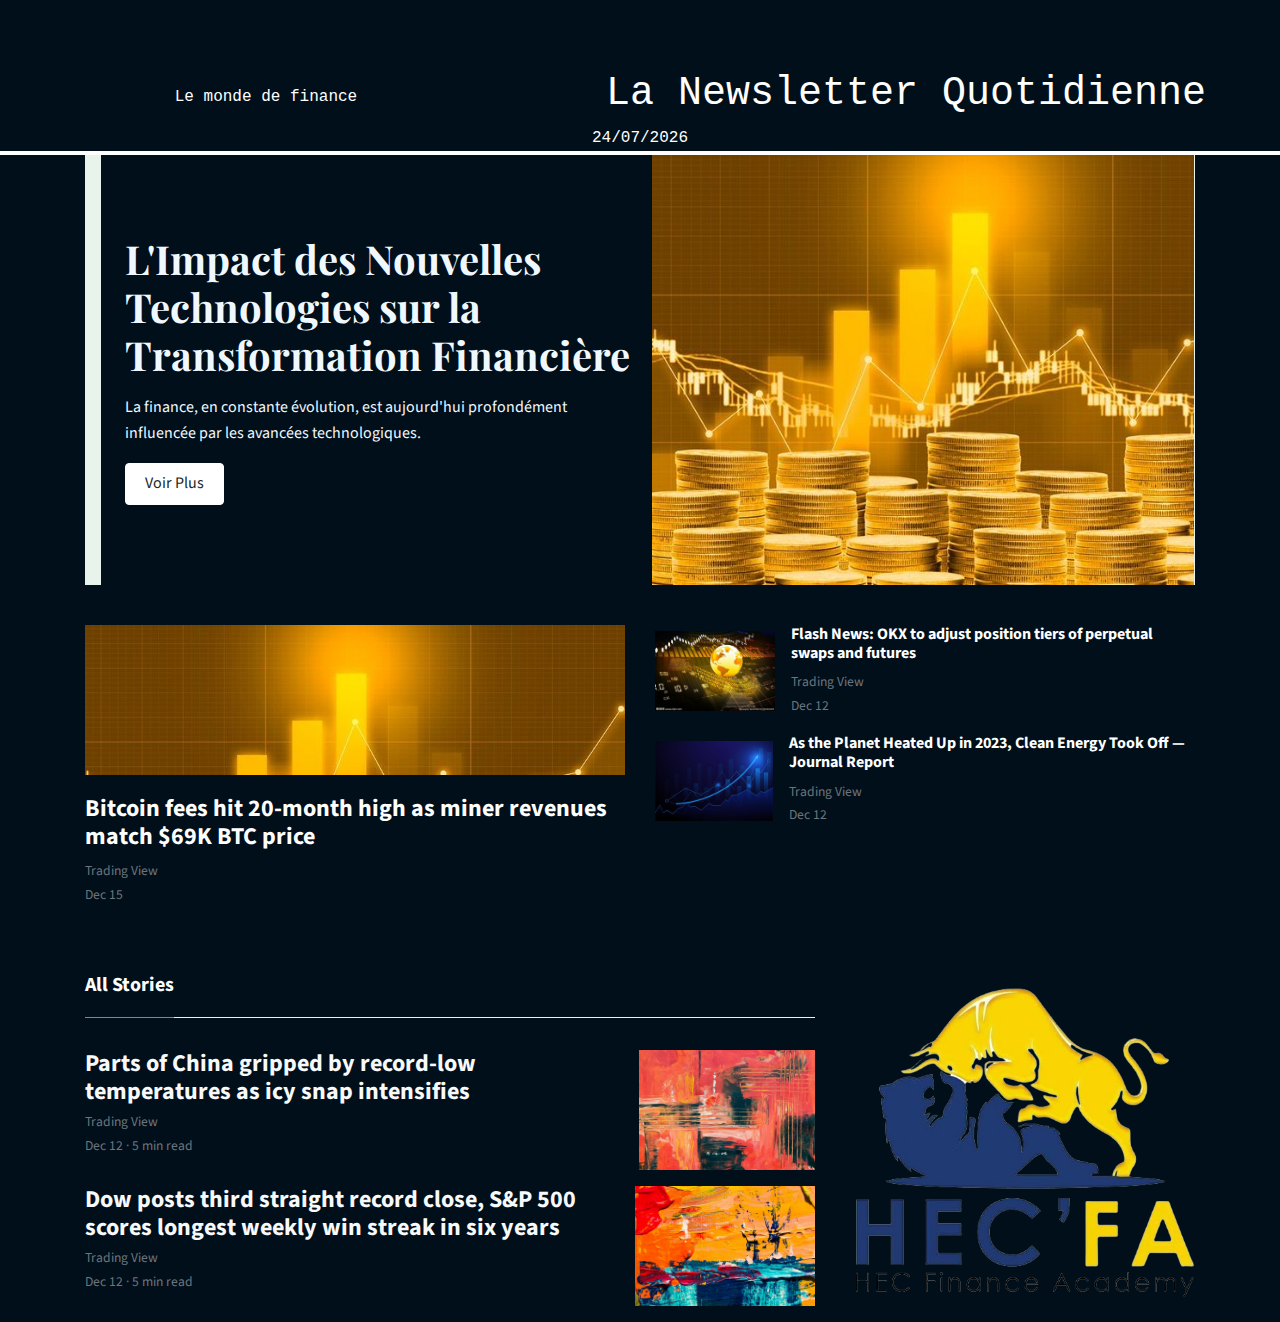
<file: index.html>
<!DOCTYPE html>
<html lang="en">
<head>
<meta charset="utf-8"/>
<link rel="apple-touch-icon" sizes="76x76" href="./assets/img/favicon.ico">
<link rel="icon" type="image/png" href="./assets/img/logo.ico">
<meta http-equiv="X-UA-Compatible" content="IE=edge,chrome=1"/>
<title>HEC FA Newspaper</title>
<meta content='width=device-width, initial-scale=1.0, maximum-scale=1.0, user-scalable=0, shrink-to-fit=no' name='viewport'/>
<!-- Google Font -->
<link href="https://fonts.googleapis.com/css?family=Playfair+Display:400,700|Source+Sans+Pro:400,600,700" rel="stylesheet">
<!-- Font Awesome Icons -->
<link rel="stylesheet" href="https://use.fontawesome.com/releases/v5.3.1/css/all.css" integrity="sha384-mzrmE5qonljUremFsqc01SB46JvROS7bZs3IO2EmfFsd15uHvIt+Y8vEf7N7fWAU" crossorigin="anonymous">
<!-- Main CSS -->
<link href="./assets/css/main.css" rel="stylesheet"/>
</head>
<body>

	<header>
		<p>Le monde de finance</p>
		<h1>La Newsletter Quotidienne</h1>
		<p id="current-date"></p>
	  </header>

	

    
    

<div class="container">
	<div class="jumbotron jumbotron-fluid mb-3 pt-0 pb-0 bg-lightblue position-relative" >
		<div class="pl-4 pr-0 h-100 tofront"  style="background-color: hsl(204 100% 5%); color: aliceblue;">
			<div class="row justify-content-between">
				<div class="col-md-6 pt-6 pb-6 align-self-center">
					<h1 class="secondfont mb-3 font-weight-bold">L'Impact des Nouvelles Technologies sur la Transformation Financière</h1>
					<p class="mb-3">
						La finance, en constante évolution, est aujourd'hui profondément influencée par les avancées technologiques.
					</p>
					<a href="./article.html" class="btn btn-white">Voir Plus</a>
				</div>
				<div class="col-md-6 d-none d-md-block pr-0" style="background-size:cover;background-image:url(./assets/img/cov.jpg);">	</div>
			</div>
		</div>
	</div>
</div>
    

    
<div class="container pt-4 pb-4">
	<div class="row">
		<div class="col-lg-6">
			<div class="card border-0 mb-4 box-shadow h-xl-300">              
                <div style="background-image: url(./assets/img/cov.jpg); height: 150px;    background-size: cover;    background-repeat: no-repeat;"></div>               
				<div class="card-body px-0 pb-0 d-flex flex-column align-items-start" style="background-color: hsl(204 100% 5%); color: aliceblue;">
					<h2 class="h4 font-weight-bold">
					<a class="text-white" href="https://www.tradingview.com/news/cointelegraph:63e20a587094b:0-bitcoin-fees-hit-20-month-high-as-miner-revenues-match-69k-btc-price/">Bitcoin fees hit 20-month high as miner revenues match $69K BTC price</a>
					</h2>
					
					<div>
						<small class="d-block"><a class="text-muted">Trading View</a></small>
						<small class="text-muted">Dec 15</small>
					</div>
				</div>
			</div>
		</div>
		<div class="col-lg-6">
			<div class="flex-md-row mb-4 box-shadow h-xl-300">
				<div class="mb-3 d-flex align-items-center">
					<img height="80" src="./assets/img/art1.jpg">
					<div class="pl-3">
						<h2 class="mb-2 h6 font-weight-bold">
						<a class="text-white" href="https://www.tradingview.com/news/reuters.com,2023-12-17:newsml_GNX3nvpRs:0-flash-news-okx-to-adjust-position-tiers-of-perpetual-swaps-and-futures/">Flash News: OKX to adjust position tiers of perpetual swaps and futures</a>
						</h2>
						<div class="card-text text-muted small">
							Trading View
						</div>
						<small class="text-muted">Dec 12</small>
					</div>
				</div>
				<div class="mb-3 d-flex align-items-center">
					<img height="80" src="./assets/img/art2.jpg">
					<div class="pl-3">
						<h2 class="mb-2 h6 font-weight-bold">
						<a class="text-white" href="https://www.tradingview.com/news/DJN_DN20231217000497:0/">As the Planet Heated Up in 2023, Clean Energy Took Off — Journal Report</a>
						</h2>
						<div class="card-text text-muted small">
							Trading View
						</div>
						<small class="text-muted">Dec 12</small>
					</div>
				</div>
				
			</div>
		</div>
	</div>
</div>
    
<div class="container">
	<div class="row justify-content-between">
		<div class="col-md-8">
			<h5 class="font-weight-bold spanborder"><span>All Stories</span></h5>
			<div class="mb-3 d-flex justify-content-between">
				<div class="pr-3">
					<h2 class="mb-1 h4 font-weight-bold">
					<a class="text-light" href="https://www.tradingview.com/news/reuters.com,2023:newsml_L1N3DC05N:0-parts-of-china-gripped-by-record-low-temperatures-as-icy-snap-intensifies/">Parts of China gripped by record-low temperatures as icy snap intensifies</a>
					</h2>
					
					<div class="card-text text-muted small">
						 Trading View
					</div>
					<small class="text-muted">Dec 12 &middot; 5 min read</small>
				</div>
				<img height="120" src="./assets/img/demo/blog8.jpg">
			</div>
			
			<div class="mb-3 d-flex justify-content-between">
				<div class="pr-3">
					<h2 class="mb-1 h4 font-weight-bold">
					<a class="text-light" href="https://www.tradingview.com/news/DJN_SN20231216001624:0/">Dow posts third straight record close, S&P 500 scores longest weekly win streak in six years</a>
					</h2>
					
					<div class="card-text text-muted small">
						 Trading View
					</div>
					<small class="text-muted">Dec 12 &middot; 5 min read</small>
				</div>
				<img height="120" src="./assets/img/demo/5.jpg">
			</div>
		</div>
		<!--<div class="col-md-4 pl-4">
            <h5 class="font-weight-bold spanborder"><span>Popular</span></h5>
			<ol class="list-featured">
				<li>
				<span>
				<h6 class="font-weight-bold">
				<a href="./article.html" class="text-dark">Did Supernovae Kill Off Large Ocean Animals?</a>
				</h6>
				<p class="text-muted">
					Jake Bittle in SCIENCE
				</p>
				</span>
				</li>
				<li>
				<span>
				<h6 class="font-weight-bold">
				<a href="./article.html" class="text-dark">Humans Reversing Climate Clock: 50 Million Years</a>
				</h6>
				<p class="text-muted">
					Jake Bittle in SCIENCE
				</p>
				</span>
				</li>
				<li>
				<span>
				<h6 class="font-weight-bold">
				<a href="./article.html" class="text-dark">Unprecedented Views of the Birth of Planets</a>
				</h6>
				<p class="text-muted">
					Jake Bittle in SCIENCE
				</p>
				</span>
				</li>
				<li>
				<span>
				<h6 class="font-weight-bold">
				<a href="./article.html" class="text-dark">Effective New Target for Mood-Boosting Brain Stimulation Found</a>
				</h6>
				<p class="text-muted">
					Jake Bittle in SCIENCE
				</p>
				</span>
				</li>
			</ol>
		</div>-->
		<div class="col-md-4 pl-4">
			<img src="assets/img/logo.jpg" alt="cov">
		</div>
	</div>
</div>
 
    
<!--------------------------------------
JAVASCRIPTS
--------------------------------------->
<script src="./assets/js/vendor/jquery.min.js" type="text/javascript"></script>
<script src="./assets/js/vendor/popper.min.js" type="text/javascript"></script>
<script src="./assets/js/vendor/bootstrap.min.js" type="text/javascript"></script>
<script src="./assets/js/functions.js" type="text/javascript"></script>
<script src="./assets/js/date.js"></script>
</body>
</html>
</file>
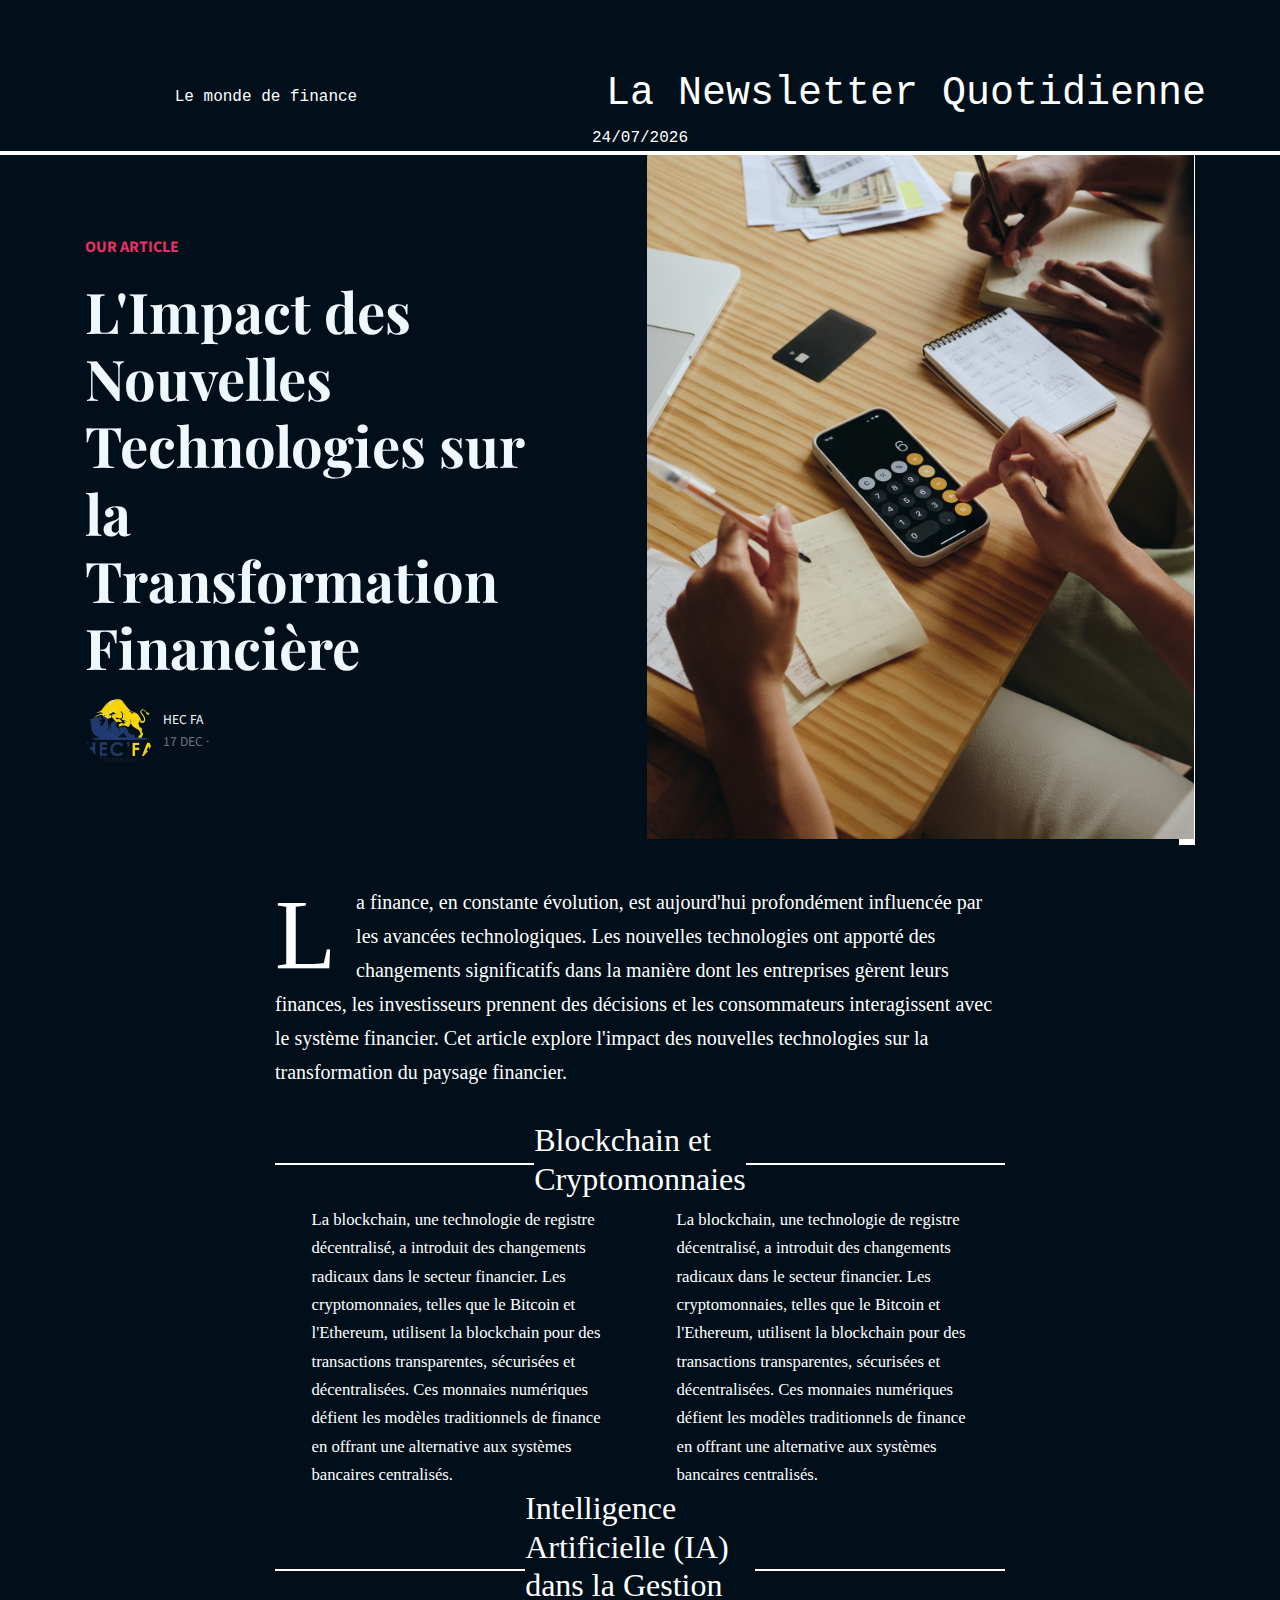
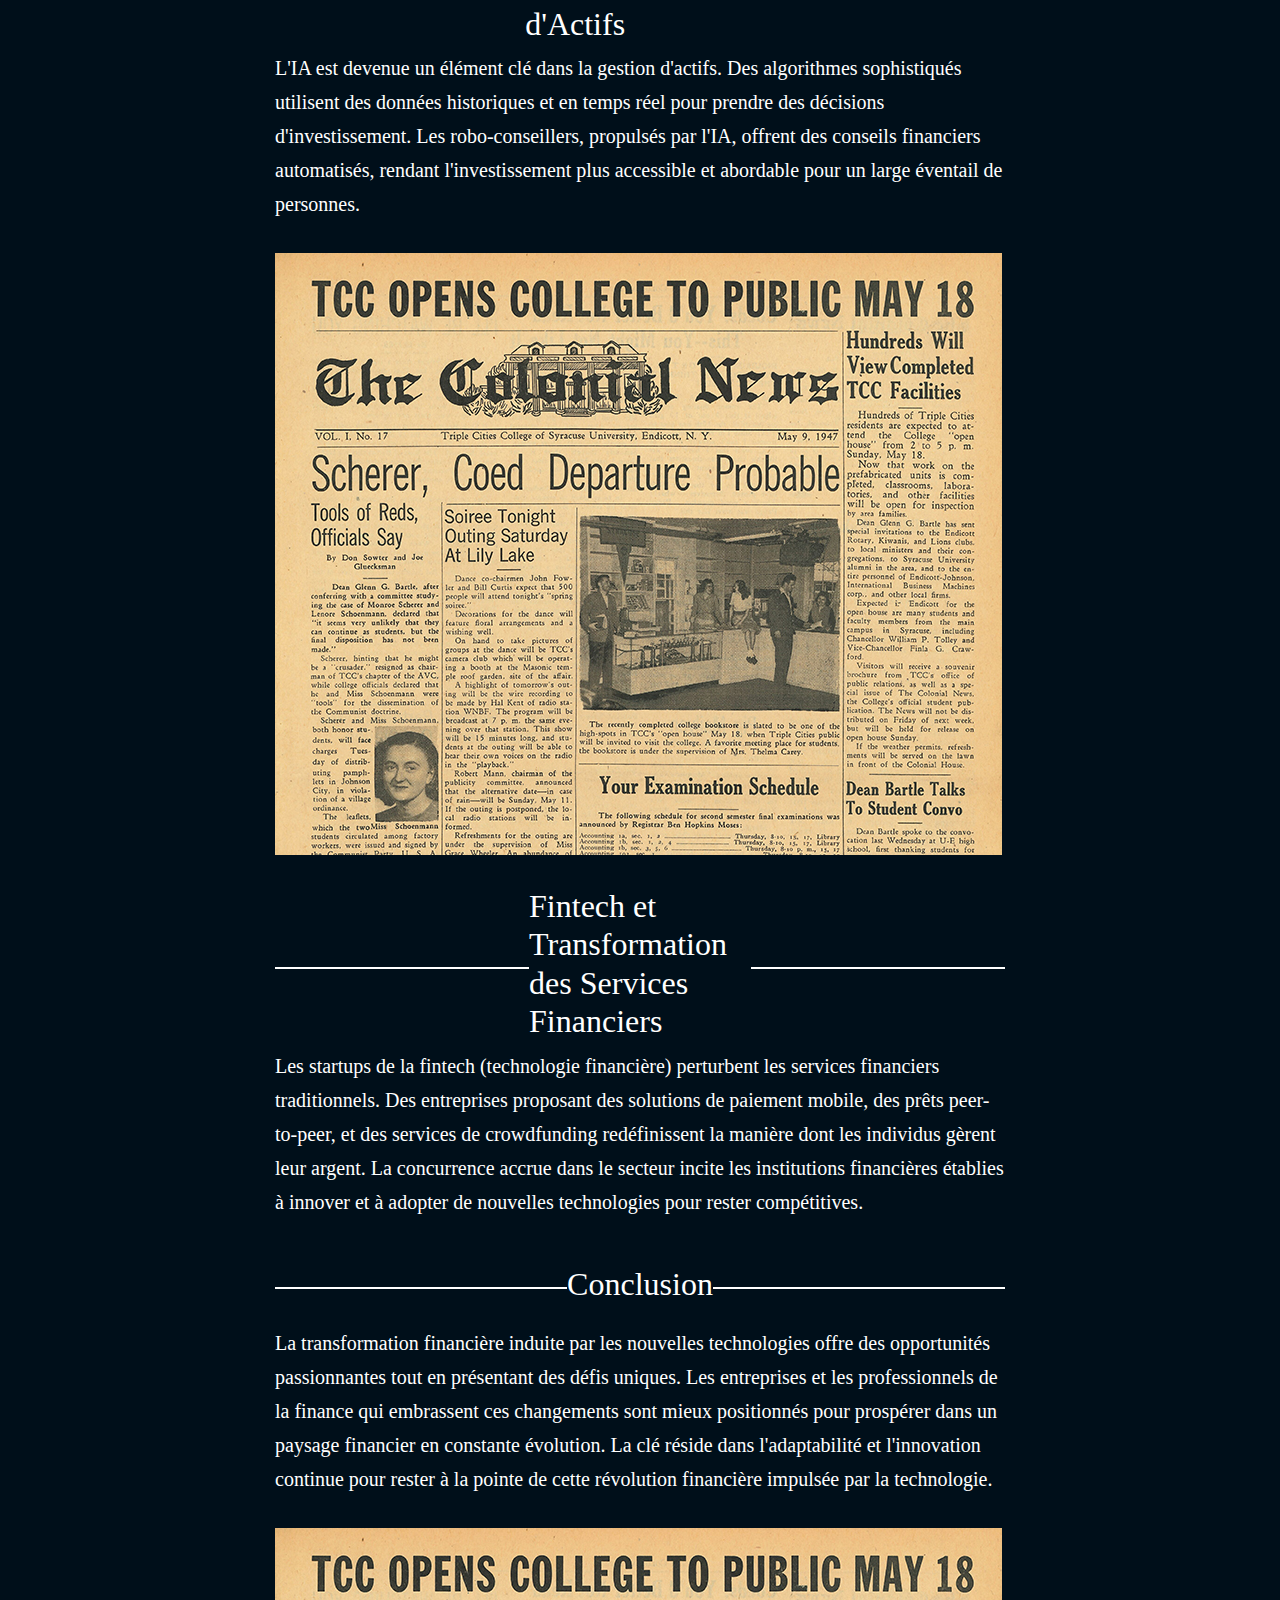
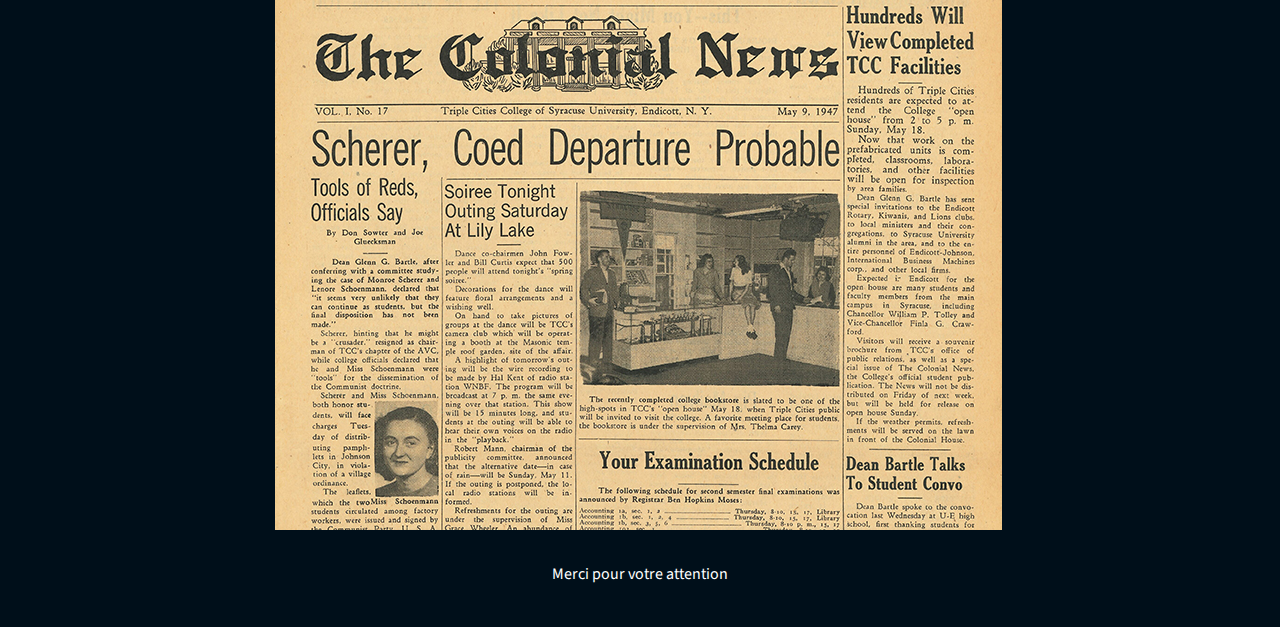
<file: article.html>
<!DOCTYPE html>
<html lang="en">
<head>
<meta charset="utf-8"/>
<link rel="apple-touch-icon" sizes="76x76" href="./assets/img/favicon.ico">
<link rel="icon" type="image/png" href="./assets/img/logo.ico">
<meta http-equiv="X-UA-Compatible" content="IE=edge,chrome=1"/>
<title>Article Test</title>
<meta content='width=device-width, initial-scale=1.0, maximum-scale=1.0, user-scalable=0, shrink-to-fit=no' name='viewport'/>
<!-- Google Font -->
<link href="https://fonts.googleapis.com/css?family=Playfair+Display:400,700|Source+Sans+Pro:400,700" rel="stylesheet">
<!-- Font Awesome Icons -->
<link rel="stylesheet" href="https://use.fontawesome.com/releases/v5.3.1/css/all.css" integrity="sha384-mzrmE5qonljUremFsqc01SB46JvROS7bZs3IO2EmfFsd15uHvIt+Y8vEf7N7fWAU" crossorigin="anonymous">
<!-- Main CSS -->
<link href="./assets/css/main.css" rel="stylesheet"/>
</head>
<body >
	<header>
		<p>Le monde de finance</p>
		<h1>La Newsletter Quotidienne</h1>
		<p id="current-date"></p>
	  </header>

<div class="container" >
	<div class="jumbotron jumbotron-fluid mb-3 pl-0 pt-0 pb-0 bg-white position-relative" >
		<div class="h-100 tofront" style="background-color: hsl(205, 100%, 5%); color: aliceblue;">
			<div class="row justify-content-between">
				<div class="col-md-6 pt-6 pb-6 pr-6 align-self-center">
					<p class="text-uppercase font-weight-bold">
						<a class="text-danger" href="./category.html">Our Article</a>
					</p>
					<h1 class="display-4 secondfont mb-3 font-weight-bold">L'Impact des Nouvelles Technologies sur la Transformation Financière</h1>
					
					<div class="d-flex align-items-center">
						<img class="rounded-circle" src="assets/img/logo.jpg" width="70">
						<small class="ml-2">HEC FA <span class="text-muted d-block">17 DEC &middot;</span>
						</small>
					</div>
				</div>
				<div class="col-md-6 pr-0">
					<img src="./assets/img/photo1.png">
				</div>
			</div>
		</div>
	</div>
</div>
<!-- End Header -->
    
<!--------------------------------------
MAIN
--------------------------------------->
<div class="container pt-4 pb-4">
	<div class="row justify-content-center">
		
		<div class="col-md-12 col-lg-8">

			<article class="article-post">
			<p>
				La finance, en constante évolution, est aujourd'hui profondément influencée par les avancées technologiques. Les nouvelles technologies ont apporté des changements significatifs dans la manière dont les entreprises gèrent leurs finances, les investisseurs prennent des décisions et les consommateurs interagissent avec le système financier. Cet article explore l'impact des nouvelles technologies sur la transformation du paysage financier.
			</p>
			<div class="soustitre">
				<div class="trait"></div>
				<h2>Blockchain et Cryptomonnaies </h2>
				<div class="trait"></div>
			</div>
			<div class="deux_parag">
				<p>
					La blockchain, une technologie de registre décentralisé, a introduit des changements radicaux dans le secteur financier. Les cryptomonnaies, telles que le Bitcoin et l'Ethereum, utilisent la blockchain pour des transactions transparentes, sécurisées et décentralisées. Ces monnaies numériques défient les modèles traditionnels de finance en offrant une alternative aux systèmes bancaires centralisés.			
				</p>
				<p>
					La blockchain, une technologie de registre décentralisé, a introduit des changements radicaux dans le secteur financier. Les cryptomonnaies, telles que le Bitcoin et l'Ethereum, utilisent la blockchain pour des transactions transparentes, sécurisées et décentralisées. Ces monnaies numériques défient les modèles traditionnels de finance en offrant une alternative aux systèmes bancaires centralisés.			
				</p>
			</div>
			
			<div class="soustitre">
				<div class="trait"></div>
				<h2>Intelligence Artificielle (IA) dans la Gestion d'Actifs</h2>
				<div class="trait"></div>
			</div>
			<p>
				L'IA est devenue un élément clé dans la gestion d'actifs. Des algorithmes sophistiqués utilisent des données historiques et en temps réel pour prendre des décisions d'investissement. Les robo-conseillers, propulsés par l'IA, offrent des conseils financiers automatisés, rendant l'investissement plus accessible et abordable pour un large éventail de personnes.			
			</p>
			<img src="assets/img/img1.jpg" alt="test">
			<div class="soustitre">
				<div class="trait"></div>
				<h2>Fintech et Transformation des Services Financiers</h2>
				<div class="trait"></div>
			</div>
			<p>
				Les startups de la fintech (technologie financière) perturbent les services financiers traditionnels. Des entreprises proposant des solutions de paiement mobile, des prêts peer-to-peer, et des services de crowdfunding redéfinissent la manière dont les individus gèrent leur argent. La concurrence accrue dans le secteur incite les institutions financières établies à innover et à adopter de nouvelles technologies pour rester compétitives.
			</p>
			
			<div class="soustitre">
				<div class="trait"></div>
				<h2>Conclusion</h2>
				<div class="trait"></div>
			</div>
			<p>
				La transformation financière induite par les nouvelles technologies offre des opportunités passionnantes tout en présentant des défis uniques. Les entreprises et les professionnels de la finance qui embrassent ces changements sont mieux positionnés pour prospérer dans un paysage financier en constante évolution. La clé réside dans l'adaptabilité et l'innovation continue pour rester à la pointe de cette révolution financière impulsée par la technologie.
			</p>
			<img src="assets/img/img1.jpg" alt="test">
			
			</article>
			

			
		</div>
		
	</div>
	<div class="merci">
		<p>Merci pour votre attention</p>
	</div>
</div>
    
<!--<div class="container pt-4 pb-4">
	<h5 class="font-weight-bold spanborder"><span>Read next</span></h5>
	<div class="row">
		<div class="col-lg-6">
			<div class="card border-0 mb-4 box-shadow h-xl-300">
				<div style="background-image: url(./assets/img/demo/3.jpg); height: 150px; background-size: cover; background-repeat: no-repeat;">
				</div>
				<div class="card-body px-0 pb-0 d-flex flex-column align-items-start">
					<h2 class="h4 font-weight-bold">
					<a class="text-dark" href="#">Brain Stimulation Relieves Depression Symptoms</a>
					</h2>
					<p class="card-text">
						 Researchers have found an effective target in the brain for electrical stimulation to improve mood in people suffering from depression.
					</p>
					<div>
						<small class="d-block"><a class="text-muted" href="./author.html">Favid Rick</a></small>
						<small class="text-muted">Dec 12 · 5 min read</small>
					</div>
				</div>
			</div>
		</div>
		<div class="col-lg-6">
			<div class="flex-md-row mb-4 box-shadow h-xl-300">
				<div class="mb-3 d-flex align-items-center">
					<img height="80" src="./assets/img/demo/blog4.jpg">
					<div class="pl-3">
						<h2 class="mb-2 h6 font-weight-bold">
						<a class="text-dark" href="./article.html">Nasa's IceSat space laser makes height maps of Earth</a>
						</h2>
						<div class="card-text text-muted small">
							 Jake Bittle in LOVE/HATE
						</div>
						<small class="text-muted">Dec 12 · 5 min read</small>
					</div>
				</div>
				<div class="mb-3 d-flex align-items-center">
					<img height="80" src="./assets/img/demo/blog5.jpg">
					<div class="pl-3">
						<h2 class="mb-2 h6 font-weight-bold">
						<a class="text-dark" href="./article.html">Underwater museum brings hope to Lake Titicaca</a>
						</h2>
						<div class="card-text text-muted small">
							 Jake Bittle in LOVE/HATE
						</div>
						<small class="text-muted">Dec 12 · 5 min read</small>
					</div>
				</div>
				<div class="mb-3 d-flex align-items-center">
					<img height="80" src="./assets/img/demo/blog6.jpg">
					<div class="pl-3">
						<h2 class="mb-2 h6 font-weight-bold">
						<a class="text-dark" href="./article.html">Sun-skimming probe starts calling home</a>
						</h2>
						<div class="card-text text-muted small">
							 Jake Bittle in LOVE/HATE
						</div>
						<small class="text-muted">Dec 12 · 5 min read</small>
					</div>
				</div>
			</div>
		</div>
	</div>
</div>-->
  
    
<script src="./assets/js/vendor/jquery.min.js" type="text/javascript"></script>
<script src="./assets/js/vendor/popper.min.js" type="text/javascript"></script>
<script src="./assets/js/vendor/bootstrap.min.js" type="text/javascript"></script>
<script src="./assets/js/functions.js" type="text/javascript"></script>
<script src="./assets/js/date.js"></script>
</body>
</html>
</file>
<file: assets/css/main.css>
*,
*::before,
*::after {
  box-sizing: border-box; }

html {
  font-family: sans-serif;
  line-height: 1.15;
  -webkit-text-size-adjust: 100%;
  -ms-text-size-adjust: 100%;
  -ms-overflow-style: scrollbar;
  -webkit-tap-highlight-color: rgba(0, 0, 0, 0); }

@-ms-viewport {
  width: device-width; }

article, aside, figcaption, figure, footer, header, hgroup, main, nav, section {
  display: block; }

body {
  margin: 0;
  font-family: "Source Sans Pro", "Segoe UI", "Helvetica Neue", "Arial";
  font-size: 1rem;
  font-weight: 400;
  line-height: 1.6;
  color: white;
  text-align: left;
  background-color: hsl(204 100% 5%);

}





[tabindex="-1"]:focus {
  outline: 0 !important; }

hr {
  box-sizing: content-box;
  height: 0;
  overflow: visible; }

h1, h2, h3, h4, h5, h6 {
  margin-top: 0;
  margin-bottom: 0.5rem; }

p {
  margin-top: 0;
  margin-bottom: 1rem; }

abbr[title],
abbr[data-original-title] {
  text-decoration: underline;
  -webkit-text-decoration: underline dotted;
          text-decoration: underline dotted;
  cursor: help;
  border-bottom: 0; }

address {
  margin-bottom: 1rem;
  font-style: normal;
  line-height: inherit; }

ol,
ul,
dl {
  margin-top: 0;
  margin-bottom: 1rem; }

ol ol,
ul ul,
ol ul,
ul ol {
  margin-bottom: 0; }

dt {
  font-weight: 700; }

dd {
  margin-bottom: .5rem;
  margin-left: 0; }

blockquote {
  margin: 0 0 1rem; }

dfn {
  font-style: italic; }

b,
strong {
  font-weight: bolder; }

small {
  font-size: 80%; }

sub,
sup {
  position: relative;
  font-size: 75%;
  line-height: 0;
  vertical-align: baseline; }

sub {
  bottom: -.25em; }

sup {
  top: -.5em; }

a {
  color: #03a87c;
  text-decoration: none;
  background-color: transparent;
  -webkit-text-decoration-skip: objects; }
  a:hover {
    color: #025d45;
    text-decoration: underline; }

a:not([href]):not([tabindex]) {
  color: inherit;
  text-decoration: none; }
  a:not([href]):not([tabindex]):hover, a:not([href]):not([tabindex]):focus {
    color: inherit;
    text-decoration: none; }
  a:not([href]):not([tabindex]):focus {
    outline: 0; }

pre,
code,
kbd,
samp {
  font-family: SFMono-Regular, Menlo, Monaco, Consolas, "Liberation Mono", "Courier New", monospace;
  font-size: 1em; }

pre {
  margin-top: 0;
  margin-bottom: 1rem;
  overflow: auto;
  -ms-overflow-style: scrollbar; }

figure {
  margin: 0 0 1rem; }

img {
  vertical-align: middle;
  border-style: none; }

svg {
  overflow: hidden;
  vertical-align: middle; }

table {
  border-collapse: collapse; }

caption {
  padding-top: 0.75rem;
  padding-bottom: 0.75rem;
  color: #6c757d;
  text-align: left;
  caption-side: bottom; }

th {
  text-align: inherit; }

label {
  display: inline-block;
  margin-bottom: 0.5rem; }

button {
  border-radius: 0; }

button:focus {
  outline: 1px dotted;
  outline: 5px auto -webkit-focus-ring-color; }

input,
button,
select,
optgroup,
textarea {
  margin: 0;
  font-family: inherit;
  font-size: inherit;
  line-height: inherit; }

button,
input {
  overflow: visible; }

button,
select {
  text-transform: none; }

button,
html [type="button"],
[type="reset"],
[type="submit"] {
  -webkit-appearance: button; }

button::-moz-focus-inner,
[type="button"]::-moz-focus-inner,
[type="reset"]::-moz-focus-inner,
[type="submit"]::-moz-focus-inner {
  padding: 0;
  border-style: none; }

input[type="radio"],
input[type="checkbox"] {
  box-sizing: border-box;
  padding: 0; }

input[type="date"],
input[type="time"],
input[type="datetime-local"],
input[type="month"] {
  -webkit-appearance: listbox; }

textarea {
  overflow: auto;
  resize: vertical; }

fieldset {
  min-width: 0;
  padding: 0;
  margin: 0;
  border: 0; }

legend {
  display: block;
  width: 100%;
  max-width: 100%;
  padding: 0;
  margin-bottom: .5rem;
  font-size: 1.5rem;
  line-height: inherit;
  color: inherit;
  white-space: normal; }

progress {
  vertical-align: baseline; }

[type="number"]::-webkit-inner-spin-button,
[type="number"]::-webkit-outer-spin-button {
  height: auto; }

[type="search"] {
  outline-offset: -2px;
  -webkit-appearance: none; }

[type="search"]::-webkit-search-cancel-button,
[type="search"]::-webkit-search-decoration {
  -webkit-appearance: none; }

::-webkit-file-upload-button {
  font: inherit;
  -webkit-appearance: button; }

output {
  display: inline-block; }

summary {
  display: list-item;
  cursor: pointer; }

template {
  display: none; }

[hidden] {
  display: none !important; }

/*!
 * Bootstrap v4.1.3 (https://getbootstrap.com/)
 * Copyright 2011-2018 The Bootstrap Authors
 * Copyright 2011-2018 Twitter, Inc.
 * Licensed under MIT (https://github.com/twbs/bootstrap/blob/master/LICENSE)
 */
:root {
  --blue: #7832e2;
  --indigo: #502c6c;
  --purple: #ad6edd;
  --pink: #ff0266;
  --red: #ea2f65;
  --orange: #fbb500;
  --yellow: #ffde03;
  --green: #03a87c;
  --teal: #09ebaf;
  --cyan: #35bdff;
  --white: #fff;
  --gray: #6c757d;
  --gray-dark: #343a40;
  --light-blue: #e8f3ec;
  --primary: #03a87c;
  --secondary: #7832e2;
  --success: #03a87c;
  --info: #09ebaf;
  --warning: #ffde03;
  --danger: #ea2f65;
  --light: #f8f9fa;
  --dark: #212529;
  --white: #fff;
  --purple: #ad6edd;
  --salmon: #ff977a;
  --cyan: #35bdff;
  --gray: #ced4da;
  --indigo: #502c6c;
  --orange: #fbb500;
  --lightblue: #e8f3ec;
  --breakpoint-xs: 0;
  --breakpoint-sm: 576px;
  --breakpoint-md: 768px;
  --breakpoint-lg: 992px;
  --breakpoint-xl: 1200px;
  --font-family-sans-serif: "Source Sans Pro", "Segoe UI", "Helvetica Neue", "Arial";
  --font-family-monospace: SFMono-Regular, Menlo, Monaco, Consolas, "Liberation Mono", "Courier New", monospace; }

*,
*::before,
*::after {
  box-sizing: border-box; }

html {
  font-family: sans-serif;
  line-height: 1.15;
  -webkit-text-size-adjust: 100%;
  -ms-text-size-adjust: 100%;
  -ms-overflow-style: scrollbar;
  -webkit-tap-highlight-color: rgba(0, 0, 0, 0); }

@-ms-viewport {
  width: device-width; }

article, aside, figcaption, figure, footer, header, hgroup, main, nav, section {
  display: block; }

body {
  margin: 0;
  font-family: "Source Sans Pro", "Segoe UI", "Helvetica Neue", "Arial";
  font-size: 1rem;
  font-weight: 400;
  line-height: 1.6;
  color: #fff;
  text-align: left;
  background-color: hsl(204 100% 5%);
}

[tabindex="-1"]:focus {
  outline: 0 !important; }

hr {
  box-sizing: content-box;
  height: 0;
  overflow: visible; }

h1, h2, h3, h4, h5, h6 {
  margin-top: 0;
  margin-bottom: 0.5rem; }

p {
  margin-top: 0;
  margin-bottom: 1rem; }

abbr[title],
abbr[data-original-title] {
  text-decoration: underline;
  -webkit-text-decoration: underline dotted;
          text-decoration: underline dotted;
  cursor: help;
  border-bottom: 0; }

address {
  margin-bottom: 1rem;
  font-style: normal;
  line-height: inherit; }

ol,
ul,
dl {
  margin-top: 0;
  margin-bottom: 1rem; }

ol ol,
ul ul,
ol ul,
ul ol {
  margin-bottom: 0; }

dt {
  font-weight: 700; }

dd {
  margin-bottom: .5rem;
  margin-left: 0; }

blockquote {
  margin: 0 0 1rem; }

dfn {
  font-style: italic; }

b,
strong {
  font-weight: bolder; }

small {
  font-size: 80%; }

sub,
sup {
  position: relative;
  font-size: 75%;
  line-height: 0;
  vertical-align: baseline; }

sub {
  bottom: -.25em; }

sup {
  top: -.5em; }

a {
  color: #03a87c;
  text-decoration: none;
  background-color: transparent;
  -webkit-text-decoration-skip: objects; }
  a:hover {
    color: #025d45;
    text-decoration: underline; }

a:not([href]):not([tabindex]) {
  color: inherit;
  text-decoration: none; }
  a:not([href]):not([tabindex]):hover, a:not([href]):not([tabindex]):focus {
    color: inherit;
    text-decoration: none; }
  a:not([href]):not([tabindex]):focus {
    outline: 0; }

pre,
code,
kbd,
samp {
  font-family: SFMono-Regular, Menlo, Monaco, Consolas, "Liberation Mono", "Courier New", monospace;
  font-size: 1em; }

pre {
  margin-top: 0;
  margin-bottom: 1rem;
  overflow: auto;
  -ms-overflow-style: scrollbar; }

figure {
  margin: 0 0 1rem; }

img {
  vertical-align: middle;
  border-style: none; }

svg {
  overflow: hidden;
  vertical-align: middle; }

table {
  border-collapse: collapse; }

caption {
  padding-top: 0.75rem;
  padding-bottom: 0.75rem;
  color: #fff;
  text-align: left;
  caption-side: bottom; }

th {
  text-align: inherit; }

label {
  display: inline-block;
  margin-bottom: 0.5rem; }

button {
  border-radius: 0; }

button:focus {
  outline: 1px dotted;
  outline: 5px auto -webkit-focus-ring-color; }

input,
button,
select,
optgroup,
textarea {
  margin: 0;
  font-family: inherit;
  font-size: inherit;
  line-height: inherit; }

button,
input {
  overflow: visible; }

button,
select {
  text-transform: none; }

button,
html [type="button"],
[type="reset"],
[type="submit"] {
  -webkit-appearance: button; }

button::-moz-focus-inner,
[type="button"]::-moz-focus-inner,
[type="reset"]::-moz-focus-inner,
[type="submit"]::-moz-focus-inner {
  padding: 0;
  border-style: none; }

input[type="radio"],
input[type="checkbox"] {
  box-sizing: border-box;
  padding: 0; }

input[type="date"],
input[type="time"],
input[type="datetime-local"],
input[type="month"] {
  -webkit-appearance: listbox; }

textarea {
  overflow: auto;
  resize: vertical; }

fieldset {
  min-width: 0;
  padding: 0;
  margin: 0;
  border: 0; }

legend {
  display: block;
  width: 100%;
  max-width: 100%;
  padding: 0;
  margin-bottom: .5rem;
  font-size: 1.5rem;
  line-height: inherit;
  color: inherit;
  white-space: normal; }

progress {
  vertical-align: baseline; }

[type="number"]::-webkit-inner-spin-button,
[type="number"]::-webkit-outer-spin-button {
  height: auto; }

[type="search"] {
  outline-offset: -2px;
  -webkit-appearance: none; }

[type="search"]::-webkit-search-cancel-button,
[type="search"]::-webkit-search-decoration {
  -webkit-appearance: none; }

::-webkit-file-upload-button {
  font: inherit;
  -webkit-appearance: button; }

output {
  display: inline-block; }

summary {
  display: list-item;
  cursor: pointer; }

template {
  display: none; }

[hidden] {
  display: none !important; }

h1, h2, h3, h4, h5, h6,
.h1, .h2, .h3, .h4, .h5, .h6 {
  margin-bottom: 0.5rem;
  font-family: inherit;
  font-weight: 500;
  line-height: 1.2;
  color: inherit; }

h1, .h1 {
  font-size: 2.5rem; }

h2, .h2 {
  font-size: 2rem; }

h3, .h3 {
  font-size: 1.75rem; }

h4, .h4 {
  font-size: 1.5rem; }

h5, .h5 {
  font-size: 1.25rem; }

h6, .h6 {
  font-size: 1rem; }

.lead {
  font-size: 1.25rem;
  font-weight: 300; }

.display-1 {
  font-size: 6rem;
  font-weight: 300;
  line-height: 1.2; }

.display-2 {
  font-size: 5.5rem;
  font-weight: 300;
  line-height: 1.2; }

.display-3 {
  font-size: 4.5rem;
  font-weight: 300;
  line-height: 1.2; }

.display-4 {
  font-size: 3.5rem;
  font-weight: 300;
  line-height: 1.2; }

hr {
  margin-top: 1rem;
  margin-bottom: 1rem;
  border: 0;
  border-top: 1px solid rgba(0, 0, 0, 0.1); }

small,
.small {
  font-size: 85%;
  font-weight: 400; }

mark,
.mark {
  padding: 0.2em;
  background-color: #fcf8e3; }

.list-unstyled {
  padding-left: 0;
  list-style: none; }

.list-inline {
  padding-left: 0;
  list-style: none; }

.list-inline-item {
  display: inline-block; }
  .list-inline-item:not(:last-child) {
    margin-right: 0.5rem; }

.initialism {
  font-size: 90%;
  text-transform: uppercase; }

.blockquote {
  margin-bottom: 1rem;
  font-size: 1.25rem; }

.blockquote-footer {
  display: block;
  font-size: 80%;
  color: #fff; }
  .blockquote-footer::before {
    content: "\2014 \00A0"; }

.img-fluid {
  max-width: 100%;
  height: auto; }

.img-thumbnail {
  padding: 0.25rem;
  background-color: #fff;
  border: 1px solid #dee2e6;
  border-radius: 0.25rem;
  max-width: 100%;
  height: auto; }

.figure {
  display: inline-block; }

.figure-img {
  margin-bottom: 0.5rem;
  line-height: 1; }

.figure-caption {
  font-size: 90%;
  color: #6c757d; }

code {
  font-size: 87.5%;
  color: #ff0266;
  word-break: break-word; }
  a > code {
    color: inherit; }

kbd {
  padding: 0.2rem 0.4rem;
  font-size: 87.5%;
  color: #fff;
  background-color: #212529;
  border-radius: 0.2rem; }
  kbd kbd {
    padding: 0;
    font-size: 100%;
    font-weight: 700; }

pre {
  display: block;
  font-size: 87.5%;
  color: #fff; }
  pre code {
    font-size: inherit;
    color: inherit;
    word-break: normal; }

.pre-scrollable {
  max-height: 340px;
  overflow-y: scroll; }

.container {
  width: 100%;
  padding-right: 15px;
  padding-left: 15px;
  margin-right: auto;
  margin-left: auto; }
  @media (min-width: 576px) {
    .container {
      max-width: 540px; } }
  @media (min-width: 768px) {
    .container {
      max-width: 720px; } }
  @media (min-width: 992px) {
    .container {
      max-width: 960px; } }
  @media (min-width: 1200px) {
    .container {
      max-width: 1140px; } }

.container-fluid {
  width: 100%;
  padding-right: 15px;
  padding-left: 15px;
  margin-right: auto;
  margin-left: auto; }

.row {
  display: flex;
  flex-wrap: wrap;
  margin-right: -15px;
  margin-left: -15px; }

.no-gutters {
  margin-right: 0;
  margin-left: 0; }
  .no-gutters > .col,
  .no-gutters > [class*="col-"] {
    padding-right: 0;
    padding-left: 0; }

.col-1, .col-2, .col-3, .col-4, .col-5, .col-6, .col-7, .col-8, .col-9, .col-10, .col-11, .col-12, .col,
.col-auto, .col-sm-1, .col-sm-2, .col-sm-3, .col-sm-4, .col-sm-5, .col-sm-6, .col-sm-7, .col-sm-8, .col-sm-9, .col-sm-10, .col-sm-11, .col-sm-12, .col-sm,
.col-sm-auto, .col-md-1, .col-md-2, .col-md-3, .col-md-4, .col-md-5, .col-md-6, .col-md-7, .col-md-8, .col-md-9, .col-md-10, .col-md-11, .col-md-12, .col-md,
.col-md-auto, .col-lg-1, .col-lg-2, .col-lg-3, .col-lg-4, .col-lg-5, .col-lg-6, .col-lg-7, .col-lg-8, .col-lg-9, .col-lg-10, .col-lg-11, .col-lg-12, .col-lg,
.col-lg-auto, .col-xl-1, .col-xl-2, .col-xl-3, .col-xl-4, .col-xl-5, .col-xl-6, .col-xl-7, .col-xl-8, .col-xl-9, .col-xl-10, .col-xl-11, .col-xl-12, .col-xl,
.col-xl-auto {
  position: relative;
  width: 100%;
  min-height: 1px;
  padding-right: 15px;
  padding-left: 15px; }

.col {
  flex-basis: 0;
  flex-grow: 1;
  max-width: 100%; }

.col-auto {
  flex: 0 0 auto;
  width: auto;
  max-width: none; }

.col-1 {
  flex: 0 0 8.33333%;
  max-width: 8.33333%; }

.col-2 {
  flex: 0 0 16.66667%;
  max-width: 16.66667%; }

.col-3 {
  flex: 0 0 25%;
  max-width: 25%; }

.col-4 {
  flex: 0 0 33.33333%;
  max-width: 33.33333%; }

.col-5 {
  flex: 0 0 41.66667%;
  max-width: 41.66667%; }

.col-6 {
  flex: 0 0 50%;
  max-width: 50%; }

.col-7 {
  flex: 0 0 58.33333%;
  max-width: 58.33333%; }

.col-8 {
  flex: 0 0 66.66667%;
  max-width: 66.66667%; }

.col-9 {
  flex: 0 0 75%;
  max-width: 75%; }

.col-10 {
  flex: 0 0 83.33333%;
  max-width: 83.33333%; }

.col-11 {
  flex: 0 0 91.66667%;
  max-width: 91.66667%; }

.col-12 {
  flex: 0 0 100%;
  max-width: 100%; }

.order-first {
  order: -1; }

.order-last {
  order: 13; }

.order-0 {
  order: 0; }

.order-1 {
  order: 1; }

.order-2 {
  order: 2; }

.order-3 {
  order: 3; }

.order-4 {
  order: 4; }

.order-5 {
  order: 5; }

.order-6 {
  order: 6; }

.order-7 {
  order: 7; }

.order-8 {
  order: 8; }

.order-9 {
  order: 9; }

.order-10 {
  order: 10; }

.order-11 {
  order: 11; }

.order-12 {
  order: 12; }

.offset-1 {
  margin-left: 8.33333%; }

.offset-2 {
  margin-left: 16.66667%; }

.offset-3 {
  margin-left: 25%; }

.offset-4 {
  margin-left: 33.33333%; }

.offset-5 {
  margin-left: 41.66667%; }

.offset-6 {
  margin-left: 50%; }

.offset-7 {
  margin-left: 58.33333%; }

.offset-8 {
  margin-left: 66.66667%; }

.offset-9 {
  margin-left: 75%; }

.offset-10 {
  margin-left: 83.33333%; }

.offset-11 {
  margin-left: 91.66667%; }

@media (min-width: 576px) {
  .col-sm {
    flex-basis: 0;
    flex-grow: 1;
    max-width: 100%; }
  .col-sm-auto {
    flex: 0 0 auto;
    width: auto;
    max-width: none; }
  .col-sm-1 {
    flex: 0 0 8.33333%;
    max-width: 8.33333%; }
  .col-sm-2 {
    flex: 0 0 16.66667%;
    max-width: 16.66667%; }
  .col-sm-3 {
    flex: 0 0 25%;
    max-width: 25%; }
  .col-sm-4 {
    flex: 0 0 33.33333%;
    max-width: 33.33333%; }
  .col-sm-5 {
    flex: 0 0 41.66667%;
    max-width: 41.66667%; }
  .col-sm-6 {
    flex: 0 0 50%;
    max-width: 50%; }
  .col-sm-7 {
    flex: 0 0 58.33333%;
    max-width: 58.33333%; }
  .col-sm-8 {
    flex: 0 0 66.66667%;
    max-width: 66.66667%; }
  .col-sm-9 {
    flex: 0 0 75%;
    max-width: 75%; }
  .col-sm-10 {
    flex: 0 0 83.33333%;
    max-width: 83.33333%; }
  .col-sm-11 {
    flex: 0 0 91.66667%;
    max-width: 91.66667%; }
  .col-sm-12 {
    flex: 0 0 100%;
    max-width: 100%; }
  .order-sm-first {
    order: -1; }
  .order-sm-last {
    order: 13; }
  .order-sm-0 {
    order: 0; }
  .order-sm-1 {
    order: 1; }
  .order-sm-2 {
    order: 2; }
  .order-sm-3 {
    order: 3; }
  .order-sm-4 {
    order: 4; }
  .order-sm-5 {
    order: 5; }
  .order-sm-6 {
    order: 6; }
  .order-sm-7 {
    order: 7; }
  .order-sm-8 {
    order: 8; }
  .order-sm-9 {
    order: 9; }
  .order-sm-10 {
    order: 10; }
  .order-sm-11 {
    order: 11; }
  .order-sm-12 {
    order: 12; }
  .offset-sm-0 {
    margin-left: 0; }
  .offset-sm-1 {
    margin-left: 8.33333%; }
  .offset-sm-2 {
    margin-left: 16.66667%; }
  .offset-sm-3 {
    margin-left: 25%; }
  .offset-sm-4 {
    margin-left: 33.33333%; }
  .offset-sm-5 {
    margin-left: 41.66667%; }
  .offset-sm-6 {
    margin-left: 50%; }
  .offset-sm-7 {
    margin-left: 58.33333%; }
  .offset-sm-8 {
    margin-left: 66.66667%; }
  .offset-sm-9 {
    margin-left: 75%; }
  .offset-sm-10 {
    margin-left: 83.33333%; }
  .offset-sm-11 {
    margin-left: 91.66667%; } }

@media (min-width: 768px) {
  .col-md {
    flex-basis: 0;
    flex-grow: 1;
    max-width: 100%; }
  .col-md-auto {
    flex: 0 0 auto;
    width: auto;
    max-width: none; }
  .col-md-1 {
    flex: 0 0 8.33333%;
    max-width: 8.33333%; }
  .col-md-2 {
    flex: 0 0 16.66667%;
    max-width: 16.66667%; }
  .col-md-3 {
    flex: 0 0 25%;
    max-width: 25%; }
  .col-md-4 {
    flex: 0 0 33.33333%;
    max-width: 33.33333%; }
  .col-md-5 {
    flex: 0 0 41.66667%;
    max-width: 41.66667%; }
  .col-md-6 {
    flex: 0 0 50%;
    max-width: 50%; }
  .col-md-7 {
    flex: 0 0 58.33333%;
    max-width: 58.33333%; }
  .col-md-8 {
    flex: 0 0 66.66667%;
    max-width: 66.66667%; }
  .col-md-9 {
    flex: 0 0 75%;
    max-width: 75%; }
  .col-md-10 {
    flex: 0 0 83.33333%;
    max-width: 83.33333%; }
  .col-md-11 {
    flex: 0 0 91.66667%;
    max-width: 91.66667%; }
  .col-md-12 {
    flex: 0 0 100%;
    max-width: 100%; }
  .order-md-first {
    order: -1; }
  .order-md-last {
    order: 13; }
  .order-md-0 {
    order: 0; }
  .order-md-1 {
    order: 1; }
  .order-md-2 {
    order: 2; }
  .order-md-3 {
    order: 3; }
  .order-md-4 {
    order: 4; }
  .order-md-5 {
    order: 5; }
  .order-md-6 {
    order: 6; }
  .order-md-7 {
    order: 7; }
  .order-md-8 {
    order: 8; }
  .order-md-9 {
    order: 9; }
  .order-md-10 {
    order: 10; }
  .order-md-11 {
    order: 11; }
  .order-md-12 {
    order: 12; }
  .offset-md-0 {
    margin-left: 0; }
  .offset-md-1 {
    margin-left: 8.33333%; }
  .offset-md-2 {
    margin-left: 16.66667%; }
  .offset-md-3 {
    margin-left: 25%; }
  .offset-md-4 {
    margin-left: 33.33333%; }
  .offset-md-5 {
    margin-left: 41.66667%; }
  .offset-md-6 {
    margin-left: 50%; }
  .offset-md-7 {
    margin-left: 58.33333%; }
  .offset-md-8 {
    margin-left: 66.66667%; }
  .offset-md-9 {
    margin-left: 75%; }
  .offset-md-10 {
    margin-left: 83.33333%; }
  .offset-md-11 {
    margin-left: 91.66667%; } }

@media (min-width: 992px) {
  .col-lg {
    flex-basis: 0;
    flex-grow: 1;
    max-width: 100%; }
  .col-lg-auto {
    flex: 0 0 auto;
    width: auto;
    max-width: none; }
  .col-lg-1 {
    flex: 0 0 8.33333%;
    max-width: 8.33333%; }
  .col-lg-2 {
    flex: 0 0 16.66667%;
    max-width: 16.66667%; }
  .col-lg-3 {
    flex: 0 0 25%;
    max-width: 25%; }
  .col-lg-4 {
    flex: 0 0 33.33333%;
    max-width: 33.33333%; }
  .col-lg-5 {
    flex: 0 0 41.66667%;
    max-width: 41.66667%; }
  .col-lg-6 {
    flex: 0 0 50%;
    max-width: 50%; }
  .col-lg-7 {
    flex: 0 0 58.33333%;
    max-width: 58.33333%; }
  .col-lg-8 {
    flex: 0 0 66.66667%;
    max-width: 66.66667%; }
  .col-lg-9 {
    flex: 0 0 75%;
    max-width: 75%; }
  .col-lg-10 {
    flex: 0 0 83.33333%;
    max-width: 83.33333%; }
  .col-lg-11 {
    flex: 0 0 91.66667%;
    max-width: 91.66667%; }
  .col-lg-12 {
    flex: 0 0 100%;
    max-width: 100%; }
  .order-lg-first {
    order: -1; }
  .order-lg-last {
    order: 13; }
  .order-lg-0 {
    order: 0; }
  .order-lg-1 {
    order: 1; }
  .order-lg-2 {
    order: 2; }
  .order-lg-3 {
    order: 3; }
  .order-lg-4 {
    order: 4; }
  .order-lg-5 {
    order: 5; }
  .order-lg-6 {
    order: 6; }
  .order-lg-7 {
    order: 7; }
  .order-lg-8 {
    order: 8; }
  .order-lg-9 {
    order: 9; }
  .order-lg-10 {
    order: 10; }
  .order-lg-11 {
    order: 11; }
  .order-lg-12 {
    order: 12; }
  .offset-lg-0 {
    margin-left: 0; }
  .offset-lg-1 {
    margin-left: 8.33333%; }
  .offset-lg-2 {
    margin-left: 16.66667%; }
  .offset-lg-3 {
    margin-left: 25%; }
  .offset-lg-4 {
    margin-left: 33.33333%; }
  .offset-lg-5 {
    margin-left: 41.66667%; }
  .offset-lg-6 {
    margin-left: 50%; }
  .offset-lg-7 {
    margin-left: 58.33333%; }
  .offset-lg-8 {
    margin-left: 66.66667%; }
  .offset-lg-9 {
    margin-left: 75%; }
  .offset-lg-10 {
    margin-left: 83.33333%; }
  .offset-lg-11 {
    margin-left: 91.66667%; } }

@media (min-width: 1200px) {
  .col-xl {
    flex-basis: 0;
    flex-grow: 1;
    max-width: 100%; }
  .col-xl-auto {
    flex: 0 0 auto;
    width: auto;
    max-width: none; }
  .col-xl-1 {
    flex: 0 0 8.33333%;
    max-width: 8.33333%; }
  .col-xl-2 {
    flex: 0 0 16.66667%;
    max-width: 16.66667%; }
  .col-xl-3 {
    flex: 0 0 25%;
    max-width: 25%; }
  .col-xl-4 {
    flex: 0 0 33.33333%;
    max-width: 33.33333%; }
  .col-xl-5 {
    flex: 0 0 41.66667%;
    max-width: 41.66667%; }
  .col-xl-6 {
    flex: 0 0 50%;
    max-width: 50%; }
  .col-xl-7 {
    flex: 0 0 58.33333%;
    max-width: 58.33333%; }
  .col-xl-8 {
    flex: 0 0 66.66667%;
    max-width: 66.66667%; }
  .col-xl-9 {
    flex: 0 0 75%;
    max-width: 75%; }
  .col-xl-10 {
    flex: 0 0 83.33333%;
    max-width: 83.33333%; }
  .col-xl-11 {
    flex: 0 0 91.66667%;
    max-width: 91.66667%; }
  .col-xl-12 {
    flex: 0 0 100%;
    max-width: 100%; }
  .order-xl-first {
    order: -1; }
  .order-xl-last {
    order: 13; }
  .order-xl-0 {
    order: 0; }
  .order-xl-1 {
    order: 1; }
  .order-xl-2 {
    order: 2; }
  .order-xl-3 {
    order: 3; }
  .order-xl-4 {
    order: 4; }
  .order-xl-5 {
    order: 5; }
  .order-xl-6 {
    order: 6; }
  .order-xl-7 {
    order: 7; }
  .order-xl-8 {
    order: 8; }
  .order-xl-9 {
    order: 9; }
  .order-xl-10 {
    order: 10; }
  .order-xl-11 {
    order: 11; }
  .order-xl-12 {
    order: 12; }
  .offset-xl-0 {
    margin-left: 0; }
  .offset-xl-1 {
    margin-left: 8.33333%; }
  .offset-xl-2 {
    margin-left: 16.66667%; }
  .offset-xl-3 {
    margin-left: 25%; }
  .offset-xl-4 {
    margin-left: 33.33333%; }
  .offset-xl-5 {
    margin-left: 41.66667%; }
  .offset-xl-6 {
    margin-left: 50%; }
  .offset-xl-7 {
    margin-left: 58.33333%; }
  .offset-xl-8 {
    margin-left: 66.66667%; }
  .offset-xl-9 {
    margin-left: 75%; }
  .offset-xl-10 {
    margin-left: 83.33333%; }
  .offset-xl-11 {
    margin-left: 91.66667%; } }

.table {
  width: 100%;
  margin-bottom: 1rem;
  background-color: transparent; }
  .table th,
  .table td {
    padding: 0.75rem;
    vertical-align: top;
    border-top: 1px solid #dee2e6; }
  .table thead th {
    vertical-align: bottom;
    border-bottom: 2px solid #dee2e6; }
  .table tbody + tbody {
    border-top: 2px solid #dee2e6; }
  .table .table {
    background-color: #fff; }

.table-sm th,
.table-sm td {
  padding: 0.3rem; }

.table-bordered {
  border: 1px solid #dee2e6; }
  .table-bordered th,
  .table-bordered td {
    border: 1px solid #dee2e6; }
  .table-bordered thead th,
  .table-bordered thead td {
    border-bottom-width: 2px; }

.table-borderless th,
.table-borderless td,
.table-borderless thead th,
.table-borderless tbody + tbody {
  border: 0; }

.table-striped tbody tr:nth-of-type(odd) {
  background-color: rgba(0, 0, 0, 0.05); }

.table-hover tbody tr:hover {
  background-color: rgba(0, 0, 0, 0.075); }

.table-primary,
.table-primary > th,
.table-primary > td {
  background-color: #b8e7da; }

.table-hover .table-primary:hover {
  background-color: #a5e1d0; }
  .table-hover .table-primary:hover > td,
  .table-hover .table-primary:hover > th {
    background-color: #a5e1d0; }

.table-secondary,
.table-secondary > th,
.table-secondary > td {
  background-color: #d9c6f7; }

.table-hover .table-secondary:hover {
  background-color: #cab0f4; }
  .table-hover .table-secondary:hover > td,
  .table-hover .table-secondary:hover > th {
    background-color: #cab0f4; }

.table-success,
.table-success > th,
.table-success > td {
  background-color: #b8e7da; }

.table-hover .table-success:hover {
  background-color: #a5e1d0; }
  .table-hover .table-success:hover > td,
  .table-hover .table-success:hover > th {
    background-color: #a5e1d0; }

.table-info,
.table-info > th,
.table-info > td {
  background-color: #baf9e9; }

.table-hover .table-info:hover {
  background-color: #a3f7e2; }
  .table-hover .table-info:hover > td,
  .table-hover .table-info:hover > th {
    background-color: #a3f7e2; }

.table-warning,
.table-warning > th,
.table-warning > td {
  background-color: #fff6b8; }

.table-hover .table-warning:hover {
  background-color: #fff39f; }
  .table-hover .table-warning:hover > td,
  .table-hover .table-warning:hover > th {
    background-color: #fff39f; }

.table-danger,
.table-danger > th,
.table-danger > td {
  background-color: #f9c5d4; }

.table-hover .table-danger:hover {
  background-color: #f7aec3; }
  .table-hover .table-danger:hover > td,
  .table-hover .table-danger:hover > th {
    background-color: #f7aec3; }

.table-light,
.table-light > th,
.table-light > td {
  background-color: #fdfdfe; }

.table-hover .table-light:hover {
  background-color: #ececf6; }
  .table-hover .table-light:hover > td,
  .table-hover .table-light:hover > th {
    background-color: #ececf6; }

.table-dark,
.table-dark > th,
.table-dark > td {
  background-color: #c1c2c3; }

.table-hover .table-dark:hover {
  background-color: #b4b5b6; }
  .table-hover .table-dark:hover > td,
  .table-hover .table-dark:hover > th {
    background-color: #b4b5b6; }

.table-white,
.table-white > th,
.table-white > td {
  background-color: white; }

.table-hover .table-white:hover {
  background-color: #f2f2f2; }
  .table-hover .table-white:hover > td,
  .table-hover .table-white:hover > th {
    background-color: #f2f2f2; }

.table-purple,
.table-purple > th,
.table-purple > td {
  background-color: #e8d6f5; }

.table-hover .table-purple:hover {
  background-color: #ddc2f0; }
  .table-hover .table-purple:hover > td,
  .table-hover .table-purple:hover > th {
    background-color: #ddc2f0; }

.table-salmon,
.table-salmon > th,
.table-salmon > td {
  background-color: #ffe2da; }

.table-hover .table-salmon:hover {
  background-color: #ffcec1; }
  .table-hover .table-salmon:hover > td,
  .table-hover .table-salmon:hover > th {
    background-color: #ffcec1; }

.table-cyan,
.table-cyan > th,
.table-cyan > td {
  background-color: #c6edff; }

.table-hover .table-cyan:hover {
  background-color: #ade5ff; }
  .table-hover .table-cyan:hover > td,
  .table-hover .table-cyan:hover > th {
    background-color: #ade5ff; }

.table-gray,
.table-gray > th,
.table-gray > td {
  background-color: #f1f3f5; }

.table-hover .table-gray:hover {
  background-color: #e2e6ea; }
  .table-hover .table-gray:hover > td,
  .table-hover .table-gray:hover > th {
    background-color: #e2e6ea; }

.table-indigo,
.table-indigo > th,
.table-indigo > td {
  background-color: #cec4d6; }

.table-hover .table-indigo:hover {
  background-color: #c2b5cc; }
  .table-hover .table-indigo:hover > td,
  .table-hover .table-indigo:hover > th {
    background-color: #c2b5cc; }

.table-orange,
.table-orange > th,
.table-orange > td {
  background-color: #feeab8; }

.table-hover .table-orange:hover {
  background-color: #fee39f; }
  .table-hover .table-orange:hover > td,
  .table-hover .table-orange:hover > th {
    background-color: #fee39f; }

.table-lightblue,
.table-lightblue > th,
.table-lightblue > td {
  background-color: #f9fcfa; }

.table-hover .table-lightblue:hover {
  background-color: #e8f4ec; }
  .table-hover .table-lightblue:hover > td,
  .table-hover .table-lightblue:hover > th {
    background-color: #e8f4ec; }

.table-active,
.table-active > th,
.table-active > td {
  background-color: rgba(0, 0, 0, 0.075); }

.table-hover .table-active:hover {
  background-color: rgba(0, 0, 0, 0.075); }
  .table-hover .table-active:hover > td,
  .table-hover .table-active:hover > th {
    background-color: rgba(0, 0, 0, 0.075); }

.table .thead-dark th {
  color: #fff;
  background-color: #212529;
  border-color: #32383e; }

.table .thead-light th {
  color: #495057;
  background-color: #e9ecef;
  border-color: #dee2e6; }

.table-dark {
  color: #fff;
  background-color: #212529; }
  .table-dark th,
  .table-dark td,
  .table-dark thead th {
    border-color: #32383e; }
  .table-dark.table-bordered {
    border: 0; }
  .table-dark.table-striped tbody tr:nth-of-type(odd) {
    background-color: rgba(255, 255, 255, 0.05); }
  .table-dark.table-hover tbody tr:hover {
    background-color: rgba(255, 255, 255, 0.075); }

@media (max-width: 575.98px) {
  .table-responsive-sm {
    display: block;
    width: 100%;
    overflow-x: auto;
    -webkit-overflow-scrolling: touch;
    -ms-overflow-style: -ms-autohiding-scrollbar; }
    .table-responsive-sm > .table-bordered {
      border: 0; } }

@media (max-width: 767.98px) {
  .table-responsive-md {
    display: block;
    width: 100%;
    overflow-x: auto;
    -webkit-overflow-scrolling: touch;
    -ms-overflow-style: -ms-autohiding-scrollbar; }
    .table-responsive-md > .table-bordered {
      border: 0; } }

@media (max-width: 991.98px) {
  .table-responsive-lg {
    display: block;
    width: 100%;
    overflow-x: auto;
    -webkit-overflow-scrolling: touch;
    -ms-overflow-style: -ms-autohiding-scrollbar; }
    .table-responsive-lg > .table-bordered {
      border: 0; } }

@media (max-width: 1199.98px) {
  .table-responsive-xl {
    display: block;
    width: 100%;
    overflow-x: auto;
    -webkit-overflow-scrolling: touch;
    -ms-overflow-style: -ms-autohiding-scrollbar; }
    .table-responsive-xl > .table-bordered {
      border: 0; } }

.table-responsive {
  display: block;
  width: 100%;
  overflow-x: auto;
  -webkit-overflow-scrolling: touch;
  -ms-overflow-style: -ms-autohiding-scrollbar; }
  .table-responsive > .table-bordered {
    border: 0; }

.form-control {
  display: block;
  width: 100%;
  height: calc(2.5rem + 2px);
  padding: 0.45rem 1.2rem;
  font-size: 1rem;
  line-height: 1.6;
  color: #495057;
  background-color: #fff;
  background-clip: padding-box;
  border: 1px solid #ced4da;
  border-radius: 0.25rem;
  transition: border-color 0.15s ease-in-out, box-shadow 0.15s ease-in-out; }
  @media screen and (prefers-reduced-motion: reduce) {
    .form-control {
      transition: none; } }
  .form-control::-ms-expand {
    background-color: transparent;
    border: 0; }
  .form-control:focus {
    color: #495057;
    background-color: #fff;
    border-color: #2ffbc5;
    outline: 0;
    box-shadow: 0 0 0 0.2rem rgba(3, 168, 124, 0.25); }
  .form-control::-webkit-input-placeholder {
    color: #6c757d;
    opacity: 1; }
  .form-control:-ms-input-placeholder {
    color: #6c757d;
    opacity: 1; }
  .form-control::-ms-input-placeholder {
    color: #6c757d;
    opacity: 1; }
  .form-control::placeholder {
    color: #6c757d;
    opacity: 1; }
  .form-control:disabled, .form-control[readonly] {
    background-color: #e9ecef;
    opacity: 1; }

select.form-control:focus::-ms-value {
  color: #495057;
  background-color: #fff; }

.form-control-file,
.form-control-range {
  display: block;
  width: 100%; }

.col-form-label {
  padding-top: calc(0.45rem + 1px);
  padding-bottom: calc(0.45rem + 1px);
  margin-bottom: 0;
  font-size: inherit;
  line-height: 1.6; }

.col-form-label-lg {
  padding-top: calc(0.65rem + 1px);
  padding-bottom: calc(0.65rem + 1px);
  font-size: 1.15rem;
  line-height: 1.5; }

.col-form-label-sm {
  padding-top: calc(0.25rem + 1px);
  padding-bottom: calc(0.25rem + 1px);
  font-size: 0.875rem;
  line-height: 1.5; }

.form-control-plaintext {
  display: block;
  width: 100%;
  padding-top: 0.45rem;
  padding-bottom: 0.45rem;
  margin-bottom: 0;
  line-height: 1.6;
  color: #212529;
  background-color: transparent;
  border: solid transparent;
  border-width: 1px 0; }
  .form-control-plaintext.form-control-sm, .form-control-plaintext.form-control-lg {
    padding-right: 0;
    padding-left: 0; }

.form-control-sm {
  height: calc(1.8125rem + 2px);
  padding: 0.25rem 1rem;
  font-size: 0.875rem;
  line-height: 1.5;
  border-radius: 0.2rem; }

.form-control-lg {
  height: calc(3.025rem + 2px);
  padding: 0.65rem 2rem;
  font-size: 1.15rem;
  line-height: 1.5;
  border-radius: 0.3rem; }

select.form-control[size], select.form-control[multiple] {
  height: auto; }

textarea.form-control {
  height: auto; }

.form-group {
  margin-bottom: 1rem; }

.form-text {
  display: block;
  margin-top: 0.25rem; }

.form-row {
  display: flex;
  flex-wrap: wrap;
  margin-right: -5px;
  margin-left: -5px; }
  .form-row > .col,
  .form-row > [class*="col-"] {
    padding-right: 5px;
    padding-left: 5px; }

.form-check {
  position: relative;
  display: block;
  padding-left: 1.25rem; }

.form-check-input {
  position: absolute;
  margin-top: 0.3rem;
  margin-left: -1.25rem; }
  .form-check-input:disabled ~ .form-check-label {
    color: #6c757d; }

.form-check-label {
  margin-bottom: 0; }

.form-check-inline {
  display: inline-flex;
  align-items: center;
  padding-left: 0;
  margin-right: 0.75rem; }
  .form-check-inline .form-check-input {
    position: static;
    margin-top: 0;
    margin-right: 0.3125rem;
    margin-left: 0; }

.valid-feedback {
  display: none;
  width: 100%;
  margin-top: 0.25rem;
  font-size: 85%;
  color: #03a87c; }

.valid-tooltip {
  position: absolute;
  top: 100%;
  z-index: 5;
  display: none;
  max-width: 100%;
  padding: 0.25rem 0.5rem;
  margin-top: .1rem;
  font-size: 0.875rem;
  line-height: 1.6;
  color: #fff;
  background-color: rgba(3, 168, 124, 0.9);
  border-radius: 0.25rem; }

.was-validated .form-control:valid, .form-control.is-valid, .was-validated
.custom-select:valid,
.custom-select.is-valid {
  border-color: #03a87c; }
  .was-validated .form-control:valid:focus, .form-control.is-valid:focus, .was-validated
  .custom-select:valid:focus,
  .custom-select.is-valid:focus {
    border-color: #03a87c;
    box-shadow: 0 0 0 0.2rem rgba(3, 168, 124, 0.25); }
  .was-validated .form-control:valid ~ .valid-feedback,
  .was-validated .form-control:valid ~ .valid-tooltip, .form-control.is-valid ~ .valid-feedback,
  .form-control.is-valid ~ .valid-tooltip, .was-validated
  .custom-select:valid ~ .valid-feedback,
  .was-validated
  .custom-select:valid ~ .valid-tooltip,
  .custom-select.is-valid ~ .valid-feedback,
  .custom-select.is-valid ~ .valid-tooltip {
    display: block; }

.was-validated .form-control-file:valid ~ .valid-feedback,
.was-validated .form-control-file:valid ~ .valid-tooltip, .form-control-file.is-valid ~ .valid-feedback,
.form-control-file.is-valid ~ .valid-tooltip {
  display: block; }

.was-validated .form-check-input:valid ~ .form-check-label, .form-check-input.is-valid ~ .form-check-label {
  color: #03a87c; }

.was-validated .form-check-input:valid ~ .valid-feedback,
.was-validated .form-check-input:valid ~ .valid-tooltip, .form-check-input.is-valid ~ .valid-feedback,
.form-check-input.is-valid ~ .valid-tooltip {
  display: block; }

.was-validated .custom-control-input:valid ~ .custom-control-label, .custom-control-input.is-valid ~ .custom-control-label {
  color: #03a87c; }
  .was-validated .custom-control-input:valid ~ .custom-control-label::before, .custom-control-input.is-valid ~ .custom-control-label::before {
    background-color: #2ffbc5; }

.was-validated .custom-control-input:valid ~ .valid-feedback,
.was-validated .custom-control-input:valid ~ .valid-tooltip, .custom-control-input.is-valid ~ .valid-feedback,
.custom-control-input.is-valid ~ .valid-tooltip {
  display: block; }

.was-validated .custom-control-input:valid:checked ~ .custom-control-label::before, .custom-control-input.is-valid:checked ~ .custom-control-label::before {
  background-color: #04daa1; }

.was-validated .custom-control-input:valid:focus ~ .custom-control-label::before, .custom-control-input.is-valid:focus ~ .custom-control-label::before {
  box-shadow: 0 0 0 1px #fff, 0 0 0 0.2rem rgba(3, 168, 124, 0.25); }

.was-validated .custom-file-input:valid ~ .custom-file-label, .custom-file-input.is-valid ~ .custom-file-label {
  border-color: #03a87c; }
  .was-validated .custom-file-input:valid ~ .custom-file-label::after, .custom-file-input.is-valid ~ .custom-file-label::after {
    border-color: inherit; }

.was-validated .custom-file-input:valid ~ .valid-feedback,
.was-validated .custom-file-input:valid ~ .valid-tooltip, .custom-file-input.is-valid ~ .valid-feedback,
.custom-file-input.is-valid ~ .valid-tooltip {
  display: block; }

.was-validated .custom-file-input:valid:focus ~ .custom-file-label, .custom-file-input.is-valid:focus ~ .custom-file-label {
  box-shadow: 0 0 0 0.2rem rgba(3, 168, 124, 0.25); }

.invalid-feedback {
  display: none;
  width: 100%;
  margin-top: 0.25rem;
  font-size: 85%;
  color: #ea2f65; }

.invalid-tooltip {
  position: absolute;
  top: 100%;
  z-index: 5;
  display: none;
  max-width: 100%;
  padding: 0.25rem 0.5rem;
  margin-top: .1rem;
  font-size: 0.875rem;
  line-height: 1.6;
  color: #fff;
  background-color: rgba(234, 47, 101, 0.9);
  border-radius: 0.25rem; }

.was-validated .form-control:invalid, .form-control.is-invalid, .was-validated
.custom-select:invalid,
.custom-select.is-invalid {
  border-color: #ea2f65; }
  .was-validated .form-control:invalid:focus, .form-control.is-invalid:focus, .was-validated
  .custom-select:invalid:focus,
  .custom-select.is-invalid:focus {
    border-color: #ea2f65;
    box-shadow: 0 0 0 0.2rem rgba(234, 47, 101, 0.25); }
  .was-validated .form-control:invalid ~ .invalid-feedback,
  .was-validated .form-control:invalid ~ .invalid-tooltip, .form-control.is-invalid ~ .invalid-feedback,
  .form-control.is-invalid ~ .invalid-tooltip, .was-validated
  .custom-select:invalid ~ .invalid-feedback,
  .was-validated
  .custom-select:invalid ~ .invalid-tooltip,
  .custom-select.is-invalid ~ .invalid-feedback,
  .custom-select.is-invalid ~ .invalid-tooltip {
    display: block; }

.was-validated .form-control-file:invalid ~ .invalid-feedback,
.was-validated .form-control-file:invalid ~ .invalid-tooltip, .form-control-file.is-invalid ~ .invalid-feedback,
.form-control-file.is-invalid ~ .invalid-tooltip {
  display: block; }

.was-validated .form-check-input:invalid ~ .form-check-label, .form-check-input.is-invalid ~ .form-check-label {
  color: #ea2f65; }

.was-validated .form-check-input:invalid ~ .invalid-feedback,
.was-validated .form-check-input:invalid ~ .invalid-tooltip, .form-check-input.is-invalid ~ .invalid-feedback,
.form-check-input.is-invalid ~ .invalid-tooltip {
  display: block; }

.was-validated .custom-control-input:invalid ~ .custom-control-label, .custom-control-input.is-invalid ~ .custom-control-label {
  color: #ea2f65; }
  .was-validated .custom-control-input:invalid ~ .custom-control-label::before, .custom-control-input.is-invalid ~ .custom-control-label::before {
    background-color: #f6a3bb; }

.was-validated .custom-control-input:invalid ~ .invalid-feedback,
.was-validated .custom-control-input:invalid ~ .invalid-tooltip, .custom-control-input.is-invalid ~ .invalid-feedback,
.custom-control-input.is-invalid ~ .invalid-tooltip {
  display: block; }

.was-validated .custom-control-input:invalid:checked ~ .custom-control-label::before, .custom-control-input.is-invalid:checked ~ .custom-control-label::before {
  background-color: #ef5d87; }

.was-validated .custom-control-input:invalid:focus ~ .custom-control-label::before, .custom-control-input.is-invalid:focus ~ .custom-control-label::before {
  box-shadow: 0 0 0 1px #fff, 0 0 0 0.2rem rgba(234, 47, 101, 0.25); }

.was-validated .custom-file-input:invalid ~ .custom-file-label, .custom-file-input.is-invalid ~ .custom-file-label {
  border-color: #ea2f65; }
  .was-validated .custom-file-input:invalid ~ .custom-file-label::after, .custom-file-input.is-invalid ~ .custom-file-label::after {
    border-color: inherit; }

.was-validated .custom-file-input:invalid ~ .invalid-feedback,
.was-validated .custom-file-input:invalid ~ .invalid-tooltip, .custom-file-input.is-invalid ~ .invalid-feedback,
.custom-file-input.is-invalid ~ .invalid-tooltip {
  display: block; }

.was-validated .custom-file-input:invalid:focus ~ .custom-file-label, .custom-file-input.is-invalid:focus ~ .custom-file-label {
  box-shadow: 0 0 0 0.2rem rgba(234, 47, 101, 0.25); }

.form-inline {
  display: flex;
  flex-flow: row wrap;
  align-items: center; }
  .form-inline .form-check {
    width: 100%; }
  @media (min-width: 576px) {
    .form-inline label {
      display: flex;
      align-items: center;
      justify-content: center;
      margin-bottom: 0; }
    .form-inline .form-group {
      display: flex;
      flex: 0 0 auto;
      flex-flow: row wrap;
      align-items: center;
      margin-bottom: 0; }
    .form-inline .form-control {
      display: inline-block;
      width: auto;
      vertical-align: middle; }
    .form-inline .form-control-plaintext {
      display: inline-block; }
    .form-inline .input-group,
    .form-inline .custom-select {
      width: auto; }
    .form-inline .form-check {
      display: flex;
      align-items: center;
      justify-content: center;
      width: auto;
      padding-left: 0; }
    .form-inline .form-check-input {
      position: relative;
      margin-top: 0;
      margin-right: 0.25rem;
      margin-left: 0; }
    .form-inline .custom-control {
      align-items: center;
      justify-content: center; }
    .form-inline .custom-control-label {
      margin-bottom: 0; } }

.btn {
  display: inline-block;
  font-weight: 400;
  text-align: center;
  vertical-align: middle;
  -webkit-user-select: none;
     -moz-user-select: none;
      -ms-user-select: none;
          user-select: none;
  border: 1px solid transparent;
  padding: 0.45rem 1.2rem;
  font-size: 1rem;
  line-height: 1.6;
  border-radius: 0.25rem;
  transition: color 0.15s ease-in-out, background-color 0.15s ease-in-out, border-color 0.15s ease-in-out, box-shadow 0.15s ease-in-out; }
  @media screen and (prefers-reduced-motion: reduce) {
    .btn {
      transition: none; } }
  .btn:hover, .btn:focus {
    text-decoration: none; }
  .btn:focus, .btn.focus {
    outline: 0;
    box-shadow: 0 0 0 0.2rem rgba(3, 168, 124, 0.25); }
  .btn.disabled, .btn:disabled {
    opacity: 0.65; }
  .btn:not(:disabled):not(.disabled) {
    cursor: pointer; }

a.btn.disabled,
fieldset:disabled a.btn {
  pointer-events: none; }

.btn-primary {
  color: #fff;
  background-color: #03a87c;
  border-color: #03a87c; }
  .btn-primary:hover {
    color: #fff;
    background-color: #028260;
    border-color: #027657; }
  .btn-primary:focus, .btn-primary.focus {
    box-shadow: 0 0 0 0.2rem rgba(3, 168, 124, 0.5); }
  .btn-primary.disabled, .btn-primary:disabled {
    color: #fff;
    background-color: #03a87c;
    border-color: #03a87c; }
  .btn-primary:not(:disabled):not(.disabled):active, .btn-primary:not(:disabled):not(.disabled).active,
  .show > .btn-primary.dropdown-toggle {
    color: #fff;
    background-color: #027657;
    border-color: #02694e; }
    .btn-primary:not(:disabled):not(.disabled):active:focus, .btn-primary:not(:disabled):not(.disabled).active:focus,
    .show > .btn-primary.dropdown-toggle:focus {
      box-shadow: 0 0 0 0.2rem rgba(3, 168, 124, 0.5); }

.btn-secondary {
  color: #fff;
  background-color: #7832e2;
  border-color: #7832e2; }
  .btn-secondary:hover {
    color: #fff;
    background-color: #651dd0;
    border-color: #5f1cc5; }
  .btn-secondary:focus, .btn-secondary.focus {
    box-shadow: 0 0 0 0.2rem rgba(120, 50, 226, 0.5); }
  .btn-secondary.disabled, .btn-secondary:disabled {
    color: #fff;
    background-color: #7832e2;
    border-color: #7832e2; }
  .btn-secondary:not(:disabled):not(.disabled):active, .btn-secondary:not(:disabled):not(.disabled).active,
  .show > .btn-secondary.dropdown-toggle {
    color: #fff;
    background-color: #5f1cc5;
    border-color: #5a1aba; }
    .btn-secondary:not(:disabled):not(.disabled):active:focus, .btn-secondary:not(:disabled):not(.disabled).active:focus,
    .show > .btn-secondary.dropdown-toggle:focus {
      box-shadow: 0 0 0 0.2rem rgba(120, 50, 226, 0.5); }

.btn-success {
  color: #fff;
  background-color: #03a87c;
  border-color: #03a87c; }
  .btn-success:hover {
    color: #fff;
    background-color: #028260;
    border-color: #027657; }
  .btn-success:focus, .btn-success.focus {
    box-shadow: 0 0 0 0.2rem rgba(3, 168, 124, 0.5); }
  .btn-success.disabled, .btn-success:disabled {
    color: #fff;
    background-color: #03a87c;
    border-color: #03a87c; }
  .btn-success:not(:disabled):not(.disabled):active, .btn-success:not(:disabled):not(.disabled).active,
  .show > .btn-success.dropdown-toggle {
    color: #fff;
    background-color: #027657;
    border-color: #02694e; }
    .btn-success:not(:disabled):not(.disabled):active:focus, .btn-success:not(:disabled):not(.disabled).active:focus,
    .show > .btn-success.dropdown-toggle:focus {
      box-shadow: 0 0 0 0.2rem rgba(3, 168, 124, 0.5); }

.btn-info {
  color: #212529;
  background-color: #09ebaf;
  border-color: #09ebaf; }
  .btn-info:hover {
    color: #fff;
    background-color: #08c694;
    border-color: #07ba8a; }
  .btn-info:focus, .btn-info.focus {
    box-shadow: 0 0 0 0.2rem rgba(9, 235, 175, 0.5); }
  .btn-info.disabled, .btn-info:disabled {
    color: #212529;
    background-color: #09ebaf;
    border-color: #09ebaf; }
  .btn-info:not(:disabled):not(.disabled):active, .btn-info:not(:disabled):not(.disabled).active,
  .show > .btn-info.dropdown-toggle {
    color: #fff;
    background-color: #07ba8a;
    border-color: #07ae81; }
    .btn-info:not(:disabled):not(.disabled):active:focus, .btn-info:not(:disabled):not(.disabled).active:focus,
    .show > .btn-info.dropdown-toggle:focus {
      box-shadow: 0 0 0 0.2rem rgba(9, 235, 175, 0.5); }

.btn-warning {
  color: #212529;
  background-color: #ffde03;
  border-color: #ffde03; }
  .btn-warning:hover {
    color: #212529;
    background-color: #dcbf00;
    border-color: #cfb400; }
  .btn-warning:focus, .btn-warning.focus {
    box-shadow: 0 0 0 0.2rem rgba(255, 222, 3, 0.5); }
  .btn-warning.disabled, .btn-warning:disabled {
    color: #212529;
    background-color: #ffde03;
    border-color: #ffde03; }
  .btn-warning:not(:disabled):not(.disabled):active, .btn-warning:not(:disabled):not(.disabled).active,
  .show > .btn-warning.dropdown-toggle {
    color: #212529;
    background-color: #cfb400;
    border-color: #c2a900; }
    .btn-warning:not(:disabled):not(.disabled):active:focus, .btn-warning:not(:disabled):not(.disabled).active:focus,
    .show > .btn-warning.dropdown-toggle:focus {
      box-shadow: 0 0 0 0.2rem rgba(255, 222, 3, 0.5); }

.btn-danger {
  color: #fff;
  background-color: #ea2f65;
  border-color: #ea2f65; }
  .btn-danger:hover {
    color: #fff;
    background-color: #dc1650;
    border-color: #d1154b; }
  .btn-danger:focus, .btn-danger.focus {
    box-shadow: 0 0 0 0.2rem rgba(234, 47, 101, 0.5); }
  .btn-danger.disabled, .btn-danger:disabled {
    color: #fff;
    background-color: #ea2f65;
    border-color: #ea2f65; }
  .btn-danger:not(:disabled):not(.disabled):active, .btn-danger:not(:disabled):not(.disabled).active,
  .show > .btn-danger.dropdown-toggle {
    color: #fff;
    background-color: #d1154b;
    border-color: #c51447; }
    .btn-danger:not(:disabled):not(.disabled):active:focus, .btn-danger:not(:disabled):not(.disabled).active:focus,
    .show > .btn-danger.dropdown-toggle:focus {
      box-shadow: 0 0 0 0.2rem rgba(234, 47, 101, 0.5); }

.btn-light {
  color: #212529;
  background-color: #f8f9fa;
  border-color: #f8f9fa; }
  .btn-light:hover {
    color: #212529;
    background-color: #e2e6ea;
    border-color: #dae0e5; }
  .btn-light:focus, .btn-light.focus {
    box-shadow: 0 0 0 0.2rem rgba(248, 249, 250, 0.5); }
  .btn-light.disabled, .btn-light:disabled {
    color: #212529;
    background-color: #f8f9fa;
    border-color: #f8f9fa; }
  .btn-light:not(:disabled):not(.disabled):active, .btn-light:not(:disabled):not(.disabled).active,
  .show > .btn-light.dropdown-toggle {
    color: #212529;
    background-color: #dae0e5;
    border-color: #d3d9df; }
    .btn-light:not(:disabled):not(.disabled):active:focus, .btn-light:not(:disabled):not(.disabled).active:focus,
    .show > .btn-light.dropdown-toggle:focus {
      box-shadow: 0 0 0 0.2rem rgba(248, 249, 250, 0.5); }

.btn-dark {
  color: #fff;
  background-color: #212529;
  border-color: #212529; }
  .btn-dark:hover {
    color: #fff;
    background-color: #101214;
    border-color: #0a0c0d; }
  .btn-dark:focus, .btn-dark.focus {
    box-shadow: 0 0 0 0.2rem rgba(33, 37, 41, 0.5); }
  .btn-dark.disabled, .btn-dark:disabled {
    color: #fff;
    background-color: #212529;
    border-color: #212529; }
  .btn-dark:not(:disabled):not(.disabled):active, .btn-dark:not(:disabled):not(.disabled).active,
  .show > .btn-dark.dropdown-toggle {
    color: #fff;
    background-color: #0a0c0d;
    border-color: #050506; }
    .btn-dark:not(:disabled):not(.disabled):active:focus, .btn-dark:not(:disabled):not(.disabled).active:focus,
    .show > .btn-dark.dropdown-toggle:focus {
      box-shadow: 0 0 0 0.2rem rgba(33, 37, 41, 0.5); }

.btn-white {
  color: #212529;
  background-color: #fff;
  border-color: #fff; }
  .btn-white:hover {
    color: #212529;
    background-color: #ececec;
    border-color: #e6e6e6; }
  .btn-white:focus, .btn-white.focus {
    box-shadow: 0 0 0 0.2rem rgba(255, 255, 255, 0.5); }
  .btn-white.disabled, .btn-white:disabled {
    color: #212529;
    background-color: #fff;
    border-color: #fff; }
  .btn-white:not(:disabled):not(.disabled):active, .btn-white:not(:disabled):not(.disabled).active,
  .show > .btn-white.dropdown-toggle {
    color: #212529;
    background-color: #e6e6e6;
    border-color: #dfdfdf; }
    .btn-white:not(:disabled):not(.disabled):active:focus, .btn-white:not(:disabled):not(.disabled).active:focus,
    .show > .btn-white.dropdown-toggle:focus {
      box-shadow: 0 0 0 0.2rem rgba(255, 255, 255, 0.5); }

.btn-purple {
  color: #fff;
  background-color: #ad6edd;
  border-color: #ad6edd; }
  .btn-purple:hover {
    color: #fff;
    background-color: #9b4fd6;
    border-color: #9645d3; }
  .btn-purple:focus, .btn-purple.focus {
    box-shadow: 0 0 0 0.2rem rgba(173, 110, 221, 0.5); }
  .btn-purple.disabled, .btn-purple:disabled {
    color: #fff;
    background-color: #ad6edd;
    border-color: #ad6edd; }
  .btn-purple:not(:disabled):not(.disabled):active, .btn-purple:not(:disabled):not(.disabled).active,
  .show > .btn-purple.dropdown-toggle {
    color: #fff;
    background-color: #9645d3;
    border-color: #903ad1; }
    .btn-purple:not(:disabled):not(.disabled):active:focus, .btn-purple:not(:disabled):not(.disabled).active:focus,
    .show > .btn-purple.dropdown-toggle:focus {
      box-shadow: 0 0 0 0.2rem rgba(173, 110, 221, 0.5); }

.btn-salmon {
  color: #212529;
  background-color: #ff977a;
  border-color: #ff977a; }
  .btn-salmon:hover {
    color: #212529;
    background-color: #ff7954;
    border-color: #ff6f47; }
  .btn-salmon:focus, .btn-salmon.focus {
    box-shadow: 0 0 0 0.2rem rgba(255, 151, 122, 0.5); }
  .btn-salmon.disabled, .btn-salmon:disabled {
    color: #212529;
    background-color: #ff977a;
    border-color: #ff977a; }
  .btn-salmon:not(:disabled):not(.disabled):active, .btn-salmon:not(:disabled):not(.disabled).active,
  .show > .btn-salmon.dropdown-toggle {
    color: #fff;
    background-color: #ff6f47;
    border-color: #ff653a; }
    .btn-salmon:not(:disabled):not(.disabled):active:focus, .btn-salmon:not(:disabled):not(.disabled).active:focus,
    .show > .btn-salmon.dropdown-toggle:focus {
      box-shadow: 0 0 0 0.2rem rgba(255, 151, 122, 0.5); }

.btn-cyan {
  color: #212529;
  background-color: #35bdff;
  border-color: #35bdff; }
  .btn-cyan:hover {
    color: #fff;
    background-color: #0fb1ff;
    border-color: #02acff; }
  .btn-cyan:focus, .btn-cyan.focus {
    box-shadow: 0 0 0 0.2rem rgba(53, 189, 255, 0.5); }
  .btn-cyan.disabled, .btn-cyan:disabled {
    color: #212529;
    background-color: #35bdff;
    border-color: #35bdff; }
  .btn-cyan:not(:disabled):not(.disabled):active, .btn-cyan:not(:disabled):not(.disabled).active,
  .show > .btn-cyan.dropdown-toggle {
    color: #fff;
    background-color: #02acff;
    border-color: #00a4f4; }
    .btn-cyan:not(:disabled):not(.disabled):active:focus, .btn-cyan:not(:disabled):not(.disabled).active:focus,
    .show > .btn-cyan.dropdown-toggle:focus {
      box-shadow: 0 0 0 0.2rem rgba(53, 189, 255, 0.5); }

.btn-gray {
  color: #212529;
  background-color: #ced4da;
  border-color: #ced4da; }
  .btn-gray:hover {
    color: #212529;
    background-color: #b8c1ca;
    border-color: #b1bbc4; }
  .btn-gray:focus, .btn-gray.focus {
    box-shadow: 0 0 0 0.2rem rgba(206, 212, 218, 0.5); }
  .btn-gray.disabled, .btn-gray:disabled {
    color: #212529;
    background-color: #ced4da;
    border-color: #ced4da; }
  .btn-gray:not(:disabled):not(.disabled):active, .btn-gray:not(:disabled):not(.disabled).active,
  .show > .btn-gray.dropdown-toggle {
    color: #212529;
    background-color: #b1bbc4;
    border-color: #aab4bf; }
    .btn-gray:not(:disabled):not(.disabled):active:focus, .btn-gray:not(:disabled):not(.disabled).active:focus,
    .show > .btn-gray.dropdown-toggle:focus {
      box-shadow: 0 0 0 0.2rem rgba(206, 212, 218, 0.5); }

.btn-indigo {
  color: #fff;
  background-color: #502c6c;
  border-color: #502c6c; }
  .btn-indigo:hover {
    color: #fff;
    background-color: #3c2151;
    border-color: #351d48; }
  .btn-indigo:focus, .btn-indigo.focus {
    box-shadow: 0 0 0 0.2rem rgba(80, 44, 108, 0.5); }
  .btn-indigo.disabled, .btn-indigo:disabled {
    color: #fff;
    background-color: #502c6c;
    border-color: #502c6c; }
  .btn-indigo:not(:disabled):not(.disabled):active, .btn-indigo:not(:disabled):not(.disabled).active,
  .show > .btn-indigo.dropdown-toggle {
    color: #fff;
    background-color: #351d48;
    border-color: #2e1a3f; }
    .btn-indigo:not(:disabled):not(.disabled):active:focus, .btn-indigo:not(:disabled):not(.disabled).active:focus,
    .show > .btn-indigo.dropdown-toggle:focus {
      box-shadow: 0 0 0 0.2rem rgba(80, 44, 108, 0.5); }

.btn-orange {
  color: #212529;
  background-color: #fbb500;
  border-color: #fbb500; }
  .btn-orange:hover {
    color: #212529;
    background-color: #d59900;
    border-color: #c89000; }
  .btn-orange:focus, .btn-orange.focus {
    box-shadow: 0 0 0 0.2rem rgba(251, 181, 0, 0.5); }
  .btn-orange.disabled, .btn-orange:disabled {
    color: #212529;
    background-color: #fbb500;
    border-color: #fbb500; }
  .btn-orange:not(:disabled):not(.disabled):active, .btn-orange:not(:disabled):not(.disabled).active,
  .show > .btn-orange.dropdown-toggle {
    color: #fff;
    background-color: #c89000;
    border-color: #bb8700; }
    .btn-orange:not(:disabled):not(.disabled):active:focus, .btn-orange:not(:disabled):not(.disabled).active:focus,
    .show > .btn-orange.dropdown-toggle:focus {
      box-shadow: 0 0 0 0.2rem rgba(251, 181, 0, 0.5); }

.btn-lightblue {
  color: #212529;
  background-color: #e8f3ec;
  border-color: #e8f3ec; }
  .btn-lightblue:hover {
    color: #212529;
    background-color: #cfe6d7;
    border-color: #c6e2d0; }
  .btn-lightblue:focus, .btn-lightblue.focus {
    box-shadow: 0 0 0 0.2rem rgba(232, 243, 236, 0.5); }
  .btn-lightblue.disabled, .btn-lightblue:disabled {
    color: #212529;
    background-color: #e8f3ec;
    border-color: #e8f3ec; }
  .btn-lightblue:not(:disabled):not(.disabled):active, .btn-lightblue:not(:disabled):not(.disabled).active,
  .show > .btn-lightblue.dropdown-toggle {
    color: #212529;
    background-color: #c6e2d0;
    border-color: #beddc9; }
    .btn-lightblue:not(:disabled):not(.disabled):active:focus, .btn-lightblue:not(:disabled):not(.disabled).active:focus,
    .show > .btn-lightblue.dropdown-toggle:focus {
      box-shadow: 0 0 0 0.2rem rgba(232, 243, 236, 0.5); }

.btn-outline-primary {
  color: #03a87c;
  background-color: transparent;
  background-image: none;
  border-color: #03a87c; }
  .btn-outline-primary:hover {
    color: #fff;
    background-color: #03a87c;
    border-color: #03a87c; }
  .btn-outline-primary:focus, .btn-outline-primary.focus {
    box-shadow: 0 0 0 0.2rem rgba(3, 168, 124, 0.5); }
  .btn-outline-primary.disabled, .btn-outline-primary:disabled {
    color: #03a87c;
    background-color: transparent; }
  .btn-outline-primary:not(:disabled):not(.disabled):active, .btn-outline-primary:not(:disabled):not(.disabled).active,
  .show > .btn-outline-primary.dropdown-toggle {
    color: #fff;
    background-color: #03a87c;
    border-color: #03a87c; }
    .btn-outline-primary:not(:disabled):not(.disabled):active:focus, .btn-outline-primary:not(:disabled):not(.disabled).active:focus,
    .show > .btn-outline-primary.dropdown-toggle:focus {
      box-shadow: 0 0 0 0.2rem rgba(3, 168, 124, 0.5); }

.btn-outline-secondary {
  color: #7832e2;
  background-color: transparent;
  background-image: none;
  border-color: #7832e2; }
  .btn-outline-secondary:hover {
    color: #fff;
    background-color: #7832e2;
    border-color: #7832e2; }
  .btn-outline-secondary:focus, .btn-outline-secondary.focus {
    box-shadow: 0 0 0 0.2rem rgba(120, 50, 226, 0.5); }
  .btn-outline-secondary.disabled, .btn-outline-secondary:disabled {
    color: #7832e2;
    background-color: transparent; }
  .btn-outline-secondary:not(:disabled):not(.disabled):active, .btn-outline-secondary:not(:disabled):not(.disabled).active,
  .show > .btn-outline-secondary.dropdown-toggle {
    color: #fff;
    background-color: #7832e2;
    border-color: #7832e2; }
    .btn-outline-secondary:not(:disabled):not(.disabled):active:focus, .btn-outline-secondary:not(:disabled):not(.disabled).active:focus,
    .show > .btn-outline-secondary.dropdown-toggle:focus {
      box-shadow: 0 0 0 0.2rem rgba(120, 50, 226, 0.5); }

.btn-outline-success {
  color: #03a87c;
  background-color: transparent;
  background-image: none;
  border-color: #03a87c; }
  .btn-outline-success:hover {
    color: #fff;
    background-color: #03a87c;
    border-color: #03a87c; }
  .btn-outline-success:focus, .btn-outline-success.focus {
    box-shadow: 0 0 0 0.2rem rgba(3, 168, 124, 0.5); }
  .btn-outline-success.disabled, .btn-outline-success:disabled {
    color: #03a87c;
    background-color: transparent; }
  .btn-outline-success:not(:disabled):not(.disabled):active, .btn-outline-success:not(:disabled):not(.disabled).active,
  .show > .btn-outline-success.dropdown-toggle {
    color: #fff;
    background-color: #03a87c;
    border-color: #03a87c; }
    .btn-outline-success:not(:disabled):not(.disabled):active:focus, .btn-outline-success:not(:disabled):not(.disabled).active:focus,
    .show > .btn-outline-success.dropdown-toggle:focus {
      box-shadow: 0 0 0 0.2rem rgba(3, 168, 124, 0.5); }

.btn-outline-info {
  color: #09ebaf;
  background-color: transparent;
  background-image: none;
  border-color: #09ebaf; }
  .btn-outline-info:hover {
    color: #212529;
    background-color: #09ebaf;
    border-color: #09ebaf; }
  .btn-outline-info:focus, .btn-outline-info.focus {
    box-shadow: 0 0 0 0.2rem rgba(9, 235, 175, 0.5); }
  .btn-outline-info.disabled, .btn-outline-info:disabled {
    color: #09ebaf;
    background-color: transparent; }
  .btn-outline-info:not(:disabled):not(.disabled):active, .btn-outline-info:not(:disabled):not(.disabled).active,
  .show > .btn-outline-info.dropdown-toggle {
    color: #212529;
    background-color: #09ebaf;
    border-color: #09ebaf; }
    .btn-outline-info:not(:disabled):not(.disabled):active:focus, .btn-outline-info:not(:disabled):not(.disabled).active:focus,
    .show > .btn-outline-info.dropdown-toggle:focus {
      box-shadow: 0 0 0 0.2rem rgba(9, 235, 175, 0.5); }

.btn-outline-warning {
  color: #ffde03;
  background-color: transparent;
  background-image: none;
  border-color: #ffde03; }
  .btn-outline-warning:hover {
    color: #212529;
    background-color: #ffde03;
    border-color: #ffde03; }
  .btn-outline-warning:focus, .btn-outline-warning.focus {
    box-shadow: 0 0 0 0.2rem rgba(255, 222, 3, 0.5); }
  .btn-outline-warning.disabled, .btn-outline-warning:disabled {
    color: #ffde03;
    background-color: transparent; }
  .btn-outline-warning:not(:disabled):not(.disabled):active, .btn-outline-warning:not(:disabled):not(.disabled).active,
  .show > .btn-outline-warning.dropdown-toggle {
    color: #212529;
    background-color: #ffde03;
    border-color: #ffde03; }
    .btn-outline-warning:not(:disabled):not(.disabled):active:focus, .btn-outline-warning:not(:disabled):not(.disabled).active:focus,
    .show > .btn-outline-warning.dropdown-toggle:focus {
      box-shadow: 0 0 0 0.2rem rgba(255, 222, 3, 0.5); }

.btn-outline-danger {
  color: #ea2f65;
  background-color: transparent;
  background-image: none;
  border-color: #ea2f65; }
  .btn-outline-danger:hover {
    color: #fff;
    background-color: #ea2f65;
    border-color: #ea2f65; }
  .btn-outline-danger:focus, .btn-outline-danger.focus {
    box-shadow: 0 0 0 0.2rem rgba(234, 47, 101, 0.5); }
  .btn-outline-danger.disabled, .btn-outline-danger:disabled {
    color: #ea2f65;
    background-color: transparent; }
  .btn-outline-danger:not(:disabled):not(.disabled):active, .btn-outline-danger:not(:disabled):not(.disabled).active,
  .show > .btn-outline-danger.dropdown-toggle {
    color: #fff;
    background-color: #ea2f65;
    border-color: #ea2f65; }
    .btn-outline-danger:not(:disabled):not(.disabled):active:focus, .btn-outline-danger:not(:disabled):not(.disabled).active:focus,
    .show > .btn-outline-danger.dropdown-toggle:focus {
      box-shadow: 0 0 0 0.2rem rgba(234, 47, 101, 0.5); }

.btn-outline-light {
  color: #f8f9fa;
  background-color: transparent;
  background-image: none;
  border-color: #f8f9fa; }
  .btn-outline-light:hover {
    color: #212529;
    background-color: #f8f9fa;
    border-color: #f8f9fa; }
  .btn-outline-light:focus, .btn-outline-light.focus {
    box-shadow: 0 0 0 0.2rem rgba(248, 249, 250, 0.5); }
  .btn-outline-light.disabled, .btn-outline-light:disabled {
    color: #f8f9fa;
    background-color: transparent; }
  .btn-outline-light:not(:disabled):not(.disabled):active, .btn-outline-light:not(:disabled):not(.disabled).active,
  .show > .btn-outline-light.dropdown-toggle {
    color: #212529;
    background-color: #f8f9fa;
    border-color: #f8f9fa; }
    .btn-outline-light:not(:disabled):not(.disabled):active:focus, .btn-outline-light:not(:disabled):not(.disabled).active:focus,
    .show > .btn-outline-light.dropdown-toggle:focus {
      box-shadow: 0 0 0 0.2rem rgba(248, 249, 250, 0.5); }

.btn-outline-dark {
  color: #212529;
  background-color: transparent;
  background-image: none;
  border-color: #212529; }
  .btn-outline-dark:hover {
    color: #fff;
    background-color: #212529;
    border-color: #212529; }
  .btn-outline-dark:focus, .btn-outline-dark.focus {
    box-shadow: 0 0 0 0.2rem rgba(33, 37, 41, 0.5); }
  .btn-outline-dark.disabled, .btn-outline-dark:disabled {
    color: #212529;
    background-color: transparent; }
  .btn-outline-dark:not(:disabled):not(.disabled):active, .btn-outline-dark:not(:disabled):not(.disabled).active,
  .show > .btn-outline-dark.dropdown-toggle {
    color: #fff;
    background-color: #212529;
    border-color: #212529; }
    .btn-outline-dark:not(:disabled):not(.disabled):active:focus, .btn-outline-dark:not(:disabled):not(.disabled).active:focus,
    .show > .btn-outline-dark.dropdown-toggle:focus {
      box-shadow: 0 0 0 0.2rem rgba(33, 37, 41, 0.5); }

.btn-outline-white {
  color: #fff;
  background-color: transparent;
  background-image: none;
  border-color: #fff; }
  .btn-outline-white:hover {
    color: #212529;
    background-color: #fff;
    border-color: #fff; }
  .btn-outline-white:focus, .btn-outline-white.focus {
    box-shadow: 0 0 0 0.2rem rgba(255, 255, 255, 0.5); }
  .btn-outline-white.disabled, .btn-outline-white:disabled {
    color: #fff;
    background-color: transparent; }
  .btn-outline-white:not(:disabled):not(.disabled):active, .btn-outline-white:not(:disabled):not(.disabled).active,
  .show > .btn-outline-white.dropdown-toggle {
    color: #212529;
    background-color: #fff;
    border-color: #fff; }
    .btn-outline-white:not(:disabled):not(.disabled):active:focus, .btn-outline-white:not(:disabled):not(.disabled).active:focus,
    .show > .btn-outline-white.dropdown-toggle:focus {
      box-shadow: 0 0 0 0.2rem rgba(255, 255, 255, 0.5); }

.btn-outline-purple {
  color: #ad6edd;
  background-color: transparent;
  background-image: none;
  border-color: #ad6edd; }
  .btn-outline-purple:hover {
    color: #fff;
    background-color: #ad6edd;
    border-color: #ad6edd; }
  .btn-outline-purple:focus, .btn-outline-purple.focus {
    box-shadow: 0 0 0 0.2rem rgba(173, 110, 221, 0.5); }
  .btn-outline-purple.disabled, .btn-outline-purple:disabled {
    color: #ad6edd;
    background-color: transparent; }
  .btn-outline-purple:not(:disabled):not(.disabled):active, .btn-outline-purple:not(:disabled):not(.disabled).active,
  .show > .btn-outline-purple.dropdown-toggle {
    color: #fff;
    background-color: #ad6edd;
    border-color: #ad6edd; }
    .btn-outline-purple:not(:disabled):not(.disabled):active:focus, .btn-outline-purple:not(:disabled):not(.disabled).active:focus,
    .show > .btn-outline-purple.dropdown-toggle:focus {
      box-shadow: 0 0 0 0.2rem rgba(173, 110, 221, 0.5); }

.btn-outline-salmon {
  color: #ff977a;
  background-color: transparent;
  background-image: none;
  border-color: #ff977a; }
  .btn-outline-salmon:hover {
    color: #212529;
    background-color: #ff977a;
    border-color: #ff977a; }
  .btn-outline-salmon:focus, .btn-outline-salmon.focus {
    box-shadow: 0 0 0 0.2rem rgba(255, 151, 122, 0.5); }
  .btn-outline-salmon.disabled, .btn-outline-salmon:disabled {
    color: #ff977a;
    background-color: transparent; }
  .btn-outline-salmon:not(:disabled):not(.disabled):active, .btn-outline-salmon:not(:disabled):not(.disabled).active,
  .show > .btn-outline-salmon.dropdown-toggle {
    color: #212529;
    background-color: #ff977a;
    border-color: #ff977a; }
    .btn-outline-salmon:not(:disabled):not(.disabled):active:focus, .btn-outline-salmon:not(:disabled):not(.disabled).active:focus,
    .show > .btn-outline-salmon.dropdown-toggle:focus {
      box-shadow: 0 0 0 0.2rem rgba(255, 151, 122, 0.5); }

.btn-outline-cyan {
  color: #35bdff;
  background-color: transparent;
  background-image: none;
  border-color: #35bdff; }
  .btn-outline-cyan:hover {
    color: #212529;
    background-color: #35bdff;
    border-color: #35bdff; }
  .btn-outline-cyan:focus, .btn-outline-cyan.focus {
    box-shadow: 0 0 0 0.2rem rgba(53, 189, 255, 0.5); }
  .btn-outline-cyan.disabled, .btn-outline-cyan:disabled {
    color: #35bdff;
    background-color: transparent; }
  .btn-outline-cyan:not(:disabled):not(.disabled):active, .btn-outline-cyan:not(:disabled):not(.disabled).active,
  .show > .btn-outline-cyan.dropdown-toggle {
    color: #212529;
    background-color: #35bdff;
    border-color: #35bdff; }
    .btn-outline-cyan:not(:disabled):not(.disabled):active:focus, .btn-outline-cyan:not(:disabled):not(.disabled).active:focus,
    .show > .btn-outline-cyan.dropdown-toggle:focus {
      box-shadow: 0 0 0 0.2rem rgba(53, 189, 255, 0.5); }

.btn-outline-gray {
  color: #ced4da;
  background-color: transparent;
  background-image: none;
  border-color: #ced4da; }
  .btn-outline-gray:hover {
    color: #212529;
    background-color: #ced4da;
    border-color: #ced4da; }
  .btn-outline-gray:focus, .btn-outline-gray.focus {
    box-shadow: 0 0 0 0.2rem rgba(206, 212, 218, 0.5); }
  .btn-outline-gray.disabled, .btn-outline-gray:disabled {
    color: #ced4da;
    background-color: transparent; }
  .btn-outline-gray:not(:disabled):not(.disabled):active, .btn-outline-gray:not(:disabled):not(.disabled).active,
  .show > .btn-outline-gray.dropdown-toggle {
    color: #212529;
    background-color: #ced4da;
    border-color: #ced4da; }
    .btn-outline-gray:not(:disabled):not(.disabled):active:focus, .btn-outline-gray:not(:disabled):not(.disabled).active:focus,
    .show > .btn-outline-gray.dropdown-toggle:focus {
      box-shadow: 0 0 0 0.2rem rgba(206, 212, 218, 0.5); }

.btn-outline-indigo {
  color: #502c6c;
  background-color: transparent;
  background-image: none;
  border-color: #502c6c; }
  .btn-outline-indigo:hover {
    color: #fff;
    background-color: #502c6c;
    border-color: #502c6c; }
  .btn-outline-indigo:focus, .btn-outline-indigo.focus {
    box-shadow: 0 0 0 0.2rem rgba(80, 44, 108, 0.5); }
  .btn-outline-indigo.disabled, .btn-outline-indigo:disabled {
    color: #502c6c;
    background-color: transparent; }
  .btn-outline-indigo:not(:disabled):not(.disabled):active, .btn-outline-indigo:not(:disabled):not(.disabled).active,
  .show > .btn-outline-indigo.dropdown-toggle {
    color: #fff;
    background-color: #502c6c;
    border-color: #502c6c; }
    .btn-outline-indigo:not(:disabled):not(.disabled):active:focus, .btn-outline-indigo:not(:disabled):not(.disabled).active:focus,
    .show > .btn-outline-indigo.dropdown-toggle:focus {
      box-shadow: 0 0 0 0.2rem rgba(80, 44, 108, 0.5); }

.btn-outline-orange {
  color: #fbb500;
  background-color: transparent;
  background-image: none;
  border-color: #fbb500; }
  .btn-outline-orange:hover {
    color: #212529;
    background-color: #fbb500;
    border-color: #fbb500; }
  .btn-outline-orange:focus, .btn-outline-orange.focus {
    box-shadow: 0 0 0 0.2rem rgba(251, 181, 0, 0.5); }
  .btn-outline-orange.disabled, .btn-outline-orange:disabled {
    color: #fbb500;
    background-color: transparent; }
  .btn-outline-orange:not(:disabled):not(.disabled):active, .btn-outline-orange:not(:disabled):not(.disabled).active,
  .show > .btn-outline-orange.dropdown-toggle {
    color: #212529;
    background-color: #fbb500;
    border-color: #fbb500; }
    .btn-outline-orange:not(:disabled):not(.disabled):active:focus, .btn-outline-orange:not(:disabled):not(.disabled).active:focus,
    .show > .btn-outline-orange.dropdown-toggle:focus {
      box-shadow: 0 0 0 0.2rem rgba(251, 181, 0, 0.5); }

.btn-outline-lightblue {
  color: #e8f3ec;
  background-color: transparent;
  background-image: none;
  border-color: #e8f3ec; }
  .btn-outline-lightblue:hover {
    color: #212529;
    background-color: #e8f3ec;
    border-color: #e8f3ec; }
  .btn-outline-lightblue:focus, .btn-outline-lightblue.focus {
    box-shadow: 0 0 0 0.2rem rgba(232, 243, 236, 0.5); }
  .btn-outline-lightblue.disabled, .btn-outline-lightblue:disabled {
    color: #e8f3ec;
    background-color: transparent; }
  .btn-outline-lightblue:not(:disabled):not(.disabled):active, .btn-outline-lightblue:not(:disabled):not(.disabled).active,
  .show > .btn-outline-lightblue.dropdown-toggle {
    color: #212529;
    background-color: #e8f3ec;
    border-color: #e8f3ec; }
    .btn-outline-lightblue:not(:disabled):not(.disabled):active:focus, .btn-outline-lightblue:not(:disabled):not(.disabled).active:focus,
    .show > .btn-outline-lightblue.dropdown-toggle:focus {
      box-shadow: 0 0 0 0.2rem rgba(232, 243, 236, 0.5); }

.btn-link {
  font-weight: 400;
  color: #03a87c;
  background-color: transparent; }
  .btn-link:hover {
    color: #025d45;
    text-decoration: underline;
    background-color: transparent;
    border-color: transparent; }
  .btn-link:focus, .btn-link.focus {
    text-decoration: underline;
    border-color: transparent;
    box-shadow: none; }
  .btn-link:disabled, .btn-link.disabled {
    color: #6c757d;
    pointer-events: none; }

.btn-lg, .btn-group-lg > .btn {
  padding: 0.65rem 2rem;
  font-size: 1.15rem;
  line-height: 1.5;
  border-radius: 0.3rem; }

.btn-sm, .btn-group-sm > .btn {
  padding: 0.25rem 1rem;
  font-size: 0.875rem;
  line-height: 1.5;
  border-radius: 0.2rem; }

.btn-block {
  display: block;
  width: 100%; }
  .btn-block + .btn-block {
    margin-top: 0.5rem; }

input[type="submit"].btn-block,
input[type="reset"].btn-block,
input[type="button"].btn-block {
  width: 100%; }

.fade {
  transition: opacity 0.15s linear; }
  @media screen and (prefers-reduced-motion: reduce) {
    .fade {
      transition: none; } }
  .fade:not(.show) {
    opacity: 0; }

.collapse:not(.show) {
  display: none; }

.collapsing {
  position: relative;
  height: 0;
  overflow: hidden;
  transition: height 0.35s ease; }
  @media screen and (prefers-reduced-motion: reduce) {
    .collapsing {
      transition: none; } }

.dropup,
.dropright,
.dropdown,
.dropleft {
  position: relative; }

.dropdown-toggle::after {
  display: inline-block;
  width: 0;
  height: 0;
  margin-left: 0.255em;
  vertical-align: 0.255em;
  content: "";
  border-top: 0.3em solid;
  border-right: 0.3em solid transparent;
  border-bottom: 0;
  border-left: 0.3em solid transparent; }

.dropdown-toggle:empty::after {
  margin-left: 0; }

.dropdown-menu {
  position: absolute;
  top: 100%;
  left: 0;
  z-index: 1000;
  display: none;
  float: left;
  min-width: 10rem;
  padding: 0.5rem 0;
  margin: 0.125rem 0 0;
  font-size: 1rem;
  color: #212529;
  text-align: left;
  list-style: none;
  background-color: #fff;
  background-clip: padding-box;
  border: 1px solid rgba(0, 0, 0, 0.15);
  border-radius: 0.25rem; }

.dropdown-menu-right {
  right: 0;
  left: auto; }

.dropup .dropdown-menu {
  top: auto;
  bottom: 100%;
  margin-top: 0;
  margin-bottom: 0.125rem; }

.dropup .dropdown-toggle::after {
  display: inline-block;
  width: 0;
  height: 0;
  margin-left: 0.255em;
  vertical-align: 0.255em;
  content: "";
  border-top: 0;
  border-right: 0.3em solid transparent;
  border-bottom: 0.3em solid;
  border-left: 0.3em solid transparent; }

.dropup .dropdown-toggle:empty::after {
  margin-left: 0; }

.dropright .dropdown-menu {
  top: 0;
  right: auto;
  left: 100%;
  margin-top: 0;
  margin-left: 0.125rem; }

.dropright .dropdown-toggle::after {
  display: inline-block;
  width: 0;
  height: 0;
  margin-left: 0.255em;
  vertical-align: 0.255em;
  content: "";
  border-top: 0.3em solid transparent;
  border-right: 0;
  border-bottom: 0.3em solid transparent;
  border-left: 0.3em solid; }

.dropright .dropdown-toggle:empty::after {
  margin-left: 0; }

.dropright .dropdown-toggle::after {
  vertical-align: 0; }

.dropleft .dropdown-menu {
  top: 0;
  right: 100%;
  left: auto;
  margin-top: 0;
  margin-right: 0.125rem; }

.dropleft .dropdown-toggle::after {
  display: inline-block;
  width: 0;
  height: 0;
  margin-left: 0.255em;
  vertical-align: 0.255em;
  content: ""; }

.dropleft .dropdown-toggle::after {
  display: none; }

.dropleft .dropdown-toggle::before {
  display: inline-block;
  width: 0;
  height: 0;
  margin-right: 0.255em;
  vertical-align: 0.255em;
  content: "";
  border-top: 0.3em solid transparent;
  border-right: 0.3em solid;
  border-bottom: 0.3em solid transparent; }

.dropleft .dropdown-toggle:empty::after {
  margin-left: 0; }

.dropleft .dropdown-toggle::before {
  vertical-align: 0; }

.dropdown-menu[x-placement^="top"], .dropdown-menu[x-placement^="right"], .dropdown-menu[x-placement^="bottom"], .dropdown-menu[x-placement^="left"] {
  right: auto;
  bottom: auto; }

.dropdown-divider {
  height: 0;
  margin: 0.5rem 0;
  overflow: hidden;
  border-top: 1px solid #e9ecef; }

.dropdown-item {
  display: block;
  width: 100%;
  padding: 0.45rem 1.5rem;
  clear: both;
  font-weight: 400;
  color: #212529;
  text-align: inherit;
  white-space: nowrap;
  background-color: transparent;
  border: 0; }
  .dropdown-item:hover, .dropdown-item:focus {
    color: #16181b;
    text-decoration: none;
    background-color: #f8f9fa; }
  .dropdown-item.active, .dropdown-item:active {
    color: #fff;
    text-decoration: none;
    background-color: #03a87c; }
  .dropdown-item.disabled, .dropdown-item:disabled {
    color: #6c757d;
    background-color: transparent; }

.dropdown-menu.show {
  display: block; }

.dropdown-header {
  display: block;
  padding: 0.5rem 1.5rem;
  margin-bottom: 0;
  font-size: 0.875rem;
  color: #6c757d;
  white-space: nowrap; }

.dropdown-item-text {
  display: block;
  padding: 0.45rem 1.5rem;
  color: #212529; }

.btn-group,
.btn-group-vertical {
  position: relative;
  display: inline-flex;
  vertical-align: middle; }
  .btn-group > .btn,
  .btn-group-vertical > .btn {
    position: relative;
    flex: 0 1 auto; }
    .btn-group > .btn:hover,
    .btn-group-vertical > .btn:hover {
      z-index: 1; }
    .btn-group > .btn:focus, .btn-group > .btn:active, .btn-group > .btn.active,
    .btn-group-vertical > .btn:focus,
    .btn-group-vertical > .btn:active,
    .btn-group-vertical > .btn.active {
      z-index: 1; }
  .btn-group .btn + .btn,
  .btn-group .btn + .btn-group,
  .btn-group .btn-group + .btn,
  .btn-group .btn-group + .btn-group,
  .btn-group-vertical .btn + .btn,
  .btn-group-vertical .btn + .btn-group,
  .btn-group-vertical .btn-group + .btn,
  .btn-group-vertical .btn-group + .btn-group {
    margin-left: -1px; }

.btn-toolbar {
  display: flex;
  flex-wrap: wrap;
  justify-content: flex-start; }
  .btn-toolbar .input-group {
    width: auto; }

.btn-group > .btn:first-child {
  margin-left: 0; }

.btn-group > .btn:not(:last-child):not(.dropdown-toggle),
.btn-group > .btn-group:not(:last-child) > .btn {
  border-top-right-radius: 0;
  border-bottom-right-radius: 0; }

.btn-group > .btn:not(:first-child),
.btn-group > .btn-group:not(:first-child) > .btn {
  border-top-left-radius: 0;
  border-bottom-left-radius: 0; }

.dropdown-toggle-split {
  padding-right: 0.9rem;
  padding-left: 0.9rem; }
  .dropdown-toggle-split::after,
  .dropup .dropdown-toggle-split::after,
  .dropright .dropdown-toggle-split::after {
    margin-left: 0; }
  .dropleft .dropdown-toggle-split::before {
    margin-right: 0; }

.btn-sm + .dropdown-toggle-split, .btn-group-sm > .btn + .dropdown-toggle-split {
  padding-right: 0.75rem;
  padding-left: 0.75rem; }

.btn-lg + .dropdown-toggle-split, .btn-group-lg > .btn + .dropdown-toggle-split {
  padding-right: 1.5rem;
  padding-left: 1.5rem; }

.btn-group-vertical {
  flex-direction: column;
  align-items: flex-start;
  justify-content: center; }
  .btn-group-vertical .btn,
  .btn-group-vertical .btn-group {
    width: 100%; }
  .btn-group-vertical > .btn + .btn,
  .btn-group-vertical > .btn + .btn-group,
  .btn-group-vertical > .btn-group + .btn,
  .btn-group-vertical > .btn-group + .btn-group {
    margin-top: -1px;
    margin-left: 0; }
  .btn-group-vertical > .btn:not(:last-child):not(.dropdown-toggle),
  .btn-group-vertical > .btn-group:not(:last-child) > .btn {
    border-bottom-right-radius: 0;
    border-bottom-left-radius: 0; }
  .btn-group-vertical > .btn:not(:first-child),
  .btn-group-vertical > .btn-group:not(:first-child) > .btn {
    border-top-left-radius: 0;
    border-top-right-radius: 0; }

.btn-group-toggle > .btn,
.btn-group-toggle > .btn-group > .btn {
  margin-bottom: 0; }
  .btn-group-toggle > .btn input[type="radio"],
  .btn-group-toggle > .btn input[type="checkbox"],
  .btn-group-toggle > .btn-group > .btn input[type="radio"],
  .btn-group-toggle > .btn-group > .btn input[type="checkbox"] {
    position: absolute;
    clip: rect(0, 0, 0, 0);
    pointer-events: none; }

.input-group {
  position: relative;
  display: flex;
  flex-wrap: wrap;
  align-items: stretch;
  width: 100%; }
  .input-group > .form-control,
  .input-group > .custom-select,
  .input-group > .custom-file {
    position: relative;
    flex: 1 1 auto;
    width: 1%;
    margin-bottom: 0; }
    .input-group > .form-control + .form-control,
    .input-group > .form-control + .custom-select,
    .input-group > .form-control + .custom-file,
    .input-group > .custom-select + .form-control,
    .input-group > .custom-select + .custom-select,
    .input-group > .custom-select + .custom-file,
    .input-group > .custom-file + .form-control,
    .input-group > .custom-file + .custom-select,
    .input-group > .custom-file + .custom-file {
      margin-left: -1px; }
  .input-group > .form-control:focus,
  .input-group > .custom-select:focus,
  .input-group > .custom-file .custom-file-input:focus ~ .custom-file-label {
    z-index: 3; }
  .input-group > .custom-file .custom-file-input:focus {
    z-index: 4; }
  .input-group > .form-control:not(:last-child),
  .input-group > .custom-select:not(:last-child) {
    border-top-right-radius: 0;
    border-bottom-right-radius: 0; }
  .input-group > .form-control:not(:first-child),
  .input-group > .custom-select:not(:first-child) {
    border-top-left-radius: 0;
    border-bottom-left-radius: 0; }
  .input-group > .custom-file {
    display: flex;
    align-items: center; }
    .input-group > .custom-file:not(:last-child) .custom-file-label,
    .input-group > .custom-file:not(:last-child) .custom-file-label::after {
      border-top-right-radius: 0;
      border-bottom-right-radius: 0; }
    .input-group > .custom-file:not(:first-child) .custom-file-label {
      border-top-left-radius: 0;
      border-bottom-left-radius: 0; }

.input-group-prepend,
.input-group-append {
  display: flex; }
  .input-group-prepend .btn,
  .input-group-append .btn {
    position: relative;
    z-index: 2; }
  .input-group-prepend .btn + .btn,
  .input-group-prepend .btn + .input-group-text,
  .input-group-prepend .input-group-text + .input-group-text,
  .input-group-prepend .input-group-text + .btn,
  .input-group-append .btn + .btn,
  .input-group-append .btn + .input-group-text,
  .input-group-append .input-group-text + .input-group-text,
  .input-group-append .input-group-text + .btn {
    margin-left: -1px; }

.input-group-prepend {
  margin-right: -1px; }

.input-group-append {
  margin-left: -1px; }

.input-group-text {
  display: flex;
  align-items: center;
  padding: 0.45rem 1.2rem;
  margin-bottom: 0;
  font-size: 1rem;
  font-weight: 400;
  line-height: 1.6;
  color: #495057;
  text-align: center;
  white-space: nowrap;
  background-color: #e9ecef;
  border: 1px solid #ced4da;
  border-radius: 0.25rem; }
  .input-group-text input[type="radio"],
  .input-group-text input[type="checkbox"] {
    margin-top: 0; }

.input-group-lg > .form-control,
.input-group-lg > .input-group-prepend > .input-group-text,
.input-group-lg > .input-group-append > .input-group-text,
.input-group-lg > .input-group-prepend > .btn,
.input-group-lg > .input-group-append > .btn {
  height: calc(3.025rem + 2px);
  padding: 0.65rem 2rem;
  font-size: 1.15rem;
  line-height: 1.5;
  border-radius: 0.3rem; }

.input-group-sm > .form-control,
.input-group-sm > .input-group-prepend > .input-group-text,
.input-group-sm > .input-group-append > .input-group-text,
.input-group-sm > .input-group-prepend > .btn,
.input-group-sm > .input-group-append > .btn {
  height: calc(1.8125rem + 2px);
  padding: 0.25rem 1rem;
  font-size: 0.875rem;
  line-height: 1.5;
  border-radius: 0.2rem; }

.input-group > .input-group-prepend > .btn,
.input-group > .input-group-prepend > .input-group-text,
.input-group > .input-group-append:not(:last-child) > .btn,
.input-group > .input-group-append:not(:last-child) > .input-group-text,
.input-group > .input-group-append:last-child > .btn:not(:last-child):not(.dropdown-toggle),
.input-group > .input-group-append:last-child > .input-group-text:not(:last-child) {
  border-top-right-radius: 0;
  border-bottom-right-radius: 0; }

.input-group > .input-group-append > .btn,
.input-group > .input-group-append > .input-group-text,
.input-group > .input-group-prepend:not(:first-child) > .btn,
.input-group > .input-group-prepend:not(:first-child) > .input-group-text,
.input-group > .input-group-prepend:first-child > .btn:not(:first-child),
.input-group > .input-group-prepend:first-child > .input-group-text:not(:first-child) {
  border-top-left-radius: 0;
  border-bottom-left-radius: 0; }

.custom-control {
  position: relative;
  display: block;
  min-height: 1.6rem;
  padding-left: 1.5rem; }

.custom-control-inline {
  display: inline-flex;
  margin-right: 1rem; }

.custom-control-input {
  position: absolute;
  z-index: -1;
  opacity: 0; }
  .custom-control-input:checked ~ .custom-control-label::before {
    color: #fff;
    background-color: #03a87c; }
  .custom-control-input:focus ~ .custom-control-label::before {
    box-shadow: 0 0 0 1px #fff, 0 0 0 0.2rem rgba(3, 168, 124, 0.25); }
  .custom-control-input:active ~ .custom-control-label::before {
    color: #fff;
    background-color: #61fcd3; }
  .custom-control-input:disabled ~ .custom-control-label {
    color: #6c757d; }
    .custom-control-input:disabled ~ .custom-control-label::before {
      background-color: #e9ecef; }

.custom-control-label {
  position: relative;
  margin-bottom: 0; }
  .custom-control-label::before {
    position: absolute;
    top: 0.3rem;
    left: -1.5rem;
    display: block;
    width: 1rem;
    height: 1rem;
    pointer-events: none;
    content: "";
    -webkit-user-select: none;
       -moz-user-select: none;
        -ms-user-select: none;
            user-select: none;
    background-color: #dee2e6; }
  .custom-control-label::after {
    position: absolute;
    top: 0.3rem;
    left: -1.5rem;
    display: block;
    width: 1rem;
    height: 1rem;
    content: "";
    background-repeat: no-repeat;
    background-position: center center;
    background-size: 50% 50%; }

.custom-checkbox .custom-control-label::before {
  border-radius: 0.25rem; }

.custom-checkbox .custom-control-input:checked ~ .custom-control-label::before {
  background-color: #03a87c; }

.custom-checkbox .custom-control-input:checked ~ .custom-control-label::after {
  background-image: url("data:image/svg+xml;charset=utf8,%3Csvg xmlns='http://www.w3.org/2000/svg' viewBox='0 0 8 8'%3E%3Cpath fill='%23fff' d='M6.564.75l-3.59 3.612-1.538-1.55L0 4.26 2.974 7.25 8 2.193z'/%3E%3C/svg%3E"); }

.custom-checkbox .custom-control-input:indeterminate ~ .custom-control-label::before {
  background-color: #03a87c; }

.custom-checkbox .custom-control-input:indeterminate ~ .custom-control-label::after {
  background-image: url("data:image/svg+xml;charset=utf8,%3Csvg xmlns='http://www.w3.org/2000/svg' viewBox='0 0 4 4'%3E%3Cpath stroke='%23fff' d='M0 2h4'/%3E%3C/svg%3E"); }

.custom-checkbox .custom-control-input:disabled:checked ~ .custom-control-label::before {
  background-color: rgba(3, 168, 124, 0.5); }

.custom-checkbox .custom-control-input:disabled:indeterminate ~ .custom-control-label::before {
  background-color: rgba(3, 168, 124, 0.5); }

.custom-radio .custom-control-label::before {
  border-radius: 50%; }

.custom-radio .custom-control-input:checked ~ .custom-control-label::before {
  background-color: #03a87c; }

.custom-radio .custom-control-input:checked ~ .custom-control-label::after {
  background-image: url("data:image/svg+xml;charset=utf8,%3Csvg xmlns='http://www.w3.org/2000/svg' viewBox='-4 -4 8 8'%3E%3Ccircle r='3' fill='%23fff'/%3E%3C/svg%3E"); }

.custom-radio .custom-control-input:disabled:checked ~ .custom-control-label::before {
  background-color: rgba(3, 168, 124, 0.5); }

.custom-select {
  display: inline-block;
  width: 100%;
  height: calc(2.5rem + 2px);
  padding: 0.375rem 1.75rem 0.375rem 0.75rem;
  line-height: 1.6;
  color: #495057;
  vertical-align: middle;
  background: #fff url("data:image/svg+xml;charset=utf8,%3Csvg xmlns='http://www.w3.org/2000/svg' viewBox='0 0 4 5'%3E%3Cpath fill='%23343a40' d='M2 0L0 2h4zm0 5L0 3h4z'/%3E%3C/svg%3E") no-repeat right 0.75rem center;
  background-size: 8px 10px;
  border: 1px solid #ced4da;
  border-radius: 0.25rem;
  -webkit-appearance: none;
     -moz-appearance: none;
          appearance: none; }
  .custom-select:focus {
    border-color: #2ffbc5;
    outline: 0;
    box-shadow: 0 0 0 0.2rem rgba(47, 251, 197, 0.5); }
    .custom-select:focus::-ms-value {
      color: #495057;
      background-color: #fff; }
  .custom-select[multiple], .custom-select[size]:not([size="1"]) {
    height: auto;
    padding-right: 0.75rem;
    background-image: none; }
  .custom-select:disabled {
    color: #6c757d;
    background-color: #e9ecef; }
  .custom-select::-ms-expand {
    opacity: 0; }

.custom-select-sm {
  height: calc(1.8125rem + 2px);
  padding-top: 0.375rem;
  padding-bottom: 0.375rem;
  font-size: 75%; }

.custom-select-lg {
  height: calc(3.025rem + 2px);
  padding-top: 0.375rem;
  padding-bottom: 0.375rem;
  font-size: 125%; }

.custom-file {
  position: relative;
  display: inline-block;
  width: 100%;
  height: calc(2.5rem + 2px);
  margin-bottom: 0; }

.custom-file-input {
  position: relative;
  z-index: 2;
  width: 100%;
  height: calc(2.5rem + 2px);
  margin: 0;
  opacity: 0; }
  .custom-file-input:focus ~ .custom-file-label {
    border-color: #2ffbc5;
    box-shadow: 0 0 0 0.2rem rgba(3, 168, 124, 0.25); }
    .custom-file-input:focus ~ .custom-file-label::after {
      border-color: #2ffbc5; }
  .custom-file-input:disabled ~ .custom-file-label {
    background-color: #e9ecef; }
  .custom-file-input:lang(en) ~ .custom-file-label::after {
    content: "Browse"; }

.custom-file-label {
  position: absolute;
  top: 0;
  right: 0;
  left: 0;
  z-index: 1;
  height: calc(2.5rem + 2px);
  padding: 0.45rem 1.2rem;
  line-height: 1.6;
  color: #495057;
  background-color: #fff;
  border: 1px solid #ced4da;
  border-radius: 0.25rem; }
  .custom-file-label::after {
    position: absolute;
    top: 0;
    right: 0;
    bottom: 0;
    z-index: 3;
    display: block;
    height: 2.5rem;
    padding: 0.45rem 1.2rem;
    line-height: 1.6;
    color: #495057;
    content: "Browse";
    background-color: #e9ecef;
    border-left: 1px solid #ced4da;
    border-radius: 0 0.25rem 0.25rem 0; }

.custom-range {
  width: 100%;
  padding-left: 0;
  background-color: transparent;
  -webkit-appearance: none;
     -moz-appearance: none;
          appearance: none; }
  .custom-range:focus {
    outline: none; }
    .custom-range:focus::-webkit-slider-thumb {
      box-shadow: 0 0 0 1px #fff, 0 0 0 0.2rem rgba(3, 168, 124, 0.25); }
    .custom-range:focus::-moz-range-thumb {
      box-shadow: 0 0 0 1px #fff, 0 0 0 0.2rem rgba(3, 168, 124, 0.25); }
    .custom-range:focus::-ms-thumb {
      box-shadow: 0 0 0 1px #fff, 0 0 0 0.2rem rgba(3, 168, 124, 0.25); }
  .custom-range::-moz-focus-outer {
    border: 0; }
  .custom-range::-webkit-slider-thumb {
    width: 1rem;
    height: 1rem;
    margin-top: -0.25rem;
    background-color: #03a87c;
    border: 0;
    border-radius: 1rem;
    transition: background-color 0.15s ease-in-out, border-color 0.15s ease-in-out, box-shadow 0.15s ease-in-out;
    -webkit-appearance: none;
            appearance: none; }
    @media screen and (prefers-reduced-motion: reduce) {
      .custom-range::-webkit-slider-thumb {
        transition: none; } }
    .custom-range::-webkit-slider-thumb:active {
      background-color: #61fcd3; }
  .custom-range::-webkit-slider-runnable-track {
    width: 100%;
    height: 0.5rem;
    color: transparent;
    cursor: pointer;
    background-color: #dee2e6;
    border-color: transparent;
    border-radius: 1rem; }
  .custom-range::-moz-range-thumb {
    width: 1rem;
    height: 1rem;
    background-color: #03a87c;
    border: 0;
    border-radius: 1rem;
    transition: background-color 0.15s ease-in-out, border-color 0.15s ease-in-out, box-shadow 0.15s ease-in-out;
    -moz-appearance: none;
         appearance: none; }
    @media screen and (prefers-reduced-motion: reduce) {
      .custom-range::-moz-range-thumb {
        transition: none; } }
    .custom-range::-moz-range-thumb:active {
      background-color: #61fcd3; }
  .custom-range::-moz-range-track {
    width: 100%;
    height: 0.5rem;
    color: transparent;
    cursor: pointer;
    background-color: #dee2e6;
    border-color: transparent;
    border-radius: 1rem; }
  .custom-range::-ms-thumb {
    width: 1rem;
    height: 1rem;
    margin-top: 0;
    margin-right: 0.2rem;
    margin-left: 0.2rem;
    background-color: #03a87c;
    border: 0;
    border-radius: 1rem;
    transition: background-color 0.15s ease-in-out, border-color 0.15s ease-in-out, box-shadow 0.15s ease-in-out;
    appearance: none; }
    @media screen and (prefers-reduced-motion: reduce) {
      .custom-range::-ms-thumb {
        transition: none; } }
    .custom-range::-ms-thumb:active {
      background-color: #61fcd3; }
  .custom-range::-ms-track {
    width: 100%;
    height: 0.5rem;
    color: transparent;
    cursor: pointer;
    background-color: transparent;
    border-color: transparent;
    border-width: 0.5rem; }
  .custom-range::-ms-fill-lower {
    background-color: #dee2e6;
    border-radius: 1rem; }
  .custom-range::-ms-fill-upper {
    margin-right: 15px;
    background-color: #dee2e6;
    border-radius: 1rem; }

.custom-control-label::before,
.custom-file-label,
.custom-select {
  transition: background-color 0.15s ease-in-out, border-color 0.15s ease-in-out, box-shadow 0.15s ease-in-out; }
  @media screen and (prefers-reduced-motion: reduce) {
    .custom-control-label::before,
    .custom-file-label,
    .custom-select {
      transition: none; } }

.nav {
  display: flex;
  flex-wrap: wrap;
  padding-left: 0;
  margin-bottom: 0;
  list-style: none; }

.nav-link {
  display: block;
  padding: 0.8rem 1rem; }
  .nav-link:hover, .nav-link:focus {
    text-decoration: none; }
  .nav-link.disabled {
    color: #6c757d; }

.nav-tabs {
  border-bottom: 1px solid #dee2e6; }
  .nav-tabs .nav-item {
    margin-bottom: -1px; }
  .nav-tabs .nav-link {
    border: 1px solid transparent;
    border-top-left-radius: 0.25rem;
    border-top-right-radius: 0.25rem; }
    .nav-tabs .nav-link:hover, .nav-tabs .nav-link:focus {
      border-color: #e9ecef #e9ecef #dee2e6; }
    .nav-tabs .nav-link.disabled {
      color: #6c757d;
      background-color: transparent;
      border-color: transparent; }
  .nav-tabs .nav-link.active,
  .nav-tabs .nav-item.show .nav-link {
    color: #495057;
    background-color: #fff;
    border-color: #dee2e6 #dee2e6 #fff; }
  .nav-tabs .dropdown-menu {
    margin-top: -1px;
    border-top-left-radius: 0;
    border-top-right-radius: 0; }

.nav-pills .nav-link {
  border-radius: 0.25rem; }

.nav-pills .nav-link.active,
.nav-pills .show > .nav-link {
  color: #fff;
  background-color: #03a87c; }

.nav-fill .nav-item {
  flex: 1 1 auto;
  text-align: center; }

.nav-justified .nav-item {
  flex-basis: 0;
  flex-grow: 1;
  text-align: center; }

.tab-content > .tab-pane {
  display: none; }

.tab-content > .active {
  display: block; }

.navbar {
  position: relative;
  display: flex;
  flex-wrap: wrap;
  align-items: center;
  justify-content: space-between;
  padding: 0.5rem 1rem; }
  .navbar > .container,
  .navbar > .container-fluid {
    display: flex;
    flex-wrap: wrap;
    align-items: center;
    justify-content: space-between; }

.navbar-brand {
  display: inline-block;
  padding-top: 0.68rem;
  padding-bottom: 0.68rem;
  margin-right: 1rem;
  font-size: 1.15rem;
  line-height: inherit;
  white-space: nowrap; }
  .navbar-brand:hover, .navbar-brand:focus {
    text-decoration: none; }

.navbar-nav {
  display: flex;
  flex-direction: column;
  padding-left: 0;
  margin-bottom: 0;
  list-style: none; }
  .navbar-nav .nav-link {
    padding-right: 0;
    padding-left: 0; }
  .navbar-nav .dropdown-menu {
    position: static;
    float: none; }

.navbar-text {
  display: inline-block;
  padding-top: 0.8rem;
  padding-bottom: 0.8rem; }

.navbar-collapse {
  flex-basis: 100%;
  flex-grow: 1;
  align-items: center; }

.navbar-toggler {
  padding: 0.25rem 0.75rem;
  font-size: 1.15rem;
  line-height: 1;
  background-color: transparent;
  border: 1px solid transparent;
  border-radius: 0.25rem; }
  .navbar-toggler:hover, .navbar-toggler:focus {
    text-decoration: none; }
  .navbar-toggler:not(:disabled):not(.disabled) {
    cursor: pointer; }

.navbar-toggler-icon {
  display: inline-block;
  width: 1.5em;
  height: 1.5em;
  vertical-align: middle;
  content: "";
  background: no-repeat center center;
  background-size: 100% 100%; }

@media (max-width: 575.98px) {
  .navbar-expand-sm > .container,
  .navbar-expand-sm > .container-fluid {
    padding-right: 0;
    padding-left: 0; } }

@media (min-width: 576px) {
  .navbar-expand-sm {
    flex-flow: row nowrap;
    justify-content: flex-start; }
    .navbar-expand-sm .navbar-nav {
      flex-direction: row; }
      .navbar-expand-sm .navbar-nav .dropdown-menu {
        position: absolute; }
      .navbar-expand-sm .navbar-nav .nav-link {
        padding-right: 0.9rem;
        padding-left: 0.9rem; }
    .navbar-expand-sm > .container,
    .navbar-expand-sm > .container-fluid {
      flex-wrap: nowrap; }
    .navbar-expand-sm .navbar-collapse {
      display: flex !important;
      flex-basis: auto; }
    .navbar-expand-sm .navbar-toggler {
      display: none; } }

@media (max-width: 767.98px) {
  .navbar-expand-md > .container,
  .navbar-expand-md > .container-fluid {
    padding-right: 0;
    padding-left: 0; } }

@media (min-width: 768px) {
  .navbar-expand-md {
    flex-flow: row nowrap;
    justify-content: flex-start; }
    .navbar-expand-md .navbar-nav {
      flex-direction: row; }
      .navbar-expand-md .navbar-nav .dropdown-menu {
        position: absolute; }
      .navbar-expand-md .navbar-nav .nav-link {
        padding-right: 0.9rem;
        padding-left: 0.9rem; }
    .navbar-expand-md > .container,
    .navbar-expand-md > .container-fluid {
      flex-wrap: nowrap; }
    .navbar-expand-md .navbar-collapse {
      display: flex !important;
      flex-basis: auto; }
    .navbar-expand-md .navbar-toggler {
      display: none; } }

@media (max-width: 991.98px) {
  .navbar-expand-lg > .container,
  .navbar-expand-lg > .container-fluid {
    padding-right: 0;
    padding-left: 0; } }

@media (min-width: 992px) {
  .navbar-expand-lg {
    flex-flow: row nowrap;
    justify-content: flex-start; }
    .navbar-expand-lg .navbar-nav {
      flex-direction: row; }
      .navbar-expand-lg .navbar-nav .dropdown-menu {
        position: absolute; }
      .navbar-expand-lg .navbar-nav .nav-link {
        padding-right: 0.9rem;
        padding-left: 0.9rem; }
    .navbar-expand-lg > .container,
    .navbar-expand-lg > .container-fluid {
      flex-wrap: nowrap; }
    .navbar-expand-lg .navbar-collapse {
      display: flex !important;
      flex-basis: auto; }
    .navbar-expand-lg .navbar-toggler {
      display: none; } }

@media (max-width: 1199.98px) {
  .navbar-expand-xl > .container,
  .navbar-expand-xl > .container-fluid {
    padding-right: 0;
    padding-left: 0; } }

@media (min-width: 1200px) {
  .navbar-expand-xl {
    flex-flow: row nowrap;
    justify-content: flex-start; }
    .navbar-expand-xl .navbar-nav {
      flex-direction: row; }
      .navbar-expand-xl .navbar-nav .dropdown-menu {
        position: absolute; }
      .navbar-expand-xl .navbar-nav .nav-link {
        padding-right: 0.9rem;
        padding-left: 0.9rem; }
    .navbar-expand-xl > .container,
    .navbar-expand-xl > .container-fluid {
      flex-wrap: nowrap; }
    .navbar-expand-xl .navbar-collapse {
      display: flex !important;
      flex-basis: auto; }
    .navbar-expand-xl .navbar-toggler {
      display: none; } }

.navbar-expand {
  flex-flow: row nowrap;
  justify-content: flex-start; }
  .navbar-expand > .container,
  .navbar-expand > .container-fluid {
    padding-right: 0;
    padding-left: 0; }
  .navbar-expand .navbar-nav {
    flex-direction: row; }
    .navbar-expand .navbar-nav .dropdown-menu {
      position: absolute; }
    .navbar-expand .navbar-nav .nav-link {
      padding-right: 0.9rem;
      padding-left: 0.9rem; }
  .navbar-expand > .container,
  .navbar-expand > .container-fluid {
    flex-wrap: nowrap; }
  .navbar-expand .navbar-collapse {
    display: flex !important;
    flex-basis: auto; }
  .navbar-expand .navbar-toggler {
    display: none; }

.navbar-light .navbar-brand {
  color: rgba(0, 0, 0, 0.9); }
  .navbar-light .navbar-brand:hover, .navbar-light .navbar-brand:focus {
    color: rgba(0, 0, 0, 0.9); }

.navbar-light .navbar-nav .nav-link {
  color: rgba(0, 0, 0, 0.5); }
  .navbar-light .navbar-nav .nav-link:hover, .navbar-light .navbar-nav .nav-link:focus {
    color: rgba(0, 0, 0, 0.7); }
  .navbar-light .navbar-nav .nav-link.disabled {
    color: rgba(0, 0, 0, 0.3); }

.navbar-light .navbar-nav .show > .nav-link,
.navbar-light .navbar-nav .active > .nav-link,
.navbar-light .navbar-nav .nav-link.show,
.navbar-light .navbar-nav .nav-link.active {
  color: rgba(0, 0, 0, 0.9); }

.navbar-light .navbar-toggler {
  color: rgba(0, 0, 0, 0.5);
  border-color: rgba(0, 0, 0, 0.1); }

.navbar-light .navbar-toggler-icon {
  background-image: url("data:image/svg+xml;charset=utf8,%3Csvg viewBox='0 0 30 30' xmlns='http://www.w3.org/2000/svg'%3E%3Cpath stroke='rgba(0, 0, 0, 0.5)' stroke-width='2' stroke-linecap='round' stroke-miterlimit='10' d='M4 7h22M4 15h22M4 23h22'/%3E%3C/svg%3E"); }

.navbar-light .navbar-text {
  color: rgba(0, 0, 0, 0.5); }
  .navbar-light .navbar-text a {
    color: rgba(0, 0, 0, 0.9); }
    .navbar-light .navbar-text a:hover, .navbar-light .navbar-text a:focus {
      color: rgba(0, 0, 0, 0.9); }

.navbar-dark .navbar-brand {
  color: #fff; }
  .navbar-dark .navbar-brand:hover, .navbar-dark .navbar-brand:focus {
    color: #fff; }

.navbar-dark .navbar-nav .nav-link {
  color: rgba(255, 255, 255, 0.85); }
  .navbar-dark .navbar-nav .nav-link:hover, .navbar-dark .navbar-nav .nav-link:focus {
    color: white; }
  .navbar-dark .navbar-nav .nav-link.disabled {
    color: rgba(255, 255, 255, 0.25); }

.navbar-dark .navbar-nav .show > .nav-link,
.navbar-dark .navbar-nav .active > .nav-link,
.navbar-dark .navbar-nav .nav-link.show,
.navbar-dark .navbar-nav .nav-link.active {
  color: #fff; }

.navbar-dark .navbar-toggler {
  color: rgba(255, 255, 255, 0.85);
  border-color: rgba(255, 255, 255, 0.1); }

.navbar-dark .navbar-toggler-icon {
  background-image: url("data:image/svg+xml;charset=utf8,%3Csvg viewBox='0 0 30 30' xmlns='http://www.w3.org/2000/svg'%3E%3Cpath stroke='rgba(255, 255, 255, 0.85)' stroke-width='2' stroke-linecap='round' stroke-miterlimit='10' d='M4 7h22M4 15h22M4 23h22'/%3E%3C/svg%3E"); }

.navbar-dark .navbar-text {
  color: rgba(255, 255, 255, 0.85); }
  .navbar-dark .navbar-text a {
    color: #fff; }
    .navbar-dark .navbar-text a:hover, .navbar-dark .navbar-text a:focus {
      color: #fff; }

.card {
  position: relative;
  display: flex;
  flex-direction: column;
  min-width: 0;
  word-wrap: break-word;
  background-color: #fff;
  background-clip: border-box;
  border: 1px solid #e8f3ec;
  border-radius: 0.25rem; }
  .card > hr {
    margin-right: 0;
    margin-left: 0; }
  .card > .list-group:first-child .list-group-item:first-child {
    border-top-left-radius: 0.25rem;
    border-top-right-radius: 0.25rem; }
  .card > .list-group:last-child .list-group-item:last-child {
    border-bottom-right-radius: 0.25rem;
    border-bottom-left-radius: 0.25rem; }

.card-body {
  flex: 1 1 auto;
  padding: 1.25rem; }

.card-title {
  margin-bottom: 0.75rem; }

.card-subtitle {
  margin-top: -0.375rem;
  margin-bottom: 0; }

.card-text:last-child {
  margin-bottom: 0; }

.card-link:hover {
  text-decoration: none; }

.card-link + .card-link {
  margin-left: 1.25rem; }

.card-header {
  padding: 0.75rem 1.25rem;
  margin-bottom: 0;
  background-color: rgba(0, 0, 0, 0.03);
  border-bottom: 1px solid #e8f3ec; }
  .card-header:first-child {
    border-radius: calc(0.25rem - 1px) calc(0.25rem - 1px) 0 0; }
  .card-header + .list-group .list-group-item:first-child {
    border-top: 0; }

.card-footer {
  padding: 0.75rem 1.25rem;
  background-color: rgba(0, 0, 0, 0.03);
  border-top: 1px solid #e8f3ec; }
  .card-footer:last-child {
    border-radius: 0 0 calc(0.25rem - 1px) calc(0.25rem - 1px); }

.card-header-tabs {
  margin-right: -0.625rem;
  margin-bottom: -0.75rem;
  margin-left: -0.625rem;
  border-bottom: 0; }

.card-header-pills {
  margin-right: -0.625rem;
  margin-left: -0.625rem; }

.card-img-overlay {
  position: absolute;
  top: 0;
  right: 0;
  bottom: 0;
  left: 0;
  padding: 1.25rem; }

.card-img {
  width: 100%;
  border-radius: calc(0.25rem - 1px); }

.card-img-top {
  width: 100%;
  border-top-left-radius: calc(0.25rem - 1px);
  border-top-right-radius: calc(0.25rem - 1px); }

.card-img-bottom {
  width: 100%;
  border-bottom-right-radius: calc(0.25rem - 1px);
  border-bottom-left-radius: calc(0.25rem - 1px); }

.card-deck {
  display: flex;
  flex-direction: column; }
  .card-deck .card {
    margin-bottom: 15px; }
  @media (min-width: 576px) {
    .card-deck {
      flex-flow: row wrap;
      margin-right: -15px;
      margin-left: -15px; }
      .card-deck .card {
        display: flex;
        flex: 1 0 0%;
        flex-direction: column;
        margin-right: 15px;
        margin-bottom: 0;
        margin-left: 15px; } }

.card-group {
  display: flex;
  flex-direction: column; }
  .card-group > .card {
    margin-bottom: 15px; }
  @media (min-width: 576px) {
    .card-group {
      flex-flow: row wrap; }
      .card-group > .card {
        flex: 1 0 0%;
        margin-bottom: 0; }
        .card-group > .card + .card {
          margin-left: 0;
          border-left: 0; }
        .card-group > .card:first-child {
          border-top-right-radius: 0;
          border-bottom-right-radius: 0; }
          .card-group > .card:first-child .card-img-top,
          .card-group > .card:first-child .card-header {
            border-top-right-radius: 0; }
          .card-group > .card:first-child .card-img-bottom,
          .card-group > .card:first-child .card-footer {
            border-bottom-right-radius: 0; }
        .card-group > .card:last-child {
          border-top-left-radius: 0;
          border-bottom-left-radius: 0; }
          .card-group > .card:last-child .card-img-top,
          .card-group > .card:last-child .card-header {
            border-top-left-radius: 0; }
          .card-group > .card:last-child .card-img-bottom,
          .card-group > .card:last-child .card-footer {
            border-bottom-left-radius: 0; }
        .card-group > .card:only-child {
          border-radius: 0.25rem; }
          .card-group > .card:only-child .card-img-top,
          .card-group > .card:only-child .card-header {
            border-top-left-radius: 0.25rem;
            border-top-right-radius: 0.25rem; }
          .card-group > .card:only-child .card-img-bottom,
          .card-group > .card:only-child .card-footer {
            border-bottom-right-radius: 0.25rem;
            border-bottom-left-radius: 0.25rem; }
        .card-group > .card:not(:first-child):not(:last-child):not(:only-child) {
          border-radius: 0; }
          .card-group > .card:not(:first-child):not(:last-child):not(:only-child) .card-img-top,
          .card-group > .card:not(:first-child):not(:last-child):not(:only-child) .card-img-bottom,
          .card-group > .card:not(:first-child):not(:last-child):not(:only-child) .card-header,
          .card-group > .card:not(:first-child):not(:last-child):not(:only-child) .card-footer {
            border-radius: 0; } }

.card-columns .card {
  margin-bottom: 0.75rem; }

@media (min-width: 576px) {
  .card-columns {
    -webkit-column-count: 3;
            column-count: 3;
    -webkit-column-gap: 1.25rem;
            column-gap: 1.25rem;
    orphans: 1;
    widows: 1; }
    .card-columns .card {
      display: inline-block;
      width: 100%; } }

.accordion .card:not(:first-of-type):not(:last-of-type) {
  border-bottom: 0;
  border-radius: 0; }

.accordion .card:not(:first-of-type) .card-header:first-child {
  border-radius: 0; }

.accordion .card:first-of-type {
  border-bottom: 0;
  border-bottom-right-radius: 0;
  border-bottom-left-radius: 0; }

.accordion .card:last-of-type {
  border-top-left-radius: 0;
  border-top-right-radius: 0; }

.breadcrumb {
  display: flex;
  flex-wrap: wrap;
  padding: 0.75rem 1rem;
  margin-bottom: 1rem;
  list-style: none;
  background-color: #e9ecef;
  border-radius: 0.25rem; }

.breadcrumb-item + .breadcrumb-item {
  padding-left: 0.5rem; }
  .breadcrumb-item + .breadcrumb-item::before {
    display: inline-block;
    padding-right: 0.5rem;
    color: #6c757d;
    content: "/"; }

.breadcrumb-item + .breadcrumb-item:hover::before {
  text-decoration: underline; }

.breadcrumb-item + .breadcrumb-item:hover::before {
  text-decoration: none; }

.breadcrumb-item.active {
  color: #6c757d; }

.pagination {
  display: flex;
  padding-left: 0;
  list-style: none;
  border-radius: 0.25rem; }

.page-link {
  position: relative;
  display: block;
  padding: 0.75rem 1rem;
  margin-left: -1px;
  line-height: 1.25;
  color: #03a87c;
  background-color: #fff;
  border: 1px solid #dee2e6; }
  .page-link:hover {
    z-index: 2;
    color: #025d45;
    text-decoration: none;
    background-color: #e9ecef;
    border-color: #dee2e6; }
  .page-link:focus {
    z-index: 2;
    outline: 0;
    box-shadow: 0 0 0 0.2rem rgba(3, 168, 124, 0.25); }
  .page-link:not(:disabled):not(.disabled) {
    cursor: pointer; }

.page-item:first-child .page-link {
  margin-left: 0;
  border-top-left-radius: 0.25rem;
  border-bottom-left-radius: 0.25rem; }

.page-item:last-child .page-link {
  border-top-right-radius: 0.25rem;
  border-bottom-right-radius: 0.25rem; }

.page-item.active .page-link {
  z-index: 1;
  color: #fff;
  background-color: #03a87c;
  border-color: #03a87c; }

.page-item.disabled .page-link {
  color: #6c757d;
  pointer-events: none;
  cursor: auto;
  background-color: #fff;
  border-color: #dee2e6; }

.pagination-lg .page-link {
  padding: 0.75rem 1.5rem;
  font-size: 1.15rem;
  line-height: 1.5; }

.pagination-lg .page-item:first-child .page-link {
  border-top-left-radius: 0.3rem;
  border-bottom-left-radius: 0.3rem; }

.pagination-lg .page-item:last-child .page-link {
  border-top-right-radius: 0.3rem;
  border-bottom-right-radius: 0.3rem; }

.pagination-sm .page-link {
  padding: 0.25rem 0.5rem;
  font-size: 0.875rem;
  line-height: 1.5; }

.pagination-sm .page-item:first-child .page-link {
  border-top-left-radius: 0.2rem;
  border-bottom-left-radius: 0.2rem; }

.pagination-sm .page-item:last-child .page-link {
  border-top-right-radius: 0.2rem;
  border-bottom-right-radius: 0.2rem; }

.badge {
  display: inline-block;
  padding: 0.25em 0.4em;
  font-size: 84%;
  font-weight: 700;
  line-height: 1;
  text-align: center;
  white-space: nowrap;
  vertical-align: baseline;
  border-radius: 0.25rem; }
  .badge:empty {
    display: none; }

.btn .badge {
  position: relative;
  top: -1px; }

.badge-pill {
  padding-right: 0.6em;
  padding-left: 0.6em;
  border-radius: 10rem; }

.badge-primary {
  color: #fff;
  background-color: #03a87c; }
  .badge-primary[href]:hover, .badge-primary[href]:focus {
    color: #fff;
    text-decoration: none;
    background-color: #027657; }

.badge-secondary {
  color: #fff;
  background-color: #7832e2; }
  .badge-secondary[href]:hover, .badge-secondary[href]:focus {
    color: #fff;
    text-decoration: none;
    background-color: #5f1cc5; }

.badge-success {
  color: #fff;
  background-color: #03a87c; }
  .badge-success[href]:hover, .badge-success[href]:focus {
    color: #fff;
    text-decoration: none;
    background-color: #027657; }

.badge-info {
  color: #212529;
  background-color: #09ebaf; }
  .badge-info[href]:hover, .badge-info[href]:focus {
    color: #212529;
    text-decoration: none;
    background-color: #07ba8a; }

.badge-warning {
  color: #212529;
  background-color: #ffde03; }
  .badge-warning[href]:hover, .badge-warning[href]:focus {
    color: #212529;
    text-decoration: none;
    background-color: #cfb400; }

.badge-danger {
  color: #fff;
  background-color: #ea2f65; }
  .badge-danger[href]:hover, .badge-danger[href]:focus {
    color: #fff;
    text-decoration: none;
    background-color: #d1154b; }

.badge-light {
  color: #212529;
  background-color: #f8f9fa; }
  .badge-light[href]:hover, .badge-light[href]:focus {
    color: #212529;
    text-decoration: none;
    background-color: #dae0e5; }

.badge-dark {
  color: #fff;
  background-color: #212529; }
  .badge-dark[href]:hover, .badge-dark[href]:focus {
    color: #fff;
    text-decoration: none;
    background-color: #0a0c0d; }

.badge-white {
  color: #212529;
  background-color: #fff; }
  .badge-white[href]:hover, .badge-white[href]:focus {
    color: #212529;
    text-decoration: none;
    background-color: #e6e6e6; }

.badge-purple {
  color: #fff;
  background-color: #ad6edd; }
  .badge-purple[href]:hover, .badge-purple[href]:focus {
    color: #fff;
    text-decoration: none;
    background-color: #9645d3; }

.badge-salmon {
  color: #212529;
  background-color: #ff977a; }
  .badge-salmon[href]:hover, .badge-salmon[href]:focus {
    color: #212529;
    text-decoration: none;
    background-color: #ff6f47; }

.badge-cyan {
  color: #212529;
  background-color: #35bdff; }
  .badge-cyan[href]:hover, .badge-cyan[href]:focus {
    color: #212529;
    text-decoration: none;
    background-color: #02acff; }

.badge-gray {
  color: #212529;
  background-color: #ced4da; }
  .badge-gray[href]:hover, .badge-gray[href]:focus {
    color: #212529;
    text-decoration: none;
    background-color: #b1bbc4; }

.badge-indigo {
  color: #fff;
  background-color: #502c6c; }
  .badge-indigo[href]:hover, .badge-indigo[href]:focus {
    color: #fff;
    text-decoration: none;
    background-color: #351d48; }

.badge-orange {
  color: #212529;
  background-color: #fbb500; }
  .badge-orange[href]:hover, .badge-orange[href]:focus {
    color: #212529;
    text-decoration: none;
    background-color: #c89000; }

.badge-lightblue {
  color: #212529;
  background-color: #e8f3ec; }
  .badge-lightblue[href]:hover, .badge-lightblue[href]:focus {
    color: #212529;
    text-decoration: none;
    background-color: #c6e2d0; }

.jumbotron {
  padding: 2rem 1rem;
  margin-bottom: 2rem;
  background-color: #e9ecef;
  border-radius: 0.3rem; }
  @media (min-width: 576px) {
    .jumbotron {
      padding: 4rem 2rem; } }

.jumbotron-fluid {
  padding-right: 0;
  padding-left: 0;
  border-radius: 0; }

.alert {
  position: relative;
  padding: 0.75rem 1.25rem;
  margin-bottom: 1rem;
  border: 1px solid transparent;
  border-radius: 0.25rem; }

.alert-heading {
  color: inherit; }

.alert-link {
  font-weight: 700; }

.alert-dismissible {
  padding-right: 4rem; }
  .alert-dismissible .close {
    position: absolute;
    top: 0;
    right: 0;
    padding: 0.75rem 1.25rem;
    color: inherit; }

.alert-primary {
  color: #03a87c;
  background-color: #03a87c;
  border-color: #03a87c; }
  .alert-primary hr {
    border-top-color: #038f6a; }
  .alert-primary .alert-link {
    color: #027657; }

.alert-secondary {
  color: #7832e2;
  background-color: #7832e2;
  border-color: #7832e2; }
  .alert-secondary hr {
    border-top-color: #6a1fdb; }
  .alert-secondary .alert-link {
    color: #5f1cc5; }

.alert-success {
  color: #03a87c;
  background-color: #03a87c;
  border-color: #03a87c; }
  .alert-success hr {
    border-top-color: #038f6a; }
  .alert-success .alert-link {
    color: #027657; }

.alert-info {
  color: #09ebaf;
  background-color: #09ebaf;
  border-color: #09ebaf; }
  .alert-info hr {
    border-top-color: #08d29d; }
  .alert-info .alert-link {
    color: #07ba8a; }

.alert-warning {
  color: #ffde03;
  background-color: #ffde03;
  border-color: #ffde03; }
  .alert-warning hr {
    border-top-color: #e9ca00; }
  .alert-warning .alert-link {
    color: #cfb400; }

.alert-danger {
  color: #ea2f65;
  background-color: #ea2f65;
  border-color: #ea2f65; }
  .alert-danger hr {
    border-top-color: #e81854; }
  .alert-danger .alert-link {
    color: #d1154b; }

.alert-light {
  color: #f8f9fa;
  background-color: #f8f9fa;
  border-color: #f8f9fa; }
  .alert-light hr {
    border-top-color: #e9ecef; }
  .alert-light .alert-link {
    color: #dae0e5; }

.alert-dark {
  color: #212529;
  background-color: #212529;
  border-color: #212529; }
  .alert-dark hr {
    border-top-color: #16181b; }
  .alert-dark .alert-link {
    color: #0a0c0d; }

.alert-white {
  color: white;
  background-color: white;
  border-color: white; }
  .alert-white hr {
    border-top-color: #f2f2f2; }
  .alert-white .alert-link {
    color: #e6e6e6; }

.alert-purple {
  color: #ad6edd;
  background-color: #ad6edd;
  border-color: #ad6edd; }
  .alert-purple hr {
    border-top-color: #a159d8; }
  .alert-purple .alert-link {
    color: #9645d3; }

.alert-salmon {
  color: #ff977a;
  background-color: #ff977a;
  border-color: #ff977a; }
  .alert-salmon hr {
    border-top-color: #ff8361; }
  .alert-salmon .alert-link {
    color: #ff6f47; }

.alert-cyan {
  color: #35bdff;
  background-color: #35bdff;
  border-color: #35bdff; }
  .alert-cyan hr {
    border-top-color: #1cb5ff; }
  .alert-cyan .alert-link {
    color: #02acff; }

.alert-gray {
  color: #ced4da;
  background-color: #ced4da;
  border-color: #ced4da; }
  .alert-gray hr {
    border-top-color: #bfc7cf; }
  .alert-gray .alert-link {
    color: #b1bbc4; }

.alert-indigo {
  color: #502c6c;
  background-color: #502c6c;
  border-color: #502c6c; }
  .alert-indigo hr {
    border-top-color: #43255a; }
  .alert-indigo .alert-link {
    color: #351d48; }

.alert-orange {
  color: #fbb500;
  background-color: #fbb500;
  border-color: #fbb500; }
  .alert-orange hr {
    border-top-color: #e2a300; }
  .alert-orange .alert-link {
    color: #c89000; }

.alert-lightblue {
  color: #e8f3ec;
  background-color: #e8f3ec;
  border-color: #e8f3ec; }
  .alert-lightblue hr {
    border-top-color: #d7eade; }
  .alert-lightblue .alert-link {
    color: #c6e2d0; }

@-webkit-keyframes progress-bar-stripes {
  from {
    background-position: 1rem 0; }
  to {
    background-position: 0 0; } }

@keyframes progress-bar-stripes {
  from {
    background-position: 1rem 0; }
  to {
    background-position: 0 0; } }

.progress {
  display: flex;
  height: 1rem;
  overflow: hidden;
  font-size: 0.75rem;
  background-color: #e9ecef;
  border-radius: 0.25rem; }

.progress-bar {
  display: flex;
  flex-direction: column;
  justify-content: center;
  color: #fff;
  text-align: center;
  white-space: nowrap;
  background-color: #03a87c;
  transition: width 0.6s ease; }
  @media screen and (prefers-reduced-motion: reduce) {
    .progress-bar {
      transition: none; } }

.progress-bar-striped {
  background-image: linear-gradient(45deg, rgba(255, 255, 255, 0.15) 25%, transparent 25%, transparent 50%, rgba(255, 255, 255, 0.15) 50%, rgba(255, 255, 255, 0.15) 75%, transparent 75%, transparent);
  background-size: 1rem 1rem; }

.progress-bar-animated {
  -webkit-animation: progress-bar-stripes 1s linear infinite;
          animation: progress-bar-stripes 1s linear infinite; }

.media {
  display: flex;
  align-items: flex-start; }

.media-body {
  flex: 1; }

.list-group {
  display: flex;
  flex-direction: column;
  padding-left: 0;
  margin-bottom: 0; }

.list-group-item-action {
  width: 100%;
  color: #495057;
  text-align: inherit; }
  .list-group-item-action:hover, .list-group-item-action:focus {
    color: #495057;
    text-decoration: none;
    background-color: #f8f9fa; }
  .list-group-item-action:active {
    color: #212529;
    background-color: #e9ecef; }

.list-group-item {
  position: relative;
  display: block;
  padding: 0.75rem 1.25rem;
  margin-bottom: -1px;
  background-color: #fff;
  border: 1px solid rgba(0, 0, 0, 0.125); }
  .list-group-item:first-child {
    border-top-left-radius: 0.25rem;
    border-top-right-radius: 0.25rem; }
  .list-group-item:last-child {
    margin-bottom: 0;
    border-bottom-right-radius: 0.25rem;
    border-bottom-left-radius: 0.25rem; }
  .list-group-item:hover, .list-group-item:focus {
    z-index: 1;
    text-decoration: none; }
  .list-group-item.disabled, .list-group-item:disabled {
    color: #6c757d;
    background-color: #fff; }
  .list-group-item.active {
    z-index: 2;
    color: #fff;
    background-color: #03a87c;
    border-color: #03a87c; }

.list-group-flush .list-group-item {
  border-right: 0;
  border-left: 0;
  border-radius: 0; }

.list-group-flush:first-child .list-group-item:first-child {
  border-top: 0; }

.list-group-flush:last-child .list-group-item:last-child {
  border-bottom: 0; }

.list-group-item-primary {
  color: #025740;
  background-color: #b8e7da; }
  .list-group-item-primary.list-group-item-action:hover, .list-group-item-primary.list-group-item-action:focus {
    color: #025740;
    background-color: #a5e1d0; }
  .list-group-item-primary.list-group-item-action.active {
    color: #fff;
    background-color: #025740;
    border-color: #025740; }

.list-group-item-secondary {
  color: #3e1a76;
  background-color: #d9c6f7; }
  .list-group-item-secondary.list-group-item-action:hover, .list-group-item-secondary.list-group-item-action:focus {
    color: #3e1a76;
    background-color: #cab0f4; }
  .list-group-item-secondary.list-group-item-action.active {
    color: #fff;
    background-color: #3e1a76;
    border-color: #3e1a76; }

.list-group-item-success {
  color: #025740;
  background-color: #b8e7da; }
  .list-group-item-success.list-group-item-action:hover, .list-group-item-success.list-group-item-action:focus {
    color: #025740;
    background-color: #a5e1d0; }
  .list-group-item-success.list-group-item-action.active {
    color: #fff;
    background-color: #025740;
    border-color: #025740; }

.list-group-item-info {
  color: #057a5b;
  background-color: #baf9e9; }
  .list-group-item-info.list-group-item-action:hover, .list-group-item-info.list-group-item-action:focus {
    color: #057a5b;
    background-color: #a3f7e2; }
  .list-group-item-info.list-group-item-action.active {
    color: #fff;
    background-color: #057a5b;
    border-color: #057a5b; }

.list-group-item-warning {
  color: #857302;
  background-color: #fff6b8; }
  .list-group-item-warning.list-group-item-action:hover, .list-group-item-warning.list-group-item-action:focus {
    color: #857302;
    background-color: #fff39f; }
  .list-group-item-warning.list-group-item-action.active {
    color: #fff;
    background-color: #857302;
    border-color: #857302; }

.list-group-item-danger {
  color: #7a1835;
  background-color: #f9c5d4; }
  .list-group-item-danger.list-group-item-action:hover, .list-group-item-danger.list-group-item-action:focus {
    color: #7a1835;
    background-color: #f7aec3; }
  .list-group-item-danger.list-group-item-action.active {
    color: #fff;
    background-color: #7a1835;
    border-color: #7a1835; }

.list-group-item-light {
  color: #818182;
  background-color: #fdfdfe; }
  .list-group-item-light.list-group-item-action:hover, .list-group-item-light.list-group-item-action:focus {
    color: #818182;
    background-color: #ececf6; }
  .list-group-item-light.list-group-item-action.active {
    color: #fff;
    background-color: #818182;
    border-color: #818182; }

.list-group-item-dark {
  color: #111315;
  background-color: #c1c2c3; }
  .list-group-item-dark.list-group-item-action:hover, .list-group-item-dark.list-group-item-action:focus {
    color: #111315;
    background-color: #b4b5b6; }
  .list-group-item-dark.list-group-item-action.active {
    color: #fff;
    background-color: #111315;
    border-color: #111315; }

.list-group-item-white {
  color: #858585;
  background-color: white; }
  .list-group-item-white.list-group-item-action:hover, .list-group-item-white.list-group-item-action:focus {
    color: #858585;
    background-color: #f2f2f2; }
  .list-group-item-white.list-group-item-action.active {
    color: #fff;
    background-color: #858585;
    border-color: #858585; }

.list-group-item-purple {
  color: #5a3973;
  background-color: #e8d6f5; }
  .list-group-item-purple.list-group-item-action:hover, .list-group-item-purple.list-group-item-action:focus {
    color: #5a3973;
    background-color: #ddc2f0; }
  .list-group-item-purple.list-group-item-action.active {
    color: #fff;
    background-color: #5a3973;
    border-color: #5a3973; }

.list-group-item-salmon {
  color: #854f3f;
  background-color: #ffe2da; }
  .list-group-item-salmon.list-group-item-action:hover, .list-group-item-salmon.list-group-item-action:focus {
    color: #854f3f;
    background-color: #ffcec1; }
  .list-group-item-salmon.list-group-item-action.active {
    color: #fff;
    background-color: #854f3f;
    border-color: #854f3f; }

.list-group-item-cyan {
  color: #1c6285;
  background-color: #c6edff; }
  .list-group-item-cyan.list-group-item-action:hover, .list-group-item-cyan.list-group-item-action:focus {
    color: #1c6285;
    background-color: #ade5ff; }
  .list-group-item-cyan.list-group-item-action.active {
    color: #fff;
    background-color: #1c6285;
    border-color: #1c6285; }

.list-group-item-gray {
  color: #6b6e71;
  background-color: #f1f3f5; }
  .list-group-item-gray.list-group-item-action:hover, .list-group-item-gray.list-group-item-action:focus {
    color: #6b6e71;
    background-color: #e2e6ea; }
  .list-group-item-gray.list-group-item-action.active {
    color: #fff;
    background-color: #6b6e71;
    border-color: #6b6e71; }

.list-group-item-indigo {
  color: #2a1738;
  background-color: #cec4d6; }
  .list-group-item-indigo.list-group-item-action:hover, .list-group-item-indigo.list-group-item-action:focus {
    color: #2a1738;
    background-color: #c2b5cc; }
  .list-group-item-indigo.list-group-item-action.active {
    color: #fff;
    background-color: #2a1738;
    border-color: #2a1738; }

.list-group-item-orange {
  color: #835e00;
  background-color: #feeab8; }
  .list-group-item-orange.list-group-item-action:hover, .list-group-item-orange.list-group-item-action:focus {
    color: #835e00;
    background-color: #fee39f; }
  .list-group-item-orange.list-group-item-action.active {
    color: #fff;
    background-color: #835e00;
    border-color: #835e00; }

.list-group-item-lightblue {
  color: #797e7b;
  background-color: #f9fcfa; }
  .list-group-item-lightblue.list-group-item-action:hover, .list-group-item-lightblue.list-group-item-action:focus {
    color: #797e7b;
    background-color: #e8f4ec; }
  .list-group-item-lightblue.list-group-item-action.active {
    color: #fff;
    background-color: #797e7b;
    border-color: #797e7b; }

.close {
  float: right;
  font-size: 1.5rem;
  font-weight: 700;
  line-height: 1;
  color: #000;
  text-shadow: 0 1px 0 #fff;
  opacity: .5; }
  .close:not(:disabled):not(.disabled) {
    cursor: pointer; }
    .close:not(:disabled):not(.disabled):hover, .close:not(:disabled):not(.disabled):focus {
      color: #000;
      text-decoration: none;
      opacity: .75; }

button.close {
  padding: 0;
  background-color: transparent;
  border: 0;
  -webkit-appearance: none; }

.modal-open {
  overflow: hidden; }
  .modal-open .modal {
    overflow-x: hidden;
    overflow-y: auto; }

.modal {
  position: fixed;
  top: 0;
  right: 0;
  bottom: 0;
  left: 0;
  z-index: 1050;
  display: none;
  overflow: hidden;
  outline: 0; }

.modal-dialog {
  position: relative;
  width: auto;
  margin: 0.5rem;
  pointer-events: none; }
  .modal.fade .modal-dialog {
    transition: -webkit-transform 0.3s ease-out;
    transition: transform 0.3s ease-out;
    transition: transform 0.3s ease-out, -webkit-transform 0.3s ease-out;
    -webkit-transform: translate(0, -25%);
            transform: translate(0, -25%); }
    @media screen and (prefers-reduced-motion: reduce) {
      .modal.fade .modal-dialog {
        transition: none; } }
  .modal.show .modal-dialog {
    -webkit-transform: translate(0, 0);
            transform: translate(0, 0); }

.modal-dialog-centered {
  display: flex;
  align-items: center;
  min-height: calc(100% - (0.5rem * 2)); }
  .modal-dialog-centered::before {
    display: block;
    height: calc(100vh - (0.5rem * 2));
    content: ""; }

.modal-content {
  position: relative;
  display: flex;
  flex-direction: column;
  width: 100%;
  pointer-events: auto;
  background-color: #fff;
  background-clip: padding-box;
  border: 1px solid rgba(0, 0, 0, 0.2);
  border-radius: 0.3rem;
  outline: 0; }

.modal-backdrop {
  position: fixed;
  top: 0;
  right: 0;
  bottom: 0;
  left: 0;
  z-index: 1040;
  background-color: #000; }
  .modal-backdrop.fade {
    opacity: 0; }
  .modal-backdrop.show {
    opacity: 0.5; }

.modal-header {
  display: flex;
  align-items: flex-start;
  justify-content: space-between;
  padding: 1rem;
  border-bottom: 1px solid #e9ecef;
  border-top-left-radius: 0.3rem;
  border-top-right-radius: 0.3rem; }
  .modal-header .close {
    padding: 1rem;
    margin: -1rem -1rem -1rem auto; }

.modal-title {
  margin-bottom: 0;
  line-height: 1.6; }

.modal-body {
  position: relative;
  flex: 1 1 auto;
  padding: 1rem; }

.modal-footer {
  display: flex;
  align-items: center;
  justify-content: flex-end;
  padding: 1rem;
  border-top: 1px solid #e9ecef; }
  .modal-footer > :not(:first-child) {
    margin-left: .25rem; }
  .modal-footer > :not(:last-child) {
    margin-right: .25rem; }

.modal-scrollbar-measure {
  position: absolute;
  top: -9999px;
  width: 50px;
  height: 50px;
  overflow: scroll; }

@media (min-width: 576px) {
  .modal-dialog {
    max-width: 500px;
    margin: 1.75rem auto; }
  .modal-dialog-centered {
    min-height: calc(100% - (1.75rem * 2)); }
    .modal-dialog-centered::before {
      height: calc(100vh - (1.75rem * 2)); }
  .modal-sm {
    max-width: 300px; } }

@media (min-width: 992px) {
  .modal-lg {
    max-width: 800px; } }

.tooltip {
  position: absolute;
  z-index: 1070;
  display: block;
  margin: 0;
  font-family: "Source Sans Pro", "Segoe UI", "Helvetica Neue", "Arial";
  font-style: normal;
  font-weight: 400;
  line-height: 1.6;
  text-align: left;
  text-align: start;
  text-decoration: none;
  text-shadow: none;
  text-transform: none;
  letter-spacing: normal;
  word-break: normal;
  word-spacing: normal;
  white-space: normal;
  line-break: auto;
  font-size: 0.875rem;
  word-wrap: break-word;
  opacity: 0; }
  .tooltip.show {
    opacity: 0.9; }
  .tooltip .arrow {
    position: absolute;
    display: block;
    width: 0.8rem;
    height: 0.4rem; }
    .tooltip .arrow::before {
      position: absolute;
      content: "";
      border-color: transparent;
      border-style: solid; }

.bs-tooltip-top, .bs-tooltip-auto[x-placement^="top"] {
  padding: 0.4rem 0; }
  .bs-tooltip-top .arrow, .bs-tooltip-auto[x-placement^="top"] .arrow {
    bottom: 0; }
    .bs-tooltip-top .arrow::before, .bs-tooltip-auto[x-placement^="top"] .arrow::before {
      top: 0;
      border-width: 0.4rem 0.4rem 0;
      border-top-color: #000; }

.bs-tooltip-right, .bs-tooltip-auto[x-placement^="right"] {
  padding: 0 0.4rem; }
  .bs-tooltip-right .arrow, .bs-tooltip-auto[x-placement^="right"] .arrow {
    left: 0;
    width: 0.4rem;
    height: 0.8rem; }
    .bs-tooltip-right .arrow::before, .bs-tooltip-auto[x-placement^="right"] .arrow::before {
      right: 0;
      border-width: 0.4rem 0.4rem 0.4rem 0;
      border-right-color: #000; }

.bs-tooltip-bottom, .bs-tooltip-auto[x-placement^="bottom"] {
  padding: 0.4rem 0; }
  .bs-tooltip-bottom .arrow, .bs-tooltip-auto[x-placement^="bottom"] .arrow {
    top: 0; }
    .bs-tooltip-bottom .arrow::before, .bs-tooltip-auto[x-placement^="bottom"] .arrow::before {
      bottom: 0;
      border-width: 0 0.4rem 0.4rem;
      border-bottom-color: #000; }

.bs-tooltip-left, .bs-tooltip-auto[x-placement^="left"] {
  padding: 0 0.4rem; }
  .bs-tooltip-left .arrow, .bs-tooltip-auto[x-placement^="left"] .arrow {
    right: 0;
    width: 0.4rem;
    height: 0.8rem; }
    .bs-tooltip-left .arrow::before, .bs-tooltip-auto[x-placement^="left"] .arrow::before {
      left: 0;
      border-width: 0.4rem 0 0.4rem 0.4rem;
      border-left-color: #000; }

.tooltip-inner {
  max-width: 200px;
  padding: 0.25rem 0.5rem;
  color: #fff;
  text-align: center;
  background-color: #000;
  border-radius: 0.25rem; }

.popover {
  position: absolute;
  top: 0;
  left: 0;
  z-index: 1060;
  display: block;
  max-width: 276px;
  font-family: "Source Sans Pro", "Segoe UI", "Helvetica Neue", "Arial";
  font-style: normal;
  font-weight: 400;
  line-height: 1.6;
  text-align: left;
  text-align: start;
  text-decoration: none;
  text-shadow: none;
  text-transform: none;
  letter-spacing: normal;
  word-break: normal;
  word-spacing: normal;
  white-space: normal;
  line-break: auto;
  font-size: 0.875rem;
  word-wrap: break-word;
  background-color: #fff;
  background-clip: padding-box;
  border: 1px solid rgba(0, 0, 0, 0.2);
  border-radius: 0.3rem; }
  .popover .arrow {
    position: absolute;
    display: block;
    width: 1rem;
    height: 0.5rem;
    margin: 0 0.3rem; }
    .popover .arrow::before, .popover .arrow::after {
      position: absolute;
      display: block;
      content: "";
      border-color: transparent;
      border-style: solid; }

.bs-popover-top, .bs-popover-auto[x-placement^="top"] {
  margin-bottom: 0.5rem; }
  .bs-popover-top .arrow, .bs-popover-auto[x-placement^="top"] .arrow {
    bottom: calc((0.5rem + 1px) * -1); }
  .bs-popover-top .arrow::before, .bs-popover-auto[x-placement^="top"] .arrow::before,
  .bs-popover-top .arrow::after,
  .bs-popover-auto[x-placement^="top"] .arrow::after {
    border-width: 0.5rem 0.5rem 0; }
  .bs-popover-top .arrow::before, .bs-popover-auto[x-placement^="top"] .arrow::before {
    bottom: 0;
    border-top-color: rgba(0, 0, 0, 0.25); }
  
  .bs-popover-top .arrow::after,
  .bs-popover-auto[x-placement^="top"] .arrow::after {
    bottom: 1px;
    border-top-color: #fff; }

.bs-popover-right, .bs-popover-auto[x-placement^="right"] {
  margin-left: 0.5rem; }
  .bs-popover-right .arrow, .bs-popover-auto[x-placement^="right"] .arrow {
    left: calc((0.5rem + 1px) * -1);
    width: 0.5rem;
    height: 1rem;
    margin: 0.3rem 0; }
  .bs-popover-right .arrow::before, .bs-popover-auto[x-placement^="right"] .arrow::before,
  .bs-popover-right .arrow::after,
  .bs-popover-auto[x-placement^="right"] .arrow::after {
    border-width: 0.5rem 0.5rem 0.5rem 0; }
  .bs-popover-right .arrow::before, .bs-popover-auto[x-placement^="right"] .arrow::before {
    left: 0;
    border-right-color: rgba(0, 0, 0, 0.25); }
  
  .bs-popover-right .arrow::after,
  .bs-popover-auto[x-placement^="right"] .arrow::after {
    left: 1px;
    border-right-color: #fff; }

.bs-popover-bottom, .bs-popover-auto[x-placement^="bottom"] {
  margin-top: 0.5rem; }
  .bs-popover-bottom .arrow, .bs-popover-auto[x-placement^="bottom"] .arrow {
    top: calc((0.5rem + 1px) * -1); }
  .bs-popover-bottom .arrow::before, .bs-popover-auto[x-placement^="bottom"] .arrow::before,
  .bs-popover-bottom .arrow::after,
  .bs-popover-auto[x-placement^="bottom"] .arrow::after {
    border-width: 0 0.5rem 0.5rem 0.5rem; }
  .bs-popover-bottom .arrow::before, .bs-popover-auto[x-placement^="bottom"] .arrow::before {
    top: 0;
    border-bottom-color: rgba(0, 0, 0, 0.25); }
  
  .bs-popover-bottom .arrow::after,
  .bs-popover-auto[x-placement^="bottom"] .arrow::after {
    top: 1px;
    border-bottom-color: #fff; }
  .bs-popover-bottom .popover-header::before, .bs-popover-auto[x-placement^="bottom"] .popover-header::before {
    position: absolute;
    top: 0;
    left: 50%;
    display: block;
    width: 1rem;
    margin-left: -0.5rem;
    content: "";
    border-bottom: 1px solid #f7f7f7; }

.bs-popover-left, .bs-popover-auto[x-placement^="left"] {
  margin-right: 0.5rem; }
  .bs-popover-left .arrow, .bs-popover-auto[x-placement^="left"] .arrow {
    right: calc((0.5rem + 1px) * -1);
    width: 0.5rem;
    height: 1rem;
    margin: 0.3rem 0; }
  .bs-popover-left .arrow::before, .bs-popover-auto[x-placement^="left"] .arrow::before,
  .bs-popover-left .arrow::after,
  .bs-popover-auto[x-placement^="left"] .arrow::after {
    border-width: 0.5rem 0 0.5rem 0.5rem; }
  .bs-popover-left .arrow::before, .bs-popover-auto[x-placement^="left"] .arrow::before {
    right: 0;
    border-left-color: rgba(0, 0, 0, 0.25); }
  
  .bs-popover-left .arrow::after,
  .bs-popover-auto[x-placement^="left"] .arrow::after {
    right: 1px;
    border-left-color: #fff; }

.popover-header {
  padding: 0.5rem 0.75rem;
  margin-bottom: 0;
  font-size: 1rem;
  color: inherit;
  background-color: #f7f7f7;
  border-bottom: 1px solid #ebebeb;
  border-top-left-radius: calc(0.3rem - 1px);
  border-top-right-radius: calc(0.3rem - 1px); }
  .popover-header:empty {
    display: none; }

.popover-body {
  padding: 0.5rem 0.75rem;
  color: #212529; }

.carousel {
  position: relative; }

.carousel-inner {
  position: relative;
  width: 100%;
  overflow: hidden; }

.carousel-item {
  position: relative;
  display: none;
  align-items: center;
  width: 100%;
  -webkit-backface-visibility: hidden;
          backface-visibility: hidden;
  -webkit-perspective: 1000px;
          perspective: 1000px; }

.carousel-item.active,
.carousel-item-next,
.carousel-item-prev {
  display: block;
  transition: -webkit-transform 0.6s ease;
  transition: transform 0.6s ease;
  transition: transform 0.6s ease, -webkit-transform 0.6s ease; }
  @media screen and (prefers-reduced-motion: reduce) {
    .carousel-item.active,
    .carousel-item-next,
    .carousel-item-prev {
      transition: none; } }

.carousel-item-next,
.carousel-item-prev {
  position: absolute;
  top: 0; }

.carousel-item-next.carousel-item-left,
.carousel-item-prev.carousel-item-right {
  -webkit-transform: translateX(0);
          transform: translateX(0); }
  @supports ((-webkit-transform-style: preserve-3d) or (transform-style: preserve-3d)) {
    .carousel-item-next.carousel-item-left,
    .carousel-item-prev.carousel-item-right {
      -webkit-transform: translate3d(0, 0, 0);
              transform: translate3d(0, 0, 0); } }

.carousel-item-next,
.active.carousel-item-right {
  -webkit-transform: translateX(100%);
          transform: translateX(100%); }
  @supports ((-webkit-transform-style: preserve-3d) or (transform-style: preserve-3d)) {
    .carousel-item-next,
    .active.carousel-item-right {
      -webkit-transform: translate3d(100%, 0, 0);
              transform: translate3d(100%, 0, 0); } }

.carousel-item-prev,
.active.carousel-item-left {
  -webkit-transform: translateX(-100%);
          transform: translateX(-100%); }
  @supports ((-webkit-transform-style: preserve-3d) or (transform-style: preserve-3d)) {
    .carousel-item-prev,
    .active.carousel-item-left {
      -webkit-transform: translate3d(-100%, 0, 0);
              transform: translate3d(-100%, 0, 0); } }

.carousel-fade .carousel-item {
  opacity: 0;
  transition-duration: .6s;
  transition-property: opacity; }

.carousel-fade .carousel-item.active,
.carousel-fade .carousel-item-next.carousel-item-left,
.carousel-fade .carousel-item-prev.carousel-item-right {
  opacity: 1; }

.carousel-fade .active.carousel-item-left,
.carousel-fade .active.carousel-item-right {
  opacity: 0; }

.carousel-fade .carousel-item-next,
.carousel-fade .carousel-item-prev,
.carousel-fade .carousel-item.active,
.carousel-fade .active.carousel-item-left,
.carousel-fade .active.carousel-item-prev {
  -webkit-transform: translateX(0);
          transform: translateX(0); }
  @supports ((-webkit-transform-style: preserve-3d) or (transform-style: preserve-3d)) {
    .carousel-fade .carousel-item-next,
    .carousel-fade .carousel-item-prev,
    .carousel-fade .carousel-item.active,
    .carousel-fade .active.carousel-item-left,
    .carousel-fade .active.carousel-item-prev {
      -webkit-transform: translate3d(0, 0, 0);
              transform: translate3d(0, 0, 0); } }

.carousel-control-prev,
.carousel-control-next {
  position: absolute;
  top: 0;
  bottom: 0;
  display: flex;
  align-items: center;
  justify-content: center;
  width: 15%;
  color: #fff;
  text-align: center;
  opacity: 0.5; }
  .carousel-control-prev:hover, .carousel-control-prev:focus,
  .carousel-control-next:hover,
  .carousel-control-next:focus {
    color: #fff;
    text-decoration: none;
    outline: 0;
    opacity: .9; }

.carousel-control-prev {
  left: 0; }

.carousel-control-next {
  right: 0; }

.carousel-control-prev-icon,
.carousel-control-next-icon {
  display: inline-block;
  width: 20px;
  height: 20px;
  background: transparent no-repeat center center;
  background-size: 100% 100%; }

.carousel-control-prev-icon {
  background-image: url("data:image/svg+xml;charset=utf8,%3Csvg xmlns='http://www.w3.org/2000/svg' fill='%23fff' viewBox='0 0 8 8'%3E%3Cpath d='M5.25 0l-4 4 4 4 1.5-1.5-2.5-2.5 2.5-2.5-1.5-1.5z'/%3E%3C/svg%3E"); }

.carousel-control-next-icon {
  background-image: url("data:image/svg+xml;charset=utf8,%3Csvg xmlns='http://www.w3.org/2000/svg' fill='%23fff' viewBox='0 0 8 8'%3E%3Cpath d='M2.75 0l-1.5 1.5 2.5 2.5-2.5 2.5 1.5 1.5 4-4-4-4z'/%3E%3C/svg%3E"); }

.carousel-indicators {
  position: absolute;
  right: 0;
  bottom: 10px;
  left: 0;
  z-index: 15;
  display: flex;
  justify-content: center;
  padding-left: 0;
  margin-right: 15%;
  margin-left: 15%;
  list-style: none; }
  .carousel-indicators li {
    position: relative;
    flex: 0 1 auto;
    width: 30px;
    height: 3px;
    margin-right: 3px;
    margin-left: 3px;
    text-indent: -999px;
    cursor: pointer;
    background-color: rgba(255, 255, 255, 0.5); }
    .carousel-indicators li::before {
      position: absolute;
      top: -10px;
      left: 0;
      display: inline-block;
      width: 100%;
      height: 10px;
      content: ""; }
    .carousel-indicators li::after {
      position: absolute;
      bottom: -10px;
      left: 0;
      display: inline-block;
      width: 100%;
      height: 10px;
      content: ""; }
  .carousel-indicators .active {
    background-color: #fff; }

.carousel-caption {
  position: absolute;
  right: 15%;
  bottom: 20px;
  left: 15%;
  z-index: 10;
  padding-top: 20px;
  padding-bottom: 20px;
  color: #fff;
  text-align: center; }

.align-baseline {
  vertical-align: baseline !important; }

.align-top {
  vertical-align: top !important; }

.align-middle {
  vertical-align: middle !important; }

.align-bottom {
  vertical-align: bottom !important; }

.align-text-bottom {
  vertical-align: text-bottom !important; }

.align-text-top {
  vertical-align: text-top !important; }

.bg-primary {
  background-color: #03a87c !important; }

a.bg-primary:hover, a.bg-primary:focus,
button.bg-primary:hover,
button.bg-primary:focus {
  background-color: #027657 !important; }

.bg-secondary {
  background-color: #7832e2 !important; }

a.bg-secondary:hover, a.bg-secondary:focus,
button.bg-secondary:hover,
button.bg-secondary:focus {
  background-color: #5f1cc5 !important; }

.bg-success {
  background-color: #03a87c !important; }

a.bg-success:hover, a.bg-success:focus,
button.bg-success:hover,
button.bg-success:focus {
  background-color: #027657 !important; }

.bg-info {
  background-color: #09ebaf !important; }

a.bg-info:hover, a.bg-info:focus,
button.bg-info:hover,
button.bg-info:focus {
  background-color: #07ba8a !important; }

.bg-warning {
  background-color: #ffde03 !important; }

a.bg-warning:hover, a.bg-warning:focus,
button.bg-warning:hover,
button.bg-warning:focus {
  background-color: #cfb400 !important; }

.bg-danger {
  background-color: #ea2f65 !important; }

a.bg-danger:hover, a.bg-danger:focus,
button.bg-danger:hover,
button.bg-danger:focus {
  background-color: #d1154b !important; }

.bg-light {
  background-color: #f8f9fa !important; }

a.bg-light:hover, a.bg-light:focus,
button.bg-light:hover,
button.bg-light:focus {
  background-color: #dae0e5 !important; }

.bg-dark {
  background-color: #212529 !important; }

a.bg-dark:hover, a.bg-dark:focus,
button.bg-dark:hover,
button.bg-dark:focus {
  background-color: #0a0c0d !important; }

.bg-white {
  background-color: #fff !important; }

a.bg-white:hover, a.bg-white:focus,
button.bg-white:hover,
button.bg-white:focus {
  background-color: #e6e6e6 !important; }

.bg-purple {
  background-color: #ad6edd !important; }

a.bg-purple:hover, a.bg-purple:focus,
button.bg-purple:hover,
button.bg-purple:focus {
  background-color: #9645d3 !important; }

.bg-salmon {
  background-color: #ff977a !important; }

a.bg-salmon:hover, a.bg-salmon:focus,
button.bg-salmon:hover,
button.bg-salmon:focus {
  background-color: #ff6f47 !important; }

.bg-cyan {
  background-color: #35bdff !important; }

a.bg-cyan:hover, a.bg-cyan:focus,
button.bg-cyan:hover,
button.bg-cyan:focus {
  background-color: #02acff !important; }

.bg-gray {
  background-color: #ced4da !important; }

a.bg-gray:hover, a.bg-gray:focus,
button.bg-gray:hover,
button.bg-gray:focus {
  background-color: #b1bbc4 !important; }

.bg-indigo {
  background-color: #502c6c !important; }

a.bg-indigo:hover, a.bg-indigo:focus,
button.bg-indigo:hover,
button.bg-indigo:focus {
  background-color: #351d48 !important; }

.bg-orange {
  background-color: #fbb500 !important; }

a.bg-orange:hover, a.bg-orange:focus,
button.bg-orange:hover,
button.bg-orange:focus {
  background-color: #c89000 !important; }

.bg-lightblue {
  background-color: #e8f3ec !important; }

a.bg-lightblue:hover, a.bg-lightblue:focus,
button.bg-lightblue:hover,
button.bg-lightblue:focus {
  background-color: #c6e2d0 !important; }

.bg-white {
  background-color: #fff !important; }

.bg-transparent {
  background-color: transparent !important; }

.border {
  border: 1px solid #e8f3ec !important; }

.border-top {
  border-top: 1px solid #e8f3ec !important; }

.border-right {
  border-right: 1px solid #e8f3ec !important; }

.border-bottom {
  border-bottom: 1px solid #e8f3ec !important; }

.border-left {
  border-left: 1px solid #e8f3ec !important; }

.border-0 {
  border: 0 !important; }

.border-top-0 {
  border-top: 0 !important; }

.border-right-0 {
  border-right: 0 !important; }

.border-bottom-0 {
  border-bottom: 0 !important; }

.border-left-0 {
  border-left: 0 !important; }

.border-primary {
  border-color: #03a87c !important; }

.border-secondary {
  border-color: #7832e2 !important; }

.border-success {
  border-color: #03a87c !important; }

.border-info {
  border-color: #09ebaf !important; }

.border-warning {
  border-color: #ffde03 !important; }

.border-danger {
  border-color: #ea2f65 !important; }

.border-light {
  border-color: #f8f9fa !important; }

.border-dark {
  border-color: #212529 !important; }

.border-white {
  border-color: #fff !important; }

.border-purple {
  border-color: #ad6edd !important; }

.border-salmon {
  border-color: #ff977a !important; }

.border-cyan {
  border-color: #35bdff !important; }

.border-gray {
  border-color: #ced4da !important; }

.border-indigo {
  border-color: #502c6c !important; }

.border-orange {
  border-color: #fbb500 !important; }

.border-lightblue {
  border-color: #e8f3ec !important; }

.border-white {
  border-color: #fff !important; }

.rounded {
  border-radius: 0.25rem !important; }

.rounded-top {
  border-top-left-radius: 0.25rem !important;
  border-top-right-radius: 0.25rem !important; }

.rounded-right {
  border-top-right-radius: 0.25rem !important;
  border-bottom-right-radius: 0.25rem !important; }

.rounded-bottom {
  border-bottom-right-radius: 0.25rem !important;
  border-bottom-left-radius: 0.25rem !important; }

.rounded-left {
  border-top-left-radius: 0.25rem !important;
  border-bottom-left-radius: 0.25rem !important; }

.rounded-circle {
  border-radius: 50% !important; }

.rounded-0 {
  border-radius: 0 !important; }

.clearfix::after {
  display: block;
  clear: both;
  content: ""; }

.d-none {
  display: none !important; }

.d-inline {
  display: inline !important; }

.d-inline-block {
  display: inline-block !important; }

.d-block {
  display: block !important; }

.d-table {
  display: table !important; }

.d-table-row {
  display: table-row !important; }

.d-table-cell {
  display: table-cell !important; }

.d-flex {
  display: flex !important; }

.d-inline-flex {
  display: inline-flex !important; }

@media (min-width: 576px) {
  .d-sm-none {
    display: none !important; }
  .d-sm-inline {
    display: inline !important; }
  .d-sm-inline-block {
    display: inline-block !important; }
  .d-sm-block {
    display: block !important; }
  .d-sm-table {
    display: table !important; }
  .d-sm-table-row {
    display: table-row !important; }
  .d-sm-table-cell {
    display: table-cell !important; }
  .d-sm-flex {
    display: flex !important; }
  .d-sm-inline-flex {
    display: inline-flex !important; } }

@media (min-width: 768px) {
  .d-md-none {
    display: none !important; }
  .d-md-inline {
    display: inline !important; }
  .d-md-inline-block {
    display: inline-block !important; }
  .d-md-block {
    display: block !important; }
  .d-md-table {
    display: table !important; }
  .d-md-table-row {
    display: table-row !important; }
  .d-md-table-cell {
    display: table-cell !important; }
  .d-md-flex {
    display: flex !important; }
  .d-md-inline-flex {
    display: inline-flex !important; } }

@media (min-width: 992px) {
  .d-lg-none {
    display: none !important; }
  .d-lg-inline {
    display: inline !important; }
  .d-lg-inline-block {
    display: inline-block !important; }
  .d-lg-block {
    display: block !important; }
  .d-lg-table {
    display: table !important; }
  .d-lg-table-row {
    display: table-row !important; }
  .d-lg-table-cell {
    display: table-cell !important; }
  .d-lg-flex {
    display: flex !important; }
  .d-lg-inline-flex {
    display: inline-flex !important; } }

@media (min-width: 1200px) {
  .d-xl-none {
    display: none !important; }
  .d-xl-inline {
    display: inline !important; }
  .d-xl-inline-block {
    display: inline-block !important; }
  .d-xl-block {
    display: block !important; }
  .d-xl-table {
    display: table !important; }
  .d-xl-table-row {
    display: table-row !important; }
  .d-xl-table-cell {
    display: table-cell !important; }
  .d-xl-flex {
    display: flex !important; }
  .d-xl-inline-flex {
    display: inline-flex !important; } }

@media print {
  .d-print-none {
    display: none !important; }
  .d-print-inline {
    display: inline !important; }
  .d-print-inline-block {
    display: inline-block !important; }
  .d-print-block {
    display: block !important; }
  .d-print-table {
    display: table !important; }
  .d-print-table-row {
    display: table-row !important; }
  .d-print-table-cell {
    display: table-cell !important; }
  .d-print-flex {
    display: flex !important; }
  .d-print-inline-flex {
    display: inline-flex !important; } }

.embed-responsive {
  position: relative;
  display: block;
  width: 100%;
  padding: 0;
  overflow: hidden; }
  .embed-responsive::before {
    display: block;
    content: ""; }
  .embed-responsive .embed-responsive-item,
  .embed-responsive iframe,
  .embed-responsive embed,
  .embed-responsive object,
  .embed-responsive video {
    position: absolute;
    top: 0;
    bottom: 0;
    left: 0;
    width: 100%;
    height: 100%;
    border: 0; }

.embed-responsive-21by9::before {
  padding-top: 42.85714%; }

.embed-responsive-16by9::before {
  padding-top: 56.25%; }

.embed-responsive-4by3::before {
  padding-top: 75%; }

.embed-responsive-1by1::before {
  padding-top: 100%; }

.flex-row {
  flex-direction: row !important; }

.flex-column {
  flex-direction: column !important; }

.flex-row-reverse {
  flex-direction: row-reverse !important; }

.flex-column-reverse {
  flex-direction: column-reverse !important; }

.flex-wrap {
  flex-wrap: wrap !important; }

.flex-nowrap {
  flex-wrap: nowrap !important; }

.flex-wrap-reverse {
  flex-wrap: wrap-reverse !important; }

.flex-fill {
  flex: 1 1 auto !important; }

.flex-grow-0 {
  flex-grow: 0 !important; }

.flex-grow-1 {
  flex-grow: 1 !important; }

.flex-shrink-0 {
  flex-shrink: 0 !important; }

.flex-shrink-1 {
  flex-shrink: 1 !important; }

.justify-content-start {
  justify-content: flex-start !important; }

.justify-content-end {
  justify-content: flex-end !important; }

.justify-content-center {
  justify-content: center !important; }

.justify-content-between {
  justify-content: space-between !important; }

.justify-content-around {
  justify-content: space-around !important; }

.align-items-start {
  align-items: flex-start !important; }

.align-items-end {
  align-items: flex-end !important; }

.align-items-center {
  align-items: center !important; }

.align-items-baseline {
  align-items: baseline !important; }

.align-items-stretch {
  align-items: stretch !important; }

.align-content-start {
  align-content: flex-start !important; }

.align-content-end {
  align-content: flex-end !important; }

.align-content-center {
  align-content: center !important; }

.align-content-between {
  align-content: space-between !important; }

.align-content-around {
  align-content: space-around !important; }

.align-content-stretch {
  align-content: stretch !important; }

.align-self-auto {
  align-self: auto !important; }

.align-self-start {
  align-self: flex-start !important; }

.align-self-end {
  align-self: flex-end !important; }

.align-self-center {
  align-self: center !important; }

.align-self-baseline {
  align-self: baseline !important; }

.align-self-stretch {
  align-self: stretch !important; }

@media (min-width: 576px) {
  .flex-sm-row {
    flex-direction: row !important; }
  .flex-sm-column {
    flex-direction: column !important; }
  .flex-sm-row-reverse {
    flex-direction: row-reverse !important; }
  .flex-sm-column-reverse {
    flex-direction: column-reverse !important; }
  .flex-sm-wrap {
    flex-wrap: wrap !important; }
  .flex-sm-nowrap {
    flex-wrap: nowrap !important; }
  .flex-sm-wrap-reverse {
    flex-wrap: wrap-reverse !important; }
  .flex-sm-fill {
    flex: 1 1 auto !important; }
  .flex-sm-grow-0 {
    flex-grow: 0 !important; }
  .flex-sm-grow-1 {
    flex-grow: 1 !important; }
  .flex-sm-shrink-0 {
    flex-shrink: 0 !important; }
  .flex-sm-shrink-1 {
    flex-shrink: 1 !important; }
  .justify-content-sm-start {
    justify-content: flex-start !important; }
  .justify-content-sm-end {
    justify-content: flex-end !important; }
  .justify-content-sm-center {
    justify-content: center !important; }
  .justify-content-sm-between {
    justify-content: space-between !important; }
  .justify-content-sm-around {
    justify-content: space-around !important; }
  .align-items-sm-start {
    align-items: flex-start !important; }
  .align-items-sm-end {
    align-items: flex-end !important; }
  .align-items-sm-center {
    align-items: center !important; }
  .align-items-sm-baseline {
    align-items: baseline !important; }
  .align-items-sm-stretch {
    align-items: stretch !important; }
  .align-content-sm-start {
    align-content: flex-start !important; }
  .align-content-sm-end {
    align-content: flex-end !important; }
  .align-content-sm-center {
    align-content: center !important; }
  .align-content-sm-between {
    align-content: space-between !important; }
  .align-content-sm-around {
    align-content: space-around !important; }
  .align-content-sm-stretch {
    align-content: stretch !important; }
  .align-self-sm-auto {
    align-self: auto !important; }
  .align-self-sm-start {
    align-self: flex-start !important; }
  .align-self-sm-end {
    align-self: flex-end !important; }
  .align-self-sm-center {
    align-self: center !important; }
  .align-self-sm-baseline {
    align-self: baseline !important; }
  .align-self-sm-stretch {
    align-self: stretch !important; } }

@media (min-width: 768px) {
  .flex-md-row {
    flex-direction: row !important; }
  .flex-md-column {
    flex-direction: column !important; }
  .flex-md-row-reverse {
    flex-direction: row-reverse !important; }
  .flex-md-column-reverse {
    flex-direction: column-reverse !important; }
  .flex-md-wrap {
    flex-wrap: wrap !important; }
  .flex-md-nowrap {
    flex-wrap: nowrap !important; }
  .flex-md-wrap-reverse {
    flex-wrap: wrap-reverse !important; }
  .flex-md-fill {
    flex: 1 1 auto !important; }
  .flex-md-grow-0 {
    flex-grow: 0 !important; }
  .flex-md-grow-1 {
    flex-grow: 1 !important; }
  .flex-md-shrink-0 {
    flex-shrink: 0 !important; }
  .flex-md-shrink-1 {
    flex-shrink: 1 !important; }
  .justify-content-md-start {
    justify-content: flex-start !important; }
  .justify-content-md-end {
    justify-content: flex-end !important; }
  .justify-content-md-center {
    justify-content: center !important; }
  .justify-content-md-between {
    justify-content: space-between !important; }
  .justify-content-md-around {
    justify-content: space-around !important; }
  .align-items-md-start {
    align-items: flex-start !important; }
  .align-items-md-end {
    align-items: flex-end !important; }
  .align-items-md-center {
    align-items: center !important; }
  .align-items-md-baseline {
    align-items: baseline !important; }
  .align-items-md-stretch {
    align-items: stretch !important; }
  .align-content-md-start {
    align-content: flex-start !important; }
  .align-content-md-end {
    align-content: flex-end !important; }
  .align-content-md-center {
    align-content: center !important; }
  .align-content-md-between {
    align-content: space-between !important; }
  .align-content-md-around {
    align-content: space-around !important; }
  .align-content-md-stretch {
    align-content: stretch !important; }
  .align-self-md-auto {
    align-self: auto !important; }
  .align-self-md-start {
    align-self: flex-start !important; }
  .align-self-md-end {
    align-self: flex-end !important; }
  .align-self-md-center {
    align-self: center !important; }
  .align-self-md-baseline {
    align-self: baseline !important; }
  .align-self-md-stretch {
    align-self: stretch !important; } }

@media (min-width: 992px) {
  .flex-lg-row {
    flex-direction: row !important; }
  .flex-lg-column {
    flex-direction: column !important; }
  .flex-lg-row-reverse {
    flex-direction: row-reverse !important; }
  .flex-lg-column-reverse {
    flex-direction: column-reverse !important; }
  .flex-lg-wrap {
    flex-wrap: wrap !important; }
  .flex-lg-nowrap {
    flex-wrap: nowrap !important; }
  .flex-lg-wrap-reverse {
    flex-wrap: wrap-reverse !important; }
  .flex-lg-fill {
    flex: 1 1 auto !important; }
  .flex-lg-grow-0 {
    flex-grow: 0 !important; }
  .flex-lg-grow-1 {
    flex-grow: 1 !important; }
  .flex-lg-shrink-0 {
    flex-shrink: 0 !important; }
  .flex-lg-shrink-1 {
    flex-shrink: 1 !important; }
  .justify-content-lg-start {
    justify-content: flex-start !important; }
  .justify-content-lg-end {
    justify-content: flex-end !important; }
  .justify-content-lg-center {
    justify-content: center !important; }
  .justify-content-lg-between {
    justify-content: space-between !important; }
  .justify-content-lg-around {
    justify-content: space-around !important; }
  .align-items-lg-start {
    align-items: flex-start !important; }
  .align-items-lg-end {
    align-items: flex-end !important; }
  .align-items-lg-center {
    align-items: center !important; }
  .align-items-lg-baseline {
    align-items: baseline !important; }
  .align-items-lg-stretch {
    align-items: stretch !important; }
  .align-content-lg-start {
    align-content: flex-start !important; }
  .align-content-lg-end {
    align-content: flex-end !important; }
  .align-content-lg-center {
    align-content: center !important; }
  .align-content-lg-between {
    align-content: space-between !important; }
  .align-content-lg-around {
    align-content: space-around !important; }
  .align-content-lg-stretch {
    align-content: stretch !important; }
  .align-self-lg-auto {
    align-self: auto !important; }
  .align-self-lg-start {
    align-self: flex-start !important; }
  .align-self-lg-end {
    align-self: flex-end !important; }
  .align-self-lg-center {
    align-self: center !important; }
  .align-self-lg-baseline {
    align-self: baseline !important; }
  .align-self-lg-stretch {
    align-self: stretch !important; } }

@media (min-width: 1200px) {
  .flex-xl-row {
    flex-direction: row !important; }
  .flex-xl-column {
    flex-direction: column !important; }
  .flex-xl-row-reverse {
    flex-direction: row-reverse !important; }
  .flex-xl-column-reverse {
    flex-direction: column-reverse !important; }
  .flex-xl-wrap {
    flex-wrap: wrap !important; }
  .flex-xl-nowrap {
    flex-wrap: nowrap !important; }
  .flex-xl-wrap-reverse {
    flex-wrap: wrap-reverse !important; }
  .flex-xl-fill {
    flex: 1 1 auto !important; }
  .flex-xl-grow-0 {
    flex-grow: 0 !important; }
  .flex-xl-grow-1 {
    flex-grow: 1 !important; }
  .flex-xl-shrink-0 {
    flex-shrink: 0 !important; }
  .flex-xl-shrink-1 {
    flex-shrink: 1 !important; }
  .justify-content-xl-start {
    justify-content: flex-start !important; }
  .justify-content-xl-end {
    justify-content: flex-end !important; }
  .justify-content-xl-center {
    justify-content: center !important; }
  .justify-content-xl-between {
    justify-content: space-between !important; }
  .justify-content-xl-around {
    justify-content: space-around !important; }
  .align-items-xl-start {
    align-items: flex-start !important; }
  .align-items-xl-end {
    align-items: flex-end !important; }
  .align-items-xl-center {
    align-items: center !important; }
  .align-items-xl-baseline {
    align-items: baseline !important; }
  .align-items-xl-stretch {
    align-items: stretch !important; }
  .align-content-xl-start {
    align-content: flex-start !important; }
  .align-content-xl-end {
    align-content: flex-end !important; }
  .align-content-xl-center {
    align-content: center !important; }
  .align-content-xl-between {
    align-content: space-between !important; }
  .align-content-xl-around {
    align-content: space-around !important; }
  .align-content-xl-stretch {
    align-content: stretch !important; }
  .align-self-xl-auto {
    align-self: auto !important; }
  .align-self-xl-start {
    align-self: flex-start !important; }
  .align-self-xl-end {
    align-self: flex-end !important; }
  .align-self-xl-center {
    align-self: center !important; }
  .align-self-xl-baseline {
    align-self: baseline !important; }
  .align-self-xl-stretch {
    align-self: stretch !important; } }

.float-left {
  float: left !important; }

.float-right {
  float: right !important; }

.float-none {
  float: none !important; }

@media (min-width: 576px) {
  .float-sm-left {
    float: left !important; }
  .float-sm-right {
    float: right !important; }
  .float-sm-none {
    float: none !important; } }

@media (min-width: 768px) {
  .float-md-left {
    float: left !important; }
  .float-md-right {
    float: right !important; }
  .float-md-none {
    float: none !important; } }

@media (min-width: 992px) {
  .float-lg-left {
    float: left !important; }
  .float-lg-right {
    float: right !important; }
  .float-lg-none {
    float: none !important; } }

@media (min-width: 1200px) {
  .float-xl-left {
    float: left !important; }
  .float-xl-right {
    float: right !important; }
  .float-xl-none {
    float: none !important; } }

.position-static {
  position: static !important; }

.position-relative {
  position: relative !important; }

.position-absolute {
  position: absolute !important; }

.position-fixed {
  position: fixed !important; }

.position-sticky {
  position: -webkit-sticky !important;
  position: sticky !important; }

.fixed-top {
  position: fixed;
  top: 0;
  right: 0;
  left: 0;
  z-index: 1030; }

.fixed-bottom {
  position: fixed;
  right: 0;
  bottom: 0;
  left: 0;
  z-index: 1030; }

@supports ((position: -webkit-sticky) or (position: sticky)) {
  .sticky-top {
    position: -webkit-sticky;
    position: sticky;
    top: 0;
    z-index: 1020; } }

.sr-only {
  position: absolute;
  width: 1px;
  height: 1px;
  padding: 0;
  overflow: hidden;
  clip: rect(0, 0, 0, 0);
  white-space: nowrap;
  border: 0; }

.sr-only-focusable:active, .sr-only-focusable:focus {
  position: static;
  width: auto;
  height: auto;
  overflow: visible;
  clip: auto;
  white-space: normal; }

.shadow-sm {
  box-shadow: 0 0.125rem 0.25rem rgba(0, 0, 0, 0.075) !important; }

.shadow {
  box-shadow: 0 0.5rem 1rem rgba(0, 0, 0, 0.15) !important; }

.shadow-lg {
  box-shadow: 0 10px 25px 0 rgba(0, 0, 0, 0.3) !important; }

.shadow-none {
  box-shadow: none !important; }

.w-25 {
  width: 25% !important; }

.w-50 {
  width: 50% !important; }

.w-75 {
  width: 75% !important; }

.w-100 {
  width: 100% !important; }

.w-auto {
  width: auto !important; }

.h-25 {
  height: 25% !important; }

.h-50 {
  height: 50% !important; }

.h-75 {
  height: 75% !important; }

.h-100 {
  height: 100% !important; }

.h-auto {
  height: auto !important; }

.mw-100 {
  max-width: 100% !important; }

.mh-100 {
  max-height: 100% !important; }

.m-0 {
  margin: 0 !important; }

.mt-0,
.my-0 {
  margin-top: 0 !important; }

.mr-0,
.mx-0 {
  margin-right: 0 !important; }

.mb-0,
.my-0 {
  margin-bottom: 0 !important; }

.ml-0,
.mx-0 {
  margin-left: 0 !important; }

.m-1 {
  margin: 0.25rem !important; }

.mt-1,
.my-1 {
  margin-top: 0.25rem !important; }

.mr-1,
.mx-1 {
  margin-right: 0.25rem !important; }

.mb-1,
.my-1 {
  margin-bottom: 0.25rem !important; }

.ml-1,
.mx-1 {
  margin-left: 0.25rem !important; }

.m-2 {
  margin: 0.5rem !important; }

.mt-2,
.my-2 {
  margin-top: 0.5rem !important; }

.mr-2,
.mx-2 {
  margin-right: 0.5rem !important; }

.mb-2,
.my-2 {
  margin-bottom: 0.5rem !important; }

.ml-2,
.mx-2 {
  margin-left: 0.5rem !important; }

.m-3 {
  margin: 1rem !important; }

.mt-3,
.my-3 {
  margin-top: 1rem !important; }

.mr-3,
.mx-3 {
  margin-right: 1rem !important; }

.mb-3,
.my-3 {
  margin-bottom: 1rem !important; }

.ml-3,
.mx-3 {
  margin-left: 1rem !important; }

.m-4 {
  margin: 1.5rem !important; }

.mt-4,
.my-4 {
  margin-top: 1.5rem !important; }

.mr-4,
.mx-4 {
  margin-right: 1.5rem !important; }

.mb-4,
.my-4 {
  margin-bottom: 1.5rem !important; }

.ml-4,
.mx-4 {
  margin-left: 1.5rem !important; }

.m-5 {
  margin: 3rem !important; }

.mt-5,
.my-5 {
  margin-top: 3rem !important; }

.mr-5,
.mx-5 {
  margin-right: 3rem !important; }

.mb-5,
.my-5 {
  margin-bottom: 3rem !important; }

.ml-5,
.mx-5 {
  margin-left: 3rem !important; }

.m-6 {
  margin: 5rem !important; }

.mt-6,
.my-6 {
  margin-top: 5rem !important; }

.mr-6,
.mx-6 {
  margin-right: 5rem !important; }

.mb-6,
.my-6 {
  margin-bottom: 5rem !important; }

.ml-6,
.mx-6 {
  margin-left: 5rem !important; }

.p-0 {
  padding: 0 !important; }

.pt-0,
.py-0 {
  padding-top: 0 !important; }

.pr-0,
.px-0 {
  padding-right: 0 !important; }

.pb-0,
.py-0 {
  padding-bottom: 0 !important; }

.pl-0,
.px-0 {
  padding-left: 0 !important; }

.p-1 {
  padding: 0.25rem !important; }

.pt-1,
.py-1 {
  padding-top: 0.25rem !important; }

.pr-1,
.px-1 {
  padding-right: 0.25rem !important; }

.pb-1,
.py-1 {
  padding-bottom: 0.25rem !important; }

.pl-1,
.px-1 {
  padding-left: 0.25rem !important; }

.p-2 {
  padding: 0.5rem !important; }

.pt-2,
.py-2 {
  padding-top: 0.5rem !important; }

.pr-2,
.px-2 {
  padding-right: 0.5rem !important; }

.pb-2,
.py-2 {
  padding-bottom: 0.5rem !important; }

.pl-2,
.px-2 {
  padding-left: 0.5rem !important; }

.p-3 {
  padding: 1rem !important; }

.pt-3,
.py-3 {
  padding-top: 1rem !important; }

.pr-3,
.px-3 {
  padding-right: 1rem !important; }

.pb-3,
.py-3 {
  padding-bottom: 1rem !important; }

.pl-3,
.px-3 {
  padding-left: 1rem !important; }

.p-4 {
  padding: 1.5rem !important; }

.pt-4,
.py-4 {
  padding-top: 1.5rem !important; }

.pr-4,
.px-4 {
  padding-right: 1.5rem !important; }

.pb-4,
.py-4 {
  padding-bottom: 1.5rem !important; }

.pl-4,
.px-4 {
  padding-left: 1.5rem !important; }

.p-5 {
  padding: 3rem !important; }

.pt-5,
.py-5 {
  padding-top: 3rem !important; }

.pr-5,
.px-5 {
  padding-right: 3rem !important; }

.pb-5,
.py-5 {
  padding-bottom: 3rem !important; }

.pl-5,
.px-5 {
  padding-left: 3rem !important; }

.p-6 {
  padding: 5rem !important; }

.pt-6,
.py-6 {
  padding-top: 5rem !important; }

.pr-6,
.px-6 {
  padding-right: 5rem !important; }

.pb-6,
.py-6 {
  padding-bottom: 5rem !important; }

.pl-6,
.px-6 {
  padding-left: 5rem !important; }

.m-auto {
  margin: auto !important; }

.mt-auto,
.my-auto {
  margin-top: auto !important; }

.mr-auto,
.mx-auto {
  margin-right: auto !important; }

.mb-auto,
.my-auto {
  margin-bottom: auto !important; }

.ml-auto,
.mx-auto {
  margin-left: auto !important; }

@media (min-width: 576px) {
  .m-sm-0 {
    margin: 0 !important; }
  .mt-sm-0,
  .my-sm-0 {
    margin-top: 0 !important; }
  .mr-sm-0,
  .mx-sm-0 {
    margin-right: 0 !important; }
  .mb-sm-0,
  .my-sm-0 {
    margin-bottom: 0 !important; }
  .ml-sm-0,
  .mx-sm-0 {
    margin-left: 0 !important; }
  .m-sm-1 {
    margin: 0.25rem !important; }
  .mt-sm-1,
  .my-sm-1 {
    margin-top: 0.25rem !important; }
  .mr-sm-1,
  .mx-sm-1 {
    margin-right: 0.25rem !important; }
  .mb-sm-1,
  .my-sm-1 {
    margin-bottom: 0.25rem !important; }
  .ml-sm-1,
  .mx-sm-1 {
    margin-left: 0.25rem !important; }
  .m-sm-2 {
    margin: 0.5rem !important; }
  .mt-sm-2,
  .my-sm-2 {
    margin-top: 0.5rem !important; }
  .mr-sm-2,
  .mx-sm-2 {
    margin-right: 0.5rem !important; }
  .mb-sm-2,
  .my-sm-2 {
    margin-bottom: 0.5rem !important; }
  .ml-sm-2,
  .mx-sm-2 {
    margin-left: 0.5rem !important; }
  .m-sm-3 {
    margin: 1rem !important; }
  .mt-sm-3,
  .my-sm-3 {
    margin-top: 1rem !important; }
  .mr-sm-3,
  .mx-sm-3 {
    margin-right: 1rem !important; }
  .mb-sm-3,
  .my-sm-3 {
    margin-bottom: 1rem !important; }
  .ml-sm-3,
  .mx-sm-3 {
    margin-left: 1rem !important; }
  .m-sm-4 {
    margin: 1.5rem !important; }
  .mt-sm-4,
  .my-sm-4 {
    margin-top: 1.5rem !important; }
  .mr-sm-4,
  .mx-sm-4 {
    margin-right: 1.5rem !important; }
  .mb-sm-4,
  .my-sm-4 {
    margin-bottom: 1.5rem !important; }
  .ml-sm-4,
  .mx-sm-4 {
    margin-left: 1.5rem !important; }
  .m-sm-5 {
    margin: 3rem !important; }
  .mt-sm-5,
  .my-sm-5 {
    margin-top: 3rem !important; }
  .mr-sm-5,
  .mx-sm-5 {
    margin-right: 3rem !important; }
  .mb-sm-5,
  .my-sm-5 {
    margin-bottom: 3rem !important; }
  .ml-sm-5,
  .mx-sm-5 {
    margin-left: 3rem !important; }
  .m-sm-6 {
    margin: 5rem !important; }
  .mt-sm-6,
  .my-sm-6 {
    margin-top: 5rem !important; }
  .mr-sm-6,
  .mx-sm-6 {
    margin-right: 5rem !important; }
  .mb-sm-6,
  .my-sm-6 {
    margin-bottom: 5rem !important; }
  .ml-sm-6,
  .mx-sm-6 {
    margin-left: 5rem !important; }
  .p-sm-0 {
    padding: 0 !important; }
  .pt-sm-0,
  .py-sm-0 {
    padding-top: 0 !important; }
  .pr-sm-0,
  .px-sm-0 {
    padding-right: 0 !important; }
  .pb-sm-0,
  .py-sm-0 {
    padding-bottom: 0 !important; }
  .pl-sm-0,
  .px-sm-0 {
    padding-left: 0 !important; }
  .p-sm-1 {
    padding: 0.25rem !important; }
  .pt-sm-1,
  .py-sm-1 {
    padding-top: 0.25rem !important; }
  .pr-sm-1,
  .px-sm-1 {
    padding-right: 0.25rem !important; }
  .pb-sm-1,
  .py-sm-1 {
    padding-bottom: 0.25rem !important; }
  .pl-sm-1,
  .px-sm-1 {
    padding-left: 0.25rem !important; }
  .p-sm-2 {
    padding: 0.5rem !important; }
  .pt-sm-2,
  .py-sm-2 {
    padding-top: 0.5rem !important; }
  .pr-sm-2,
  .px-sm-2 {
    padding-right: 0.5rem !important; }
  .pb-sm-2,
  .py-sm-2 {
    padding-bottom: 0.5rem !important; }
  .pl-sm-2,
  .px-sm-2 {
    padding-left: 0.5rem !important; }
  .p-sm-3 {
    padding: 1rem !important; }
  .pt-sm-3,
  .py-sm-3 {
    padding-top: 1rem !important; }
  .pr-sm-3,
  .px-sm-3 {
    padding-right: 1rem !important; }
  .pb-sm-3,
  .py-sm-3 {
    padding-bottom: 1rem !important; }
  .pl-sm-3,
  .px-sm-3 {
    padding-left: 1rem !important; }
  .p-sm-4 {
    padding: 1.5rem !important; }
  .pt-sm-4,
  .py-sm-4 {
    padding-top: 1.5rem !important; }
  .pr-sm-4,
  .px-sm-4 {
    padding-right: 1.5rem !important; }
  .pb-sm-4,
  .py-sm-4 {
    padding-bottom: 1.5rem !important; }
  .pl-sm-4,
  .px-sm-4 {
    padding-left: 1.5rem !important; }
  .p-sm-5 {
    padding: 3rem !important; }
  .pt-sm-5,
  .py-sm-5 {
    padding-top: 3rem !important; }
  .pr-sm-5,
  .px-sm-5 {
    padding-right: 3rem !important; }
  .pb-sm-5,
  .py-sm-5 {
    padding-bottom: 3rem !important; }
  .pl-sm-5,
  .px-sm-5 {
    padding-left: 3rem !important; }
  .p-sm-6 {
    padding: 5rem !important; }
  .pt-sm-6,
  .py-sm-6 {
    padding-top: 5rem !important; }
  .pr-sm-6,
  .px-sm-6 {
    padding-right: 5rem !important; }
  .pb-sm-6,
  .py-sm-6 {
    padding-bottom: 5rem !important; }
  .pl-sm-6,
  .px-sm-6 {
    padding-left: 5rem !important; }
  .m-sm-auto {
    margin: auto !important; }
  .mt-sm-auto,
  .my-sm-auto {
    margin-top: auto !important; }
  .mr-sm-auto,
  .mx-sm-auto {
    margin-right: auto !important; }
  .mb-sm-auto,
  .my-sm-auto {
    margin-bottom: auto !important; }
  .ml-sm-auto,
  .mx-sm-auto {
    margin-left: auto !important; } }

@media (min-width: 768px) {
  .m-md-0 {
    margin: 0 !important; }
  .mt-md-0,
  .my-md-0 {
    margin-top: 0 !important; }
  .mr-md-0,
  .mx-md-0 {
    margin-right: 0 !important; }
  .mb-md-0,
  .my-md-0 {
    margin-bottom: 0 !important; }
  .ml-md-0,
  .mx-md-0 {
    margin-left: 0 !important; }
  .m-md-1 {
    margin: 0.25rem !important; }
  .mt-md-1,
  .my-md-1 {
    margin-top: 0.25rem !important; }
  .mr-md-1,
  .mx-md-1 {
    margin-right: 0.25rem !important; }
  .mb-md-1,
  .my-md-1 {
    margin-bottom: 0.25rem !important; }
  .ml-md-1,
  .mx-md-1 {
    margin-left: 0.25rem !important; }
  .m-md-2 {
    margin: 0.5rem !important; }
  .mt-md-2,
  .my-md-2 {
    margin-top: 0.5rem !important; }
  .mr-md-2,
  .mx-md-2 {
    margin-right: 0.5rem !important; }
  .mb-md-2,
  .my-md-2 {
    margin-bottom: 0.5rem !important; }
  .ml-md-2,
  .mx-md-2 {
    margin-left: 0.5rem !important; }
  .m-md-3 {
    margin: 1rem !important; }
  .mt-md-3,
  .my-md-3 {
    margin-top: 1rem !important; }
  .mr-md-3,
  .mx-md-3 {
    margin-right: 1rem !important; }
  .mb-md-3,
  .my-md-3 {
    margin-bottom: 1rem !important; }
  .ml-md-3,
  .mx-md-3 {
    margin-left: 1rem !important; }
  .m-md-4 {
    margin: 1.5rem !important; }
  .mt-md-4,
  .my-md-4 {
    margin-top: 1.5rem !important; }
  .mr-md-4,
  .mx-md-4 {
    margin-right: 1.5rem !important; }
  .mb-md-4,
  .my-md-4 {
    margin-bottom: 1.5rem !important; }
  .ml-md-4,
  .mx-md-4 {
    margin-left: 1.5rem !important; }
  .m-md-5 {
    margin: 3rem !important; }
  .mt-md-5,
  .my-md-5 {
    margin-top: 3rem !important; }
  .mr-md-5,
  .mx-md-5 {
    margin-right: 3rem !important; }
  .mb-md-5,
  .my-md-5 {
    margin-bottom: 3rem !important; }
  .ml-md-5,
  .mx-md-5 {
    margin-left: 3rem !important; }
  .m-md-6 {
    margin: 5rem !important; }
  .mt-md-6,
  .my-md-6 {
    margin-top: 5rem !important; }
  .mr-md-6,
  .mx-md-6 {
    margin-right: 5rem !important; }
  .mb-md-6,
  .my-md-6 {
    margin-bottom: 5rem !important; }
  .ml-md-6,
  .mx-md-6 {
    margin-left: 5rem !important; }
  .p-md-0 {
    padding: 0 !important; }
  .pt-md-0,
  .py-md-0 {
    padding-top: 0 !important; }
  .pr-md-0,
  .px-md-0 {
    padding-right: 0 !important; }
  .pb-md-0,
  .py-md-0 {
    padding-bottom: 0 !important; }
  .pl-md-0,
  .px-md-0 {
    padding-left: 0 !important; }
  .p-md-1 {
    padding: 0.25rem !important; }
  .pt-md-1,
  .py-md-1 {
    padding-top: 0.25rem !important; }
  .pr-md-1,
  .px-md-1 {
    padding-right: 0.25rem !important; }
  .pb-md-1,
  .py-md-1 {
    padding-bottom: 0.25rem !important; }
  .pl-md-1,
  .px-md-1 {
    padding-left: 0.25rem !important; }
  .p-md-2 {
    padding: 0.5rem !important; }
  .pt-md-2,
  .py-md-2 {
    padding-top: 0.5rem !important; }
  .pr-md-2,
  .px-md-2 {
    padding-right: 0.5rem !important; }
  .pb-md-2,
  .py-md-2 {
    padding-bottom: 0.5rem !important; }
  .pl-md-2,
  .px-md-2 {
    padding-left: 0.5rem !important; }
  .p-md-3 {
    padding: 1rem !important; }
  .pt-md-3,
  .py-md-3 {
    padding-top: 1rem !important; }
  .pr-md-3,
  .px-md-3 {
    padding-right: 1rem !important; }
  .pb-md-3,
  .py-md-3 {
    padding-bottom: 1rem !important; }
  .pl-md-3,
  .px-md-3 {
    padding-left: 1rem !important; }
  .p-md-4 {
    padding: 1.5rem !important; }
  .pt-md-4,
  .py-md-4 {
    padding-top: 1.5rem !important; }
  .pr-md-4,
  .px-md-4 {
    padding-right: 1.5rem !important; }
  .pb-md-4,
  .py-md-4 {
    padding-bottom: 1.5rem !important; }
  .pl-md-4,
  .px-md-4 {
    padding-left: 1.5rem !important; }
  .p-md-5 {
    padding: 3rem !important; }
  .pt-md-5,
  .py-md-5 {
    padding-top: 3rem !important; }
  .pr-md-5,
  .px-md-5 {
    padding-right: 3rem !important; }
  .pb-md-5,
  .py-md-5 {
    padding-bottom: 3rem !important; }
  .pl-md-5,
  .px-md-5 {
    padding-left: 3rem !important; }
  .p-md-6 {
    padding: 5rem !important; }
  .pt-md-6,
  .py-md-6 {
    padding-top: 5rem !important; }
  .pr-md-6,
  .px-md-6 {
    padding-right: 5rem !important; }
  .pb-md-6,
  .py-md-6 {
    padding-bottom: 5rem !important; }
  .pl-md-6,
  .px-md-6 {
    padding-left: 5rem !important; }
  .m-md-auto {
    margin: auto !important; }
  .mt-md-auto,
  .my-md-auto {
    margin-top: auto !important; }
  .mr-md-auto,
  .mx-md-auto {
    margin-right: auto !important; }
  .mb-md-auto,
  .my-md-auto {
    margin-bottom: auto !important; }
  .ml-md-auto,
  .mx-md-auto {
    margin-left: auto !important; } }

@media (min-width: 992px) {
  .m-lg-0 {
    margin: 0 !important; }
  .mt-lg-0,
  .my-lg-0 {
    margin-top: 0 !important; }
  .mr-lg-0,
  .mx-lg-0 {
    margin-right: 0 !important; }
  .mb-lg-0,
  .my-lg-0 {
    margin-bottom: 0 !important; }
  .ml-lg-0,
  .mx-lg-0 {
    margin-left: 0 !important; }
  .m-lg-1 {
    margin: 0.25rem !important; }
  .mt-lg-1,
  .my-lg-1 {
    margin-top: 0.25rem !important; }
  .mr-lg-1,
  .mx-lg-1 {
    margin-right: 0.25rem !important; }
  .mb-lg-1,
  .my-lg-1 {
    margin-bottom: 0.25rem !important; }
  .ml-lg-1,
  .mx-lg-1 {
    margin-left: 0.25rem !important; }
  .m-lg-2 {
    margin: 0.5rem !important; }
  .mt-lg-2,
  .my-lg-2 {
    margin-top: 0.5rem !important; }
  .mr-lg-2,
  .mx-lg-2 {
    margin-right: 0.5rem !important; }
  .mb-lg-2,
  .my-lg-2 {
    margin-bottom: 0.5rem !important; }
  .ml-lg-2,
  .mx-lg-2 {
    margin-left: 0.5rem !important; }
  .m-lg-3 {
    margin: 1rem !important; }
  .mt-lg-3,
  .my-lg-3 {
    margin-top: 1rem !important; }
  .mr-lg-3,
  .mx-lg-3 {
    margin-right: 1rem !important; }
  .mb-lg-3,
  .my-lg-3 {
    margin-bottom: 1rem !important; }
  .ml-lg-3,
  .mx-lg-3 {
    margin-left: 1rem !important; }
  .m-lg-4 {
    margin: 1.5rem !important; }
  .mt-lg-4,
  .my-lg-4 {
    margin-top: 1.5rem !important; }
  .mr-lg-4,
  .mx-lg-4 {
    margin-right: 1.5rem !important; }
  .mb-lg-4,
  .my-lg-4 {
    margin-bottom: 1.5rem !important; }
  .ml-lg-4,
  .mx-lg-4 {
    margin-left: 1.5rem !important; }
  .m-lg-5 {
    margin: 3rem !important; }
  .mt-lg-5,
  .my-lg-5 {
    margin-top: 3rem !important; }
  .mr-lg-5,
  .mx-lg-5 {
    margin-right: 3rem !important; }
  .mb-lg-5,
  .my-lg-5 {
    margin-bottom: 3rem !important; }
  .ml-lg-5,
  .mx-lg-5 {
    margin-left: 3rem !important; }
  .m-lg-6 {
    margin: 5rem !important; }
  .mt-lg-6,
  .my-lg-6 {
    margin-top: 5rem !important; }
  .mr-lg-6,
  .mx-lg-6 {
    margin-right: 5rem !important; }
  .mb-lg-6,
  .my-lg-6 {
    margin-bottom: 5rem !important; }
  .ml-lg-6,
  .mx-lg-6 {
    margin-left: 5rem !important; }
  .p-lg-0 {
    padding: 0 !important; }
  .pt-lg-0,
  .py-lg-0 {
    padding-top: 0 !important; }
  .pr-lg-0,
  .px-lg-0 {
    padding-right: 0 !important; }
  .pb-lg-0,
  .py-lg-0 {
    padding-bottom: 0 !important; }
  .pl-lg-0,
  .px-lg-0 {
    padding-left: 0 !important; }
  .p-lg-1 {
    padding: 0.25rem !important; }
  .pt-lg-1,
  .py-lg-1 {
    padding-top: 0.25rem !important; }
  .pr-lg-1,
  .px-lg-1 {
    padding-right: 0.25rem !important; }
  .pb-lg-1,
  .py-lg-1 {
    padding-bottom: 0.25rem !important; }
  .pl-lg-1,
  .px-lg-1 {
    padding-left: 0.25rem !important; }
  .p-lg-2 {
    padding: 0.5rem !important; }
  .pt-lg-2,
  .py-lg-2 {
    padding-top: 0.5rem !important; }
  .pr-lg-2,
  .px-lg-2 {
    padding-right: 0.5rem !important; }
  .pb-lg-2,
  .py-lg-2 {
    padding-bottom: 0.5rem !important; }
  .pl-lg-2,
  .px-lg-2 {
    padding-left: 0.5rem !important; }
  .p-lg-3 {
    padding: 1rem !important; }
  .pt-lg-3,
  .py-lg-3 {
    padding-top: 1rem !important; }
  .pr-lg-3,
  .px-lg-3 {
    padding-right: 1rem !important; }
  .pb-lg-3,
  .py-lg-3 {
    padding-bottom: 1rem !important; }
  .pl-lg-3,
  .px-lg-3 {
    padding-left: 1rem !important; }
  .p-lg-4 {
    padding: 1.5rem !important; }
  .pt-lg-4,
  .py-lg-4 {
    padding-top: 1.5rem !important; }
  .pr-lg-4,
  .px-lg-4 {
    padding-right: 1.5rem !important; }
  .pb-lg-4,
  .py-lg-4 {
    padding-bottom: 1.5rem !important; }
  .pl-lg-4,
  .px-lg-4 {
    padding-left: 1.5rem !important; }
  .p-lg-5 {
    padding: 3rem !important; }
  .pt-lg-5,
  .py-lg-5 {
    padding-top: 3rem !important; }
  .pr-lg-5,
  .px-lg-5 {
    padding-right: 3rem !important; }
  .pb-lg-5,
  .py-lg-5 {
    padding-bottom: 3rem !important; }
  .pl-lg-5,
  .px-lg-5 {
    padding-left: 3rem !important; }
  .p-lg-6 {
    padding: 5rem !important; }
  .pt-lg-6,
  .py-lg-6 {
    padding-top: 5rem !important; }
  .pr-lg-6,
  .px-lg-6 {
    padding-right: 5rem !important; }
  .pb-lg-6,
  .py-lg-6 {
    padding-bottom: 5rem !important; }
  .pl-lg-6,
  .px-lg-6 {
    padding-left: 5rem !important; }
  .m-lg-auto {
    margin: auto !important; }
  .mt-lg-auto,
  .my-lg-auto {
    margin-top: auto !important; }
  .mr-lg-auto,
  .mx-lg-auto {
    margin-right: auto !important; }
  .mb-lg-auto,
  .my-lg-auto {
    margin-bottom: auto !important; }
  .ml-lg-auto,
  .mx-lg-auto {
    margin-left: auto !important; } }

@media (min-width: 1200px) {
  .m-xl-0 {
    margin: 0 !important; }
  .mt-xl-0,
  .my-xl-0 {
    margin-top: 0 !important; }
  .mr-xl-0,
  .mx-xl-0 {
    margin-right: 0 !important; }
  .mb-xl-0,
  .my-xl-0 {
    margin-bottom: 0 !important; }
  .ml-xl-0,
  .mx-xl-0 {
    margin-left: 0 !important; }
  .m-xl-1 {
    margin: 0.25rem !important; }
  .mt-xl-1,
  .my-xl-1 {
    margin-top: 0.25rem !important; }
  .mr-xl-1,
  .mx-xl-1 {
    margin-right: 0.25rem !important; }
  .mb-xl-1,
  .my-xl-1 {
    margin-bottom: 0.25rem !important; }
  .ml-xl-1,
  .mx-xl-1 {
    margin-left: 0.25rem !important; }
  .m-xl-2 {
    margin: 0.5rem !important; }
  .mt-xl-2,
  .my-xl-2 {
    margin-top: 0.5rem !important; }
  .mr-xl-2,
  .mx-xl-2 {
    margin-right: 0.5rem !important; }
  .mb-xl-2,
  .my-xl-2 {
    margin-bottom: 0.5rem !important; }
  .ml-xl-2,
  .mx-xl-2 {
    margin-left: 0.5rem !important; }
  .m-xl-3 {
    margin: 1rem !important; }
  .mt-xl-3,
  .my-xl-3 {
    margin-top: 1rem !important; }
  .mr-xl-3,
  .mx-xl-3 {
    margin-right: 1rem !important; }
  .mb-xl-3,
  .my-xl-3 {
    margin-bottom: 1rem !important; }
  .ml-xl-3,
  .mx-xl-3 {
    margin-left: 1rem !important; }
  .m-xl-4 {
    margin: 1.5rem !important; }
  .mt-xl-4,
  .my-xl-4 {
    margin-top: 1.5rem !important; }
  .mr-xl-4,
  .mx-xl-4 {
    margin-right: 1.5rem !important; }
  .mb-xl-4,
  .my-xl-4 {
    margin-bottom: 1.5rem !important; }
  .ml-xl-4,
  .mx-xl-4 {
    margin-left: 1.5rem !important; }
  .m-xl-5 {
    margin: 3rem !important; }
  .mt-xl-5,
  .my-xl-5 {
    margin-top: 3rem !important; }
  .mr-xl-5,
  .mx-xl-5 {
    margin-right: 3rem !important; }
  .mb-xl-5,
  .my-xl-5 {
    margin-bottom: 3rem !important; }
  .ml-xl-5,
  .mx-xl-5 {
    margin-left: 3rem !important; }
  .m-xl-6 {
    margin: 5rem !important; }
  .mt-xl-6,
  .my-xl-6 {
    margin-top: 5rem !important; }
  .mr-xl-6,
  .mx-xl-6 {
    margin-right: 5rem !important; }
  .mb-xl-6,
  .my-xl-6 {
    margin-bottom: 5rem !important; }
  .ml-xl-6,
  .mx-xl-6 {
    margin-left: 5rem !important; }
  .p-xl-0 {
    padding: 0 !important; }
  .pt-xl-0,
  .py-xl-0 {
    padding-top: 0 !important; }
  .pr-xl-0,
  .px-xl-0 {
    padding-right: 0 !important; }
  .pb-xl-0,
  .py-xl-0 {
    padding-bottom: 0 !important; }
  .pl-xl-0,
  .px-xl-0 {
    padding-left: 0 !important; }
  .p-xl-1 {
    padding: 0.25rem !important; }
  .pt-xl-1,
  .py-xl-1 {
    padding-top: 0.25rem !important; }
  .pr-xl-1,
  .px-xl-1 {
    padding-right: 0.25rem !important; }
  .pb-xl-1,
  .py-xl-1 {
    padding-bottom: 0.25rem !important; }
  .pl-xl-1,
  .px-xl-1 {
    padding-left: 0.25rem !important; }
  .p-xl-2 {
    padding: 0.5rem !important; }
  .pt-xl-2,
  .py-xl-2 {
    padding-top: 0.5rem !important; }
  .pr-xl-2,
  .px-xl-2 {
    padding-right: 0.5rem !important; }
  .pb-xl-2,
  .py-xl-2 {
    padding-bottom: 0.5rem !important; }
  .pl-xl-2,
  .px-xl-2 {
    padding-left: 0.5rem !important; }
  .p-xl-3 {
    padding: 1rem !important; }
  .pt-xl-3,
  .py-xl-3 {
    padding-top: 1rem !important; }
  .pr-xl-3,
  .px-xl-3 {
    padding-right: 1rem !important; }
  .pb-xl-3,
  .py-xl-3 {
    padding-bottom: 1rem !important; }
  .pl-xl-3,
  .px-xl-3 {
    padding-left: 1rem !important; }
  .p-xl-4 {
    padding: 1.5rem !important; }
  .pt-xl-4,
  .py-xl-4 {
    padding-top: 1.5rem !important; }
  .pr-xl-4,
  .px-xl-4 {
    padding-right: 1.5rem !important; }
  .pb-xl-4,
  .py-xl-4 {
    padding-bottom: 1.5rem !important; }
  .pl-xl-4,
  .px-xl-4 {
    padding-left: 1.5rem !important; }
  .p-xl-5 {
    padding: 3rem !important; }
  .pt-xl-5,
  .py-xl-5 {
    padding-top: 3rem !important; }
  .pr-xl-5,
  .px-xl-5 {
    padding-right: 3rem !important; }
  .pb-xl-5,
  .py-xl-5 {
    padding-bottom: 3rem !important; }
  .pl-xl-5,
  .px-xl-5 {
    padding-left: 3rem !important; }
  .p-xl-6 {
    padding: 5rem !important; }
  .pt-xl-6,
  .py-xl-6 {
    padding-top: 5rem !important; }
  .pr-xl-6,
  .px-xl-6 {
    padding-right: 5rem !important; }
  .pb-xl-6,
  .py-xl-6 {
    padding-bottom: 5rem !important; }
  .pl-xl-6,
  .px-xl-6 {
    padding-left: 5rem !important; }
  .m-xl-auto {
    margin: auto !important; }
  .mt-xl-auto,
  .my-xl-auto {
    margin-top: auto !important; }
  .mr-xl-auto,
  .mx-xl-auto {
    margin-right: auto !important; }
  .mb-xl-auto,
  .my-xl-auto {
    margin-bottom: auto !important; }
  .ml-xl-auto,
  .mx-xl-auto {
    margin-left: auto !important; } }

.text-monospace {
  font-family: SFMono-Regular, Menlo, Monaco, Consolas, "Liberation Mono", "Courier New", monospace; }

.text-justify {
  text-align: justify !important; }

.text-nowrap {
  white-space: nowrap !important; }

.text-truncate {
  overflow: hidden;
  text-overflow: ellipsis;
  white-space: nowrap; }

.text-left {
  text-align: left !important; }

.text-right {
  text-align: right !important; }

.text-center {
  text-align: center !important; }

@media (min-width: 576px) {
  .text-sm-left {
    text-align: left !important; }
  .text-sm-right {
    text-align: right !important; }
  .text-sm-center {
    text-align: center !important; } }

@media (min-width: 768px) {
  .text-md-left {
    text-align: left !important; }
  .text-md-right {
    text-align: right !important; }
  .text-md-center {
    text-align: center !important; } }

@media (min-width: 992px) {
  .text-lg-left {
    text-align: left !important; }
  .text-lg-right {
    text-align: right !important; }
  .text-lg-center {
    text-align: center !important; } }

@media (min-width: 1200px) {
  .text-xl-left {
    text-align: left !important; }
  .text-xl-right {
    text-align: right !important; }
  .text-xl-center {
    text-align: center !important; } }

.text-lowercase {
  text-transform: lowercase !important; }

.text-uppercase {
  text-transform: uppercase !important; }

.text-capitalize {
  text-transform: capitalize !important; }

.font-weight-light {
  font-weight: 300 !important; }

.font-weight-normal {
  font-weight: 400 !important; }

.font-weight-bold {
  font-weight: 700 !important; }

.font-italic {
  font-style: italic !important; }

.text-white {
  color: #fff !important; }

.text-primary {
  color: #03a87c !important; }

a.text-primary:hover, a.text-primary:focus {
  color: #027657 !important; }

.text-secondary {
  color: #7832e2 !important; }

a.text-secondary:hover, a.text-secondary:focus {
  color: #5f1cc5 !important; }

.text-success {
  color: #03a87c !important; }

a.text-success:hover, a.text-success:focus {
  color: #027657 !important; }

.text-info {
  color: #09ebaf !important; }

a.text-info:hover, a.text-info:focus {
  color: #07ba8a !important; }

.text-warning {
  color: #ffde03 !important; }

a.text-warning:hover, a.text-warning:focus {
  color: #cfb400 !important; }

.text-danger {
  color: #ea2f65 !important; }

a.text-danger:hover, a.text-danger:focus {
  color: #d1154b !important; }

.text-light {
  color: #f8f9fa !important; }

a.text-light:hover, a.text-light:focus {
  color: #dae0e5 !important; }

.text-dark {
  color: #212529 !important; }

a.text-dark:hover, a.text-dark:focus {
  color: #0a0c0d !important; }

.text-white {
  color: #fff !important; }

a.text-white:hover, a.text-white:focus {
  color: #e6e6e6 !important; }

.text-purple {
  color: #ad6edd !important; }

a.text-purple:hover, a.text-purple:focus {
  color: #9645d3 !important; }

.text-salmon {
  color: #ff977a !important; }

a.text-salmon:hover, a.text-salmon:focus {
  color: #ff6f47 !important; }

.text-cyan {
  color: #35bdff !important; }

a.text-cyan:hover, a.text-cyan:focus {
  color: #02acff !important; }

.text-gray {
  color: #ced4da !important; }

a.text-gray:hover, a.text-gray:focus {
  color: #b1bbc4 !important; }

.text-indigo {
  color: #502c6c !important; }

a.text-indigo:hover, a.text-indigo:focus {
  color: #351d48 !important; }

.text-orange {
  color: #fbb500 !important; }

a.text-orange:hover, a.text-orange:focus {
  color: #c89000 !important; }

.text-lightblue {
  color: #e8f3ec !important; }

a.text-lightblue:hover, a.text-lightblue:focus {
  color: #c6e2d0 !important; }

.text-body {
  color: #212529 !important; }

.text-muted {
  color: #6c757d !important; }

.text-black-50 {
  color: rgba(0, 0, 0, 0.5) !important; }

.text-white-50 {
  color: rgba(255, 255, 255, 0.5) !important; }

.text-hide {
  font: 0/0 a;
  color: transparent;
  text-shadow: none;
  background-color: transparent;
  border: 0; }

.visible {
  visibility: visible !important; }

.invisible {
  visibility: hidden !important; }

@media print {
  *,
  *::before,
  *::after {
    text-shadow: none !important;
    box-shadow: none !important; }
  a:not(.btn) {
    text-decoration: underline; }
  abbr[title]::after {
    content: " (" attr(title) ")"; }
  pre {
    white-space: pre-wrap !important; }
  pre,
  blockquote {
    border: 1px solid #adb5bd;
    page-break-inside: avoid; }
  thead {
    display: table-header-group; }
  tr,
  img {
    page-break-inside: avoid; }
  p,
  h2,
  h3 {
    orphans: 3;
    widows: 3; }
  h2,
  h3 {
    page-break-after: avoid; }
  @page {
    size: a3; }
  body {
    min-width: 992px !important; }
  .container {
    min-width: 992px !important; }
  .navbar {
    display: none; }
  .badge {
    border: 1px solid #000; }
  .table {
    border-collapse: collapse !important; }
    .table td,
    .table th {
      background-color: #fff !important; }
  .table-bordered th,
  .table-bordered td {
    border: 1px solid #dee2e6 !important; }
  .table-dark {
    color: inherit; }
    .table-dark th,
    .table-dark td,
    .table-dark thead th,
    .table-dark tbody + tbody {
      border-color: #dee2e6; }
  .table .thead-dark th {
    color: inherit;
    border-color: #dee2e6; } }

/*!
 * Bootstrap Grid v4.1.3 (https://getbootstrap.com/)
 * Copyright 2011-2018 The Bootstrap Authors
 * Copyright 2011-2018 Twitter, Inc.
 * Licensed under MIT (https://github.com/twbs/bootstrap/blob/master/LICENSE)
 */
@-ms-viewport {
  width: device-width; }

html {
  box-sizing: border-box;
  -ms-overflow-style: scrollbar; }

*,
*::before,
*::after {
  box-sizing: inherit; }

.container {
  width: 100%;
  padding-right: 15px;
  padding-left: 15px;
  margin-right: auto;
  margin-left: auto; }
  @media (min-width: 576px) {
    .container {
      max-width: 540px; } }
  @media (min-width: 768px) {
    .container {
      max-width: 720px; } }
  @media (min-width: 992px) {
    .container {
      max-width: 960px; } }
  @media (min-width: 1200px) {
    .container {
      max-width: 1140px; } }

.container-fluid {
  width: 100%;
  padding-right: 15px;
  padding-left: 15px;
  margin-right: auto;
  margin-left: auto; }

.row {
  display: flex;
  flex-wrap: wrap;
  margin-right: -15px;
  margin-left: -15px; }

.no-gutters {
  margin-right: 0;
  margin-left: 0; }
  .no-gutters > .col,
  .no-gutters > [class*="col-"] {
    padding-right: 0;
    padding-left: 0; }

.col-1, .col-2, .col-3, .col-4, .col-5, .col-6, .col-7, .col-8, .col-9, .col-10, .col-11, .col-12, .col,
.col-auto, .col-sm-1, .col-sm-2, .col-sm-3, .col-sm-4, .col-sm-5, .col-sm-6, .col-sm-7, .col-sm-8, .col-sm-9, .col-sm-10, .col-sm-11, .col-sm-12, .col-sm,
.col-sm-auto, .col-md-1, .col-md-2, .col-md-3, .col-md-4, .col-md-5, .col-md-6, .col-md-7, .col-md-8, .col-md-9, .col-md-10, .col-md-11, .col-md-12, .col-md,
.col-md-auto, .col-lg-1, .col-lg-2, .col-lg-3, .col-lg-4, .col-lg-5, .col-lg-6, .col-lg-7, .col-lg-8, .col-lg-9, .col-lg-10, .col-lg-11, .col-lg-12, .col-lg,
.col-lg-auto, .col-xl-1, .col-xl-2, .col-xl-3, .col-xl-4, .col-xl-5, .col-xl-6, .col-xl-7, .col-xl-8, .col-xl-9, .col-xl-10, .col-xl-11, .col-xl-12, .col-xl,
.col-xl-auto {
  position: relative;
  width: 100%;
  min-height: 1px;
  padding-right: 15px;
  padding-left: 15px; }

.col {
  flex-basis: 0;
  flex-grow: 1;
  max-width: 100%; }

.col-auto {
  flex: 0 0 auto;
  width: auto;
  max-width: none; }

.col-1 {
  flex: 0 0 8.33333%;
  max-width: 8.33333%; }

.col-2 {
  flex: 0 0 16.66667%;
  max-width: 16.66667%; }

.col-3 {
  flex: 0 0 25%;
  max-width: 25%; }

.col-4 {
  flex: 0 0 33.33333%;
  max-width: 33.33333%; }

.col-5 {
  flex: 0 0 41.66667%;
  max-width: 41.66667%; }

.col-6 {
  flex: 0 0 50%;
  max-width: 50%; }

.col-7 {
  flex: 0 0 58.33333%;
  max-width: 58.33333%; }

.col-8 {
  flex: 0 0 66.66667%;
  max-width: 66.66667%; }

.col-9 {
  flex: 0 0 75%;
  max-width: 75%; }

.col-10 {
  flex: 0 0 83.33333%;
  max-width: 83.33333%; }

.col-11 {
  flex: 0 0 91.66667%;
  max-width: 91.66667%; }

.col-12 {
  flex: 0 0 100%;
  max-width: 100%; }

.order-first {
  order: -1; }

.order-last {
  order: 13; }

.order-0 {
  order: 0; }

.order-1 {
  order: 1; }

.order-2 {
  order: 2; }

.order-3 {
  order: 3; }

.order-4 {
  order: 4; }

.order-5 {
  order: 5; }

.order-6 {
  order: 6; }

.order-7 {
  order: 7; }

.order-8 {
  order: 8; }

.order-9 {
  order: 9; }

.order-10 {
  order: 10; }

.order-11 {
  order: 11; }

.order-12 {
  order: 12; }

.offset-1 {
  margin-left: 8.33333%; }

.offset-2 {
  margin-left: 16.66667%; }

.offset-3 {
  margin-left: 25%; }

.offset-4 {
  margin-left: 33.33333%; }

.offset-5 {
  margin-left: 41.66667%; }

.offset-6 {
  margin-left: 50%; }

.offset-7 {
  margin-left: 58.33333%; }

.offset-8 {
  margin-left: 66.66667%; }

.offset-9 {
  margin-left: 75%; }

.offset-10 {
  margin-left: 83.33333%; }

.offset-11 {
  margin-left: 91.66667%; }

@media (min-width: 576px) {
  .col-sm {
    flex-basis: 0;
    flex-grow: 1;
    max-width: 100%; }
  .col-sm-auto {
    flex: 0 0 auto;
    width: auto;
    max-width: none; }
  .col-sm-1 {
    flex: 0 0 8.33333%;
    max-width: 8.33333%; }
  .col-sm-2 {
    flex: 0 0 16.66667%;
    max-width: 16.66667%; }
  .col-sm-3 {
    flex: 0 0 25%;
    max-width: 25%; }
  .col-sm-4 {
    flex: 0 0 33.33333%;
    max-width: 33.33333%; }
  .col-sm-5 {
    flex: 0 0 41.66667%;
    max-width: 41.66667%; }
  .col-sm-6 {
    flex: 0 0 50%;
    max-width: 50%; }
  .col-sm-7 {
    flex: 0 0 58.33333%;
    max-width: 58.33333%; }
  .col-sm-8 {
    flex: 0 0 66.66667%;
    max-width: 66.66667%; }
  .col-sm-9 {
    flex: 0 0 75%;
    max-width: 75%; }
  .col-sm-10 {
    flex: 0 0 83.33333%;
    max-width: 83.33333%; }
  .col-sm-11 {
    flex: 0 0 91.66667%;
    max-width: 91.66667%; }
  .col-sm-12 {
    flex: 0 0 100%;
    max-width: 100%; }
  .order-sm-first {
    order: -1; }
  .order-sm-last {
    order: 13; }
  .order-sm-0 {
    order: 0; }
  .order-sm-1 {
    order: 1; }
  .order-sm-2 {
    order: 2; }
  .order-sm-3 {
    order: 3; }
  .order-sm-4 {
    order: 4; }
  .order-sm-5 {
    order: 5; }
  .order-sm-6 {
    order: 6; }
  .order-sm-7 {
    order: 7; }
  .order-sm-8 {
    order: 8; }
  .order-sm-9 {
    order: 9; }
  .order-sm-10 {
    order: 10; }
  .order-sm-11 {
    order: 11; }
  .order-sm-12 {
    order: 12; }
  .offset-sm-0 {
    margin-left: 0; }
  .offset-sm-1 {
    margin-left: 8.33333%; }
  .offset-sm-2 {
    margin-left: 16.66667%; }
  .offset-sm-3 {
    margin-left: 25%; }
  .offset-sm-4 {
    margin-left: 33.33333%; }
  .offset-sm-5 {
    margin-left: 41.66667%; }
  .offset-sm-6 {
    margin-left: 50%; }
  .offset-sm-7 {
    margin-left: 58.33333%; }
  .offset-sm-8 {
    margin-left: 66.66667%; }
  .offset-sm-9 {
    margin-left: 75%; }
  .offset-sm-10 {
    margin-left: 83.33333%; }
  .offset-sm-11 {
    margin-left: 91.66667%; } }

@media (min-width: 768px) {
  .col-md {
    flex-basis: 0;
    flex-grow: 1;
    max-width: 100%; }
  .col-md-auto {
    flex: 0 0 auto;
    width: auto;
    max-width: none; }
  .col-md-1 {
    flex: 0 0 8.33333%;
    max-width: 8.33333%; }
  .col-md-2 {
    flex: 0 0 16.66667%;
    max-width: 16.66667%; }
  .col-md-3 {
    flex: 0 0 25%;
    max-width: 25%; }
  .col-md-4 {
    flex: 0 0 33.33333%;
    max-width: 33.33333%; }
  .col-md-5 {
    flex: 0 0 41.66667%;
    max-width: 41.66667%; }
  .col-md-6 {
    flex: 0 0 50%;
    max-width: 50%; }
  .col-md-7 {
    flex: 0 0 58.33333%;
    max-width: 58.33333%; }
  .col-md-8 {
    flex: 0 0 66.66667%;
    max-width: 66.66667%; }
  .col-md-9 {
    flex: 0 0 75%;
    max-width: 75%; }
  .col-md-10 {
    flex: 0 0 83.33333%;
    max-width: 83.33333%; }
  .col-md-11 {
    flex: 0 0 91.66667%;
    max-width: 91.66667%; }
  .col-md-12 {
    flex: 0 0 100%;
    max-width: 100%; }
  .order-md-first {
    order: -1; }
  .order-md-last {
    order: 13; }
  .order-md-0 {
    order: 0; }
  .order-md-1 {
    order: 1; }
  .order-md-2 {
    order: 2; }
  .order-md-3 {
    order: 3; }
  .order-md-4 {
    order: 4; }
  .order-md-5 {
    order: 5; }
  .order-md-6 {
    order: 6; }
  .order-md-7 {
    order: 7; }
  .order-md-8 {
    order: 8; }
  .order-md-9 {
    order: 9; }
  .order-md-10 {
    order: 10; }
  .order-md-11 {
    order: 11; }
  .order-md-12 {
    order: 12; }
  .offset-md-0 {
    margin-left: 0; }
  .offset-md-1 {
    margin-left: 8.33333%; }
  .offset-md-2 {
    margin-left: 16.66667%; }
  .offset-md-3 {
    margin-left: 25%; }
  .offset-md-4 {
    margin-left: 33.33333%; }
  .offset-md-5 {
    margin-left: 41.66667%; }
  .offset-md-6 {
    margin-left: 50%; }
  .offset-md-7 {
    margin-left: 58.33333%; }
  .offset-md-8 {
    margin-left: 66.66667%; }
  .offset-md-9 {
    margin-left: 75%; }
  .offset-md-10 {
    margin-left: 83.33333%; }
  .offset-md-11 {
    margin-left: 91.66667%; } }

@media (min-width: 992px) {
  .col-lg {
    flex-basis: 0;
    flex-grow: 1;
    max-width: 100%; }
  .col-lg-auto {
    flex: 0 0 auto;
    width: auto;
    max-width: none; }
  .col-lg-1 {
    flex: 0 0 8.33333%;
    max-width: 8.33333%; }
  .col-lg-2 {
    flex: 0 0 16.66667%;
    max-width: 16.66667%; }
  .col-lg-3 {
    flex: 0 0 25%;
    max-width: 25%; }
  .col-lg-4 {
    flex: 0 0 33.33333%;
    max-width: 33.33333%; }
  .col-lg-5 {
    flex: 0 0 41.66667%;
    max-width: 41.66667%; }
  .col-lg-6 {
    flex: 0 0 50%;
    max-width: 50%; }
  .col-lg-7 {
    flex: 0 0 58.33333%;
    max-width: 58.33333%; }
  .col-lg-8 {
    flex: 0 0 66.66667%;
    max-width: 66.66667%; }
  .col-lg-9 {
    flex: 0 0 75%;
    max-width: 75%; }
  .col-lg-10 {
    flex: 0 0 83.33333%;
    max-width: 83.33333%; }
  .col-lg-11 {
    flex: 0 0 91.66667%;
    max-width: 91.66667%; }
  .col-lg-12 {
    flex: 0 0 100%;
    max-width: 100%; }
  .order-lg-first {
    order: -1; }
  .order-lg-last {
    order: 13; }
  .order-lg-0 {
    order: 0; }
  .order-lg-1 {
    order: 1; }
  .order-lg-2 {
    order: 2; }
  .order-lg-3 {
    order: 3; }
  .order-lg-4 {
    order: 4; }
  .order-lg-5 {
    order: 5; }
  .order-lg-6 {
    order: 6; }
  .order-lg-7 {
    order: 7; }
  .order-lg-8 {
    order: 8; }
  .order-lg-9 {
    order: 9; }
  .order-lg-10 {
    order: 10; }
  .order-lg-11 {
    order: 11; }
  .order-lg-12 {
    order: 12; }
  .offset-lg-0 {
    margin-left: 0; }
  .offset-lg-1 {
    margin-left: 8.33333%; }
  .offset-lg-2 {
    margin-left: 16.66667%; }
  .offset-lg-3 {
    margin-left: 25%; }
  .offset-lg-4 {
    margin-left: 33.33333%; }
  .offset-lg-5 {
    margin-left: 41.66667%; }
  .offset-lg-6 {
    margin-left: 50%; }
  .offset-lg-7 {
    margin-left: 58.33333%; }
  .offset-lg-8 {
    margin-left: 66.66667%; }
  .offset-lg-9 {
    margin-left: 75%; }
  .offset-lg-10 {
    margin-left: 83.33333%; }
  .offset-lg-11 {
    margin-left: 91.66667%; } }

@media (min-width: 1200px) {
  .col-xl {
    flex-basis: 0;
    flex-grow: 1;
    max-width: 100%; }
  .col-xl-auto {
    flex: 0 0 auto;
    width: auto;
    max-width: none; }
  .col-xl-1 {
    flex: 0 0 8.33333%;
    max-width: 8.33333%; }
  .col-xl-2 {
    flex: 0 0 16.66667%;
    max-width: 16.66667%; }
  .col-xl-3 {
    flex: 0 0 25%;
    max-width: 25%; }
  .col-xl-4 {
    flex: 0 0 33.33333%;
    max-width: 33.33333%; }
  .col-xl-5 {
    flex: 0 0 41.66667%;
    max-width: 41.66667%; }
  .col-xl-6 {
    flex: 0 0 50%;
    max-width: 50%; }
  .col-xl-7 {
    flex: 0 0 58.33333%;
    max-width: 58.33333%; }
  .col-xl-8 {
    flex: 0 0 66.66667%;
    max-width: 66.66667%; }
  .col-xl-9 {
    flex: 0 0 75%;
    max-width: 75%; }
  .col-xl-10 {
    flex: 0 0 83.33333%;
    max-width: 83.33333%; }
  .col-xl-11 {
    flex: 0 0 91.66667%;
    max-width: 91.66667%; }
  .col-xl-12 {
    flex: 0 0 100%;
    max-width: 100%; }
  .order-xl-first {
    order: -1; }
  .order-xl-last {
    order: 13; }
  .order-xl-0 {
    order: 0; }
  .order-xl-1 {
    order: 1; }
  .order-xl-2 {
    order: 2; }
  .order-xl-3 {
    order: 3; }
  .order-xl-4 {
    order: 4; }
  .order-xl-5 {
    order: 5; }
  .order-xl-6 {
    order: 6; }
  .order-xl-7 {
    order: 7; }
  .order-xl-8 {
    order: 8; }
  .order-xl-9 {
    order: 9; }
  .order-xl-10 {
    order: 10; }
  .order-xl-11 {
    order: 11; }
  .order-xl-12 {
    order: 12; }
  .offset-xl-0 {
    margin-left: 0; }
  .offset-xl-1 {
    margin-left: 8.33333%; }
  .offset-xl-2 {
    margin-left: 16.66667%; }
  .offset-xl-3 {
    margin-left: 25%; }
  .offset-xl-4 {
    margin-left: 33.33333%; }
  .offset-xl-5 {
    margin-left: 41.66667%; }
  .offset-xl-6 {
    margin-left: 50%; }
  .offset-xl-7 {
    margin-left: 58.33333%; }
  .offset-xl-8 {
    margin-left: 66.66667%; }
  .offset-xl-9 {
    margin-left: 75%; }
  .offset-xl-10 {
    margin-left: 83.33333%; }
  .offset-xl-11 {
    margin-left: 91.66667%; } }

.d-none {
  display: none !important; }

.d-inline {
  display: inline !important; }

.d-inline-block {
  display: inline-block !important; }

.d-block {
  display: block !important; }

.d-table {
  display: table !important; }

.d-table-row {
  display: table-row !important; }

.d-table-cell {
  display: table-cell !important; }

.d-flex {
  display: flex !important; }

.d-inline-flex {
  display: inline-flex !important; }

@media (min-width: 576px) {
  .d-sm-none {
    display: none !important; }
  .d-sm-inline {
    display: inline !important; }
  .d-sm-inline-block {
    display: inline-block !important; }
  .d-sm-block {
    display: block !important; }
  .d-sm-table {
    display: table !important; }
  .d-sm-table-row {
    display: table-row !important; }
  .d-sm-table-cell {
    display: table-cell !important; }
  .d-sm-flex {
    display: flex !important; }
  .d-sm-inline-flex {
    display: inline-flex !important; } }

@media (min-width: 768px) {
  .d-md-none {
    display: none !important; }
  .d-md-inline {
    display: inline !important; }
  .d-md-inline-block {
    display: inline-block !important; }
  .d-md-block {
    display: block !important; }
  .d-md-table {
    display: table !important; }
  .d-md-table-row {
    display: table-row !important; }
  .d-md-table-cell {
    display: table-cell !important; }
  .d-md-flex {
    display: flex !important; }
  .d-md-inline-flex {
    display: inline-flex !important; } }

@media (min-width: 992px) {
  .d-lg-none {
    display: none !important; }
  .d-lg-inline {
    display: inline !important; }
  .d-lg-inline-block {
    display: inline-block !important; }
  .d-lg-block {
    display: block !important; }
  .d-lg-table {
    display: table !important; }
  .d-lg-table-row {
    display: table-row !important; }
  .d-lg-table-cell {
    display: table-cell !important; }
  .d-lg-flex {
    display: flex !important; }
  .d-lg-inline-flex {
    display: inline-flex !important; } }

@media (min-width: 1200px) {
  .d-xl-none {
    display: none !important; }
  .d-xl-inline {
    display: inline !important; }
  .d-xl-inline-block {
    display: inline-block !important; }
  .d-xl-block {
    display: block !important; }
  .d-xl-table {
    display: table !important; }
  .d-xl-table-row {
    display: table-row !important; }
  .d-xl-table-cell {
    display: table-cell !important; }
  .d-xl-flex {
    display: flex !important; }
  .d-xl-inline-flex {
    display: inline-flex !important; } }

@media print {
  .d-print-none {
    display: none !important; }
  .d-print-inline {
    display: inline !important; }
  .d-print-inline-block {
    display: inline-block !important; }
  .d-print-block {
    display: block !important; }
  .d-print-table {
    display: table !important; }
  .d-print-table-row {
    display: table-row !important; }
  .d-print-table-cell {
    display: table-cell !important; }
  .d-print-flex {
    display: flex !important; }
  .d-print-inline-flex {
    display: inline-flex !important; } }

.flex-row {
  flex-direction: row !important; }

.flex-column {
  flex-direction: column !important; }

.flex-row-reverse {
  flex-direction: row-reverse !important; }

.flex-column-reverse {
  flex-direction: column-reverse !important; }

.flex-wrap {
  flex-wrap: wrap !important; }

.flex-nowrap {
  flex-wrap: nowrap !important; }

.flex-wrap-reverse {
  flex-wrap: wrap-reverse !important; }

.flex-fill {
  flex: 1 1 auto !important; }

.flex-grow-0 {
  flex-grow: 0 !important; }

.flex-grow-1 {
  flex-grow: 1 !important; }

.flex-shrink-0 {
  flex-shrink: 0 !important; }

.flex-shrink-1 {
  flex-shrink: 1 !important; }

.justify-content-start {
  justify-content: flex-start !important; }

.justify-content-end {
  justify-content: flex-end !important; }

.justify-content-center {
  justify-content: center !important; }

.justify-content-between {
  justify-content: space-between !important; }

.justify-content-around {
  justify-content: space-around !important; }

.align-items-start {
  align-items: flex-start !important; }

.align-items-end {
  align-items: flex-end !important; }

.align-items-center {
  align-items: center !important; }

.align-items-baseline {
  align-items: baseline !important; }

.align-items-stretch {
  align-items: stretch !important; }

.align-content-start {
  align-content: flex-start !important; }

.align-content-end {
  align-content: flex-end !important; }

.align-content-center {
  align-content: center !important; }

.align-content-between {
  align-content: space-between !important; }

.align-content-around {
  align-content: space-around !important; }

.align-content-stretch {
  align-content: stretch !important; }

.align-self-auto {
  align-self: auto !important; }

.align-self-start {
  align-self: flex-start !important; }

.align-self-end {
  align-self: flex-end !important; }

.align-self-center {
  align-self: center !important; }

.align-self-baseline {
  align-self: baseline !important; }

.align-self-stretch {
  align-self: stretch !important; }

@media (min-width: 576px) {
  .flex-sm-row {
    flex-direction: row !important; }
  .flex-sm-column {
    flex-direction: column !important; }
  .flex-sm-row-reverse {
    flex-direction: row-reverse !important; }
  .flex-sm-column-reverse {
    flex-direction: column-reverse !important; }
  .flex-sm-wrap {
    flex-wrap: wrap !important; }
  .flex-sm-nowrap {
    flex-wrap: nowrap !important; }
  .flex-sm-wrap-reverse {
    flex-wrap: wrap-reverse !important; }
  .flex-sm-fill {
    flex: 1 1 auto !important; }
  .flex-sm-grow-0 {
    flex-grow: 0 !important; }
  .flex-sm-grow-1 {
    flex-grow: 1 !important; }
  .flex-sm-shrink-0 {
    flex-shrink: 0 !important; }
  .flex-sm-shrink-1 {
    flex-shrink: 1 !important; }
  .justify-content-sm-start {
    justify-content: flex-start !important; }
  .justify-content-sm-end {
    justify-content: flex-end !important; }
  .justify-content-sm-center {
    justify-content: center !important; }
  .justify-content-sm-between {
    justify-content: space-between !important; }
  .justify-content-sm-around {
    justify-content: space-around !important; }
  .align-items-sm-start {
    align-items: flex-start !important; }
  .align-items-sm-end {
    align-items: flex-end !important; }
  .align-items-sm-center {
    align-items: center !important; }
  .align-items-sm-baseline {
    align-items: baseline !important; }
  .align-items-sm-stretch {
    align-items: stretch !important; }
  .align-content-sm-start {
    align-content: flex-start !important; }
  .align-content-sm-end {
    align-content: flex-end !important; }
  .align-content-sm-center {
    align-content: center !important; }
  .align-content-sm-between {
    align-content: space-between !important; }
  .align-content-sm-around {
    align-content: space-around !important; }
  .align-content-sm-stretch {
    align-content: stretch !important; }
  .align-self-sm-auto {
    align-self: auto !important; }
  .align-self-sm-start {
    align-self: flex-start !important; }
  .align-self-sm-end {
    align-self: flex-end !important; }
  .align-self-sm-center {
    align-self: center !important; }
  .align-self-sm-baseline {
    align-self: baseline !important; }
  .align-self-sm-stretch {
    align-self: stretch !important; } }

@media (min-width: 768px) {
  .flex-md-row {
    flex-direction: row !important; }
  .flex-md-column {
    flex-direction: column !important; }
  .flex-md-row-reverse {
    flex-direction: row-reverse !important; }
  .flex-md-column-reverse {
    flex-direction: column-reverse !important; }
  .flex-md-wrap {
    flex-wrap: wrap !important; }
  .flex-md-nowrap {
    flex-wrap: nowrap !important; }
  .flex-md-wrap-reverse {
    flex-wrap: wrap-reverse !important; }
  .flex-md-fill {
    flex: 1 1 auto !important; }
  .flex-md-grow-0 {
    flex-grow: 0 !important; }
  .flex-md-grow-1 {
    flex-grow: 1 !important; }
  .flex-md-shrink-0 {
    flex-shrink: 0 !important; }
  .flex-md-shrink-1 {
    flex-shrink: 1 !important; }
  .justify-content-md-start {
    justify-content: flex-start !important; }
  .justify-content-md-end {
    justify-content: flex-end !important; }
  .justify-content-md-center {
    justify-content: center !important; }
  .justify-content-md-between {
    justify-content: space-between !important; }
  .justify-content-md-around {
    justify-content: space-around !important; }
  .align-items-md-start {
    align-items: flex-start !important; }
  .align-items-md-end {
    align-items: flex-end !important; }
  .align-items-md-center {
    align-items: center !important; }
  .align-items-md-baseline {
    align-items: baseline !important; }
  .align-items-md-stretch {
    align-items: stretch !important; }
  .align-content-md-start {
    align-content: flex-start !important; }
  .align-content-md-end {
    align-content: flex-end !important; }
  .align-content-md-center {
    align-content: center !important; }
  .align-content-md-between {
    align-content: space-between !important; }
  .align-content-md-around {
    align-content: space-around !important; }
  .align-content-md-stretch {
    align-content: stretch !important; }
  .align-self-md-auto {
    align-self: auto !important; }
  .align-self-md-start {
    align-self: flex-start !important; }
  .align-self-md-end {
    align-self: flex-end !important; }
  .align-self-md-center {
    align-self: center !important; }
  .align-self-md-baseline {
    align-self: baseline !important; }
  .align-self-md-stretch {
    align-self: stretch !important; } }

@media (min-width: 992px) {
  .flex-lg-row {
    flex-direction: row !important; }
  .flex-lg-column {
    flex-direction: column !important; }
  .flex-lg-row-reverse {
    flex-direction: row-reverse !important; }
  .flex-lg-column-reverse {
    flex-direction: column-reverse !important; }
  .flex-lg-wrap {
    flex-wrap: wrap !important; }
  .flex-lg-nowrap {
    flex-wrap: nowrap !important; }
  .flex-lg-wrap-reverse {
    flex-wrap: wrap-reverse !important; }
  .flex-lg-fill {
    flex: 1 1 auto !important; }
  .flex-lg-grow-0 {
    flex-grow: 0 !important; }
  .flex-lg-grow-1 {
    flex-grow: 1 !important; }
  .flex-lg-shrink-0 {
    flex-shrink: 0 !important; }
  .flex-lg-shrink-1 {
    flex-shrink: 1 !important; }
  .justify-content-lg-start {
    justify-content: flex-start !important; }
  .justify-content-lg-end {
    justify-content: flex-end !important; }
  .justify-content-lg-center {
    justify-content: center !important; }
  .justify-content-lg-between {
    justify-content: space-between !important; }
  .justify-content-lg-around {
    justify-content: space-around !important; }
  .align-items-lg-start {
    align-items: flex-start !important; }
  .align-items-lg-end {
    align-items: flex-end !important; }
  .align-items-lg-center {
    align-items: center !important; }
  .align-items-lg-baseline {
    align-items: baseline !important; }
  .align-items-lg-stretch {
    align-items: stretch !important; }
  .align-content-lg-start {
    align-content: flex-start !important; }
  .align-content-lg-end {
    align-content: flex-end !important; }
  .align-content-lg-center {
    align-content: center !important; }
  .align-content-lg-between {
    align-content: space-between !important; }
  .align-content-lg-around {
    align-content: space-around !important; }
  .align-content-lg-stretch {
    align-content: stretch !important; }
  .align-self-lg-auto {
    align-self: auto !important; }
  .align-self-lg-start {
    align-self: flex-start !important; }
  .align-self-lg-end {
    align-self: flex-end !important; }
  .align-self-lg-center {
    align-self: center !important; }
  .align-self-lg-baseline {
    align-self: baseline !important; }
  .align-self-lg-stretch {
    align-self: stretch !important; } }

@media (min-width: 1200px) {
  .flex-xl-row {
    flex-direction: row !important; }
  .flex-xl-column {
    flex-direction: column !important; }
  .flex-xl-row-reverse {
    flex-direction: row-reverse !important; }
  .flex-xl-column-reverse {
    flex-direction: column-reverse !important; }
  .flex-xl-wrap {
    flex-wrap: wrap !important; }
  .flex-xl-nowrap {
    flex-wrap: nowrap !important; }
  .flex-xl-wrap-reverse {
    flex-wrap: wrap-reverse !important; }
  .flex-xl-fill {
    flex: 1 1 auto !important; }
  .flex-xl-grow-0 {
    flex-grow: 0 !important; }
  .flex-xl-grow-1 {
    flex-grow: 1 !important; }
  .flex-xl-shrink-0 {
    flex-shrink: 0 !important; }
  .flex-xl-shrink-1 {
    flex-shrink: 1 !important; }
  .justify-content-xl-start {
    justify-content: flex-start !important; }
  .justify-content-xl-end {
    justify-content: flex-end !important; }
  .justify-content-xl-center {
    justify-content: center !important; }
  .justify-content-xl-between {
    justify-content: space-between !important; }
  .justify-content-xl-around {
    justify-content: space-around !important; }
  .align-items-xl-start {
    align-items: flex-start !important; }
  .align-items-xl-end {
    align-items: flex-end !important; }
  .align-items-xl-center {
    align-items: center !important; }
  .align-items-xl-baseline {
    align-items: baseline !important; }
  .align-items-xl-stretch {
    align-items: stretch !important; }
  .align-content-xl-start {
    align-content: flex-start !important; }
  .align-content-xl-end {
    align-content: flex-end !important; }
  .align-content-xl-center {
    align-content: center !important; }
  .align-content-xl-between {
    align-content: space-between !important; }
  .align-content-xl-around {
    align-content: space-around !important; }
  .align-content-xl-stretch {
    align-content: stretch !important; }
  .align-self-xl-auto {
    align-self: auto !important; }
  .align-self-xl-start {
    align-self: flex-start !important; }
  .align-self-xl-end {
    align-self: flex-end !important; }
  .align-self-xl-center {
    align-self: center !important; }
  .align-self-xl-baseline {
    align-self: baseline !important; }
  .align-self-xl-stretch {
    align-self: stretch !important; } }

/* Custom Mixins -------------------- */
/* Base Styles -------------------- */
body {
  overflow-x: hidden;
  padding-top: 69.75px; }

.sticky-top {
  top: 69.75px; }

.secondfont, .navbar-brand {
  font-family: "Playfair Display", "Segoe UI", "Helvetica Neue", "Arial"; }

img {
  max-width: 100%; }

.tofront {
  position: relative;
  z-index: 1; }

.full-width {
  width: 100vw;
  position: relative;
  margin-left: -50vw;
  left: 50%; }

a, a:hover {
  transition: all .2s; }

a {
  color: #03a87c; }

a.text-dark:hover {
  color: #03a87c !important; }

.c-pointer:hover {
  cursor: pointer; }

.z-index-1 {
  z-index: 1; }

@media (max-width: 991.98px) {
  .display-3 {
    font-size: 3.5rem; } }

@media (max-width: 767.98px) {
  .display-3 {
    font-size: 2rem; } }

.row.gap-y > .col, .row.gap-y > [class*="col-"] {
  padding-top: 15px;
  padding-bottom: 15px; }

.mt-neg5 {
  margin-top: -5rem; }

.ml-neg5 {
  margin-left: -5rem; }

@media (min-width: 768px) {
  .h-md-100-v {
    height: 100vh; }
  .h-md-100 {
    height: 100vh; } }

@media (min-width: 1200px) {
  .h-xl-300 {
    height: 300px; }
  .h-max-380 {
    max-height: 380px; } }

.btn-round {
  border-radius: 30px !important; }

.btn {
  font-family: Source Sans Pro;
  padding: 0.45rem 1.2rem;
  font-size: 1rem;
  line-height: 1.6;
  border-radius: 0.25rem;
  position: relative; }
  .btn:hover, .btn:focus {
    box-shadow: 0 0.5rem 1rem rgba(0, 0, 0, 0.15);
    outline: 0 !important; }
  .btn .badge {
    position: absolute;
    top: -.625rem;
    right: -.3125rem; }

.btn-lg, .btn-group-lg > .btn {
  padding: 0.65rem 2rem;
  font-size: 1.15rem;
  line-height: 1.5;
  border-radius: 0.3rem; }

.btn-sm, .btn-group-sm > .btn {
  padding: 0.25rem 1rem;
  font-size: 0.875rem;
  line-height: 1.5;
  border-radius: 0.2rem; }

.btn-link:hover, .btn-link:focus {
  box-shadow: none; }

.btn-link.btn-primary {
  color: #03a87c;
  border-color: transparent; }

.btn-link.btn-secondary {
  color: #7832e2;
  border-color: transparent; }

.btn-link.btn-success {
  color: #03a87c;
  border-color: transparent; }

.btn-link.btn-info {
  color: #09ebaf;
  border-color: transparent; }

.btn-link.btn-warning {
  color: #ffde03;
  border-color: transparent; }

.btn-link.btn-danger {
  color: #ea2f65;
  border-color: transparent; }

.btn-link.btn-light {
  color: #f8f9fa;
  border-color: transparent; }

.btn-link.btn-dark {
  color: #212529;
  border-color: transparent; }

.btn-link.btn-white {
  color: #fff;
  border-color: transparent; }

.btn-link.btn-purple {
  color: #ad6edd;
  border-color: transparent; }

.btn-link.btn-salmon {
  color: #ff977a;
  border-color: transparent; }

.btn-link.btn-cyan {
  color: #35bdff;
  border-color: transparent; }

.btn-link.btn-gray {
  color: #ced4da;
  border-color: transparent; }

.btn-link.btn-indigo {
  color: #502c6c;
  border-color: transparent; }

.btn-link.btn-orange {
  color: #fbb500;
  border-color: transparent; }

.btn-link.btn-lightblue {
  color: #e8f3ec;
  border-color: transparent; }

.btn-white {
  background-color: #fff; }

.input-round {
  border-radius: 30px !important; }

.input-group.input-round input:first-child {
  border-radius: 30px 0 0 30px; }

.input-group.input-round input:last-child {
  border-radius: 0px 30px 30px 0px; }

.navbar {
  box-shadow: 0 0px 1px 0 rgba(0, 0, 0, 0.05);
  transition: all .08s;
  font-weight: 400; }
  .navbar .highlight .nav-link {
    color: #03a87c !important;
    border: 1px solid #03a87c;
    padding: 0.3rem 1rem;
    border-radius: 3px;
    font-size: .93rem; }
  .navbar .highlight .nav-link:hover {
    background: #03a87c;
    color: #fff !important; }

.navbar-brand {
  margin-right: 2rem;
  font-size: 1.25rem; }

.dropdown-item {
  font-weight: 400; }

.dropdown-menu {
  border: 0;
  text-transform: none;
  box-shadow: 0 10px 25px 0 rgba(0, 0, 0, 0.3); }
  @media (min-width: 768px) {
    .dropdown-menu:before {
      content: '';
      top: -8px;
      position: absolute;
      left: 50px;
      border-top: 16px solid #fff;
      border-left: 16px solid #fff;
      -webkit-transform: rotate(45deg);
              transform: rotate(45deg); } }

.navbar-light .navbar-brand {
  color: rgba(0, 0, 0, 0.9); }
  .navbar-light .navbar-brand:hover, .navbar-light .navbar-brand:focus {
    color: rgba(0, 0, 0, 0.9); }

.navbar-light .navbar-nav .nav-link {
  color: rgba(0, 0, 0, 0.5); }
  .navbar-light .navbar-nav .nav-link:hover, .navbar-light .navbar-nav .nav-link:focus {
    color: rgba(0, 0, 0, 0.7); }
  .navbar-light .navbar-nav .nav-link.disabled {
    color: rgba(0, 0, 0, 0.3); }

.navbar-light .navbar-nav .show > .nav-link,
.navbar-light .navbar-nav .active > .nav-link,
.navbar-light .navbar-nav .nav-link.show,
.navbar-light .navbar-nav .nav-link.active {
  color: rgba(0, 0, 0, 0.9); }

.navbar-light .navbar-toggler {
  color: rgba(0, 0, 0, 0.5);
  border-color: rgba(0, 0, 0, 0.1); }

.navbar-light .navbar-toggler-icon {
  background-image: url("data:image/svg+xml;charset=utf8,%3Csvg viewBox='0 0 30 30' xmlns='http://www.w3.org/2000/svg'%3E%3Cpath stroke='rgba(0, 0, 0, 0.5)' stroke-width='2' stroke-linecap='round' stroke-miterlimit='10' d='M4 7h22M4 15h22M4 23h22'/%3E%3C/svg%3E"); }

.navbar-light .navbar-text {
  color: rgba(0, 0, 0, 0.5); }
  .navbar-light .navbar-text a {
    color: rgba(0, 0, 0, 0.9); }
    .navbar-light .navbar-text a:hover, .navbar-light .navbar-text a:focus {
      color: rgba(0, 0, 0, 0.9); }

.jumbotron {
  background-size: cover;
  padding: 7rem 1rem; }

@media (min-width: 992px) {
  .jumbotron-lg-withnav {
    padding-bottom: calc(10rem - 69.75px); }
  .jumbotron-lg {
    padding: 10rem 0; }
  .jumbotron-xl {
    padding: 15rem 0; }
  .jumbotron-xl {
    min-height: 100vh; }
  .bottom-align-text-absolute {
    position: absolute;
    bottom: 30px;
    margin: auto;
    left: 0;
    right: 0; } }

.bg-black {
  background-color: #000; }

.overlay {
  position: relative; }
  .overlay .container {
    position: relative; }
  .overlay:before {
    content: "";
    display: block;
    height: 100%;
    left: 0;
    top: 0;
    position: absolute;
    width: 100%; }

.overlay-black:before {
  background-color: rgba(0, 0, 0, 0.5); }

.overlay-blue:before {
  background-color: rgba(23, 29, 90, 0.5); }

.overlay-red:before {
  background: linear-gradient(0deg, rgba(44, 44, 44, 0.2), rgba(224, 23, 3, 0.6)); }

.overlay-blue:before {
  background-color: rgba(23, 29, 90, 0.5); }

.bg-primary {
  fill: #03a87c !important; }

.bg-secondary {
  fill: #7832e2 !important; }

.bg-success {
  fill: #03a87c !important; }

.bg-info {
  fill: #09ebaf !important; }

.bg-warning {
  fill: #ffde03 !important; }

.bg-danger {
  fill: #ea2f65 !important; }

.bg-light {
  fill: #f8f9fa !important; }

.bg-dark {
  fill: #212529 !important; }

.bg-white {
  fill: #fff !important; }

.bg-purple {
  fill: #ad6edd !important; }

.bg-salmon {
  fill: #ff977a !important; }

.bg-cyan {
  fill: #35bdff !important; }

.bg-gray {
  fill: #ced4da !important; }

.bg-indigo {
  fill: #502c6c !important; }

.bg-orange {
  fill: #fbb500 !important; }

.bg-lightblue {
  fill: #e8f3ec !important; }

.card .date {
  position: absolute;
  top: 20px;
  right: 20px;
  z-index: 1;
  background: #ea2f65;
  width: 55px;
  height: 55px;
  padding: 12.5px 0;
  border-radius: 100%;
  color: #FFFFFF;
  font-weight: 700;
  text-align: center;
  -webkti-box-sizing: border-box;
  box-sizing: border-box; }
  .card .date .day {
    font-size: 16px;
    line-height: 1; }
  .card .date .month {
    font-size: 11px;
    text-transform: uppercase; }

.card a:hover {
  text-decoration: none;
  color: #03a87c; }

.card-pricing .card ul li {
  margin-bottom: 1.5rem; }

.iconbox {
  border: 1px solid;
  text-align: center;
  display: inline-block; }

.iconbox.iconsmall {
  width: 40px;
  height: 40px;
  line-height: 40px;
  font-size: 1rem; }

.iconbox.iconmedium {
  width: 60px;
  height: 60px;
  line-height: 60px;
  font-size: 1.8rem; }

.iconbox.iconlarge {
  width: 80px;
  height: 80px;
  line-height: 80px;
  font-size: 2.2rem; }

.alert-primary {
  color: #fff;
  background-color: #03a87c;
  border-color: #03a87c; }
  .alert-primary hr {
    border-top-color: #038f6a; }
  .alert-primary .alert-link {
    color: #e6e6e6; }

.alert-secondary {
  color: #fff;
  background-color: #7832e2;
  border-color: #7832e2; }
  .alert-secondary hr {
    border-top-color: #6a1fdb; }
  .alert-secondary .alert-link {
    color: #e6e6e6; }

.alert-success {
  color: #fff;
  background-color: #03a87c;
  border-color: #03a87c; }
  .alert-success hr {
    border-top-color: #038f6a; }
  .alert-success .alert-link {
    color: #e6e6e6; }

.alert-info {
  color: #fff;
  background-color: #09ebaf;
  border-color: #09ebaf; }
  .alert-info hr {
    border-top-color: #08d29d; }
  .alert-info .alert-link {
    color: #e6e6e6; }

.alert-warning {
  color: #fff;
  background-color: #ffde03;
  border-color: #ffde03; }
  .alert-warning hr {
    border-top-color: #e9ca00; }
  .alert-warning .alert-link {
    color: #e6e6e6; }

.alert-danger {
  color: #fff;
  background-color: #ea2f65;
  border-color: #ea2f65; }
  .alert-danger hr {
    border-top-color: #e81854; }
  .alert-danger .alert-link {
    color: #e6e6e6; }

.alert-light {
  color: #fff;
  background-color: #f8f9fa;
  border-color: #f8f9fa; }
  .alert-light hr {
    border-top-color: #e9ecef; }
  .alert-light .alert-link {
    color: #e6e6e6; }

.alert-dark {
  color: #fff;
  background-color: #212529;
  border-color: #212529; }
  .alert-dark hr {
    border-top-color: #16181b; }
  .alert-dark .alert-link {
    color: #e6e6e6; }

.alert-white {
  color: #fff;
  background-color: white;
  border-color: white; }
  .alert-white hr {
    border-top-color: #f2f2f2; }
  .alert-white .alert-link {
    color: #e6e6e6; }

.alert-purple {
  color: #fff;
  background-color: #ad6edd;
  border-color: #ad6edd; }
  .alert-purple hr {
    border-top-color: #a159d8; }
  .alert-purple .alert-link {
    color: #e6e6e6; }

.alert-salmon {
  color: #fff;
  background-color: #ff977a;
  border-color: #ff977a; }
  .alert-salmon hr {
    border-top-color: #ff8361; }
  .alert-salmon .alert-link {
    color: #e6e6e6; }

.alert-cyan {
  color: #fff;
  background-color: #35bdff;
  border-color: #35bdff; }
  .alert-cyan hr {
    border-top-color: #1cb5ff; }
  .alert-cyan .alert-link {
    color: #e6e6e6; }

.alert-gray {
  color: #fff;
  background-color: #ced4da;
  border-color: #ced4da; }
  .alert-gray hr {
    border-top-color: #bfc7cf; }
  .alert-gray .alert-link {
    color: #e6e6e6; }

.alert-indigo {
  color: #fff;
  background-color: #502c6c;
  border-color: #502c6c; }
  .alert-indigo hr {
    border-top-color: #43255a; }
  .alert-indigo .alert-link {
    color: #e6e6e6; }

.alert-orange {
  color: #fff;
  background-color: #fbb500;
  border-color: #fbb500; }
  .alert-orange hr {
    border-top-color: #e2a300; }
  .alert-orange .alert-link {
    color: #e6e6e6; }

.alert-lightblue {
  color: #fff;
  background-color: #e8f3ec;
  border-color: #e8f3ec; }
  .alert-lightblue hr {
    border-top-color: #d7eade; }
  .alert-lightblue .alert-link {
    color: #e6e6e6; }

ul.list-unstyled li {
  margin-bottom: .3rem; }

ol.list-featured {
  counter-reset: my-awesome-counter;
  list-style: none;
  padding-left: 0; }

ol.list-featured li {
  counter-increment: my-awesome-counter;
  display: flex;
  font-size: 0.8rem; }

ol.list-featured li:before {
  content: "0" counter(my-awesome-counter);
  font-weight: bold;
  font-size: 3rem;
  margin-right: 0.5rem;
  font-family: 'Abril Fatface', serif;
  line-height: 1; }

@media (min-width: 768px) {
  .loginarea {
    z-index: 1111; } }

article {
  font-family: "sans-serif", "Georgia";
  font-size: 20px;
  line-height: 1.7; }
  article p, article pre, article figure, article img, article blockquote, article iframed, article embed {
    margin-bottom: 2rem; }
  article blockquote {
    padding-left: 40px;
    margin-left: 0px;
    font-style: italic;
    position: relative; }
  article blockquote:before {
    content: "“";
    font-family: Georgia;
    font-size: 8rem;
    margin: -1rem 2rem 0 -3.9rem;
    position: absolute;
    opacity: 1;
    float: left;
    line-height: 1; }
  article:first-letter {
    float: left;
    font-size: 5em;
    line-height: 1;
    margin: 0 .2em 0 0;
    vertical-align: top; }

.spanborder {
  border-bottom: 1px solid #e8f3ec;
  margin-bottom: 2rem; }

.spanborder span {
  border-bottom: 1px solid rgba(0, 0, 0, 0.44);
  display: inline-block;
  padding-bottom: 20px;
  margin-bottom: -1px; }

.a2a_default_style .a2a_svg {
  border-radius: 50% !important;
  margin-top: .5rem;
  margin-left: auto;
  margin-right: auto; }

@media (max-width: 1199.98px) {
  .display-4 {
    font-size: 35px; } }

@media (max-width: 991.98px) {
  .display-4 {
    font-size: 25px; } }

@media (min-width: 992px) {
  .a2a_default_style a {
    display: block !important;
    float: none !important; }
  .a2a_default_style .a2a_svg {
    border-radius: 50% !important;
    display: block !important;
    float: none !important;
    margin-top: .5rem;
    margin-left: auto;
    margin-right: auto; }
  .a2a_svg {
    height: 40px !important;
    line-height: 40px !important;
    width: 40px !important; } }

footer.bg-black {
  color: #6c757d; }
  footer.bg-black a {
    color: #6c757d; }
    footer.bg-black a:hover {
      text-decoration: none;
      color: #fff; }

@media (min-width: 992px) {
  .fixedsidebar {
    top: 0px;
    position: fixed;
    z-index: 1050;
    left: 0;
    overflow-y: overlay;
    width: 260px;
    height: 100%;
    padding: 0 .5rem .5rem 1.5rem;
    border-right: 1px solid #e9ecef;
    background-color: #fff;
    padding-bottom: 50px; }
  .content-withfixedsidebar {
    margin-left: 260px; }
    .content-withfixedsidebar .navbar.fixed-top {
      margin-left: 260px; } }

#docsarea h1 {
  text-transform: uppercase;
  font-size: 1.6rem;
  font-weight: 600; }

#docsarea h2 {
  text-transform: uppercase;
  font-size: 1.4rem; }

#docsarea h1, #docsarea h2 {
  padding-top: 80px;
  padding-bottom: 30px; }

#docsarea h1 + h2 {
  padding-top: 0; }

/* JUST SOME STYLES FOR PRE CODES */
code {
  font-size: 14px;
  display: inline-block;
  line-height: 1.5; }

.code-toolbar {
  position: relative; }

.code-toolbar .toolbar-item a {
  position: absolute;
  top: -10px;
  right: -10px;
  color: #ffffff;
  background: #333;
  padding: 0 8px;
  border-radius: 30px;
  font-size: 13px;
  cursor: pointer; }

.code-toolbar .toolbar-item a:hover, .code-toolbar .toolbar-item a:focus {
  background: #ff5684;
  color: #fff; }

#docsarea .alert-orange {
  color: rgba(255, 255, 255, 0.83); }

#docsarea .alert-orange code {
  color: #b73b3b; }

#docsarea .alert-orange a {
  color: inherit;
  border-bottom: 1px dashed; }

ul.ascii, ul.ascii ul {
  margin-left: 0;
  padding-left: 0;
  list-style: none; }

ul.ascii li {
  margin: 0;
  padding: 0; }

/* level 1 */
ul.ascii > li::before {
  content: ""; }

/* level 2 */
ul.ascii > li > ul > li::before {
  content: "├──\00a0"; }

ul.ascii > li > ul > li:last-child::before {
  content: "└──\00a0"; }

/* level 3 */
ul.ascii > li > ul > li > ul > li::before {
  content: "│\00a0\00a0\00a0├──\00a0"; }

ul.ascii > li > ul > li > ul > li:last-child::before {
  content: "│\00a0\00a0\00a0└──\00a0"; }

ul.ascii > li > ul > li:last-child > ul > li::before {
  content: "\00a0\00a0\00a0\00a0├──\00a0"; }

ul.ascii > li > ul > li:last-child > ul > li:last-child::before {
  content: "\00a0\00a0\00a0\00a0└──\00a0"; }

/* level 4 */
ul.ascii > li > ul > li > ul > li > ul > li::before {
  content: "│\00a0\00a0\00a0│\00a0\00a0\00a0├──\00a0"; }

ul.ascii > li > ul > li > ul > li > ul > li:last-child::before {
  content: "│\00a0\00a0\00a0│\00a0\00a0\00a0└──\00a0"; }

ul.ascii > li > ul > li > ul > li:last-child > ul > li::before {
  content: "│\00a0\00a0\00a0\00a0\00a0\00a0\00a0├──\00a0"; }

ul.ascii > li > ul > li > ul > li:last-child > ul > li:last-child::before {
  content: "│\00a0\00a0\00a0\00a0\00a0\00a0\00a0└──\00a0"; }

ul.ascii > li > ul > li:last-child > ul > li > ul > li::before {
  content: "\00a0\00a0\00a0\00a0│\00a0\00a0\00a0├──\00a0"; }

ul.ascii > li > ul > li:last-child > ul > li > ul > li:last-child::before {
  content: "\00a0\00a0\00a0\00a0│\00a0\00a0\00a0└──\00a0"; }

ul.ascii > li > ul > li:last-child > ul > li:last-child > ul > li::before {
  content: "\00a0\00a0\00a0\00a0\00a0\00a0\00a0\00a0├──\00a0"; }

ul.ascii > li > ul > li:last-child > ul > li:last-child > ul > li:last-child::before {
  content: "\00a0\00a0\00a0\00a0\00a0\00a0\00a0\00a0└──\00a0"; }

/* level 5 */
ul.ascii > li > ul > li > ul > li > ul > li > ul > li::before {
  content: "│\00a0\00a0\00a0│\00a0\00a0\00a0│\00a0\00a0\00a0├──\00a0"; }

ul.ascii > li > ul > li > ul > li > ul > li > ul > li:last-child::before {
  content: "│\00a0\00a0\00a0│\00a0\00a0\00a0│\00a0\00a0\00a0└──\00a0"; }

ul.ascii > li > ul > li > ul > li > ul > li:last-child > ul > li::before {
  content: "│\00a0\00a0\00a0│\00a0\00a0\00a0\00a0\00a0\00a0\00a0├──\00a0"; }

ul.ascii > li > ul > li > ul > li > ul > li:last-child > ul > li:last-child::before {
  content: "│\00a0\00a0\00a0│\00a0\00a0\00a0\00a0\00a0\00a0\00a0└──\00a0"; }

ul.ascii > li > ul > li > ul > li:last-child > ul > li > ul > li::before {
  content: "│\00a0\00a0\00a0\00a0\00a0\00a0\00a0│\00a0\00a0\00a0├──\00a0"; }

ul.ascii > li > ul > li > ul > li:last-child > ul > li > ul > li:last-child::before {
  content: "│\00a0\00a0\00a0\00a0\00a0\00a0\00a0│\00a0\00a0\00a0└──\00a0"; }

ul.ascii > li > ul > li > ul > li:last-child > ul > li:last-child > ul > li::before {
  content: "│\00a0\00a0\00a0\00a0\00a0\00a0\00a0\00a0\00a0\00a0\00a0├──\00a0"; }

ul.ascii > li > ul > li > ul > li:last-child > ul > li:last-child > ul > li:last-child::before {
  content: "│\00a0\00a0\00a0\00a0\00a0\00a0\00a0\00a0\00a0\00a0\00a0└──\00a0"; }

ul.ascii > li > ul > li:last-child > ul > li > ul > li > ul > li::before {
  content: "\00a0\00a0\00a0\00a0│\00a0\00a0\00a0│\00a0\00a0\00a0├──\00a0"; }

ul.ascii > li > ul > li:last-child > ul > li > ul > li > ul > li:last-child::before {
  content: "\00a0\00a0\00a0\00a0│\00a0\00a0\00a0│\00a0\00a0\00a0└──\00a0"; }

ul.ascii > li > ul > li:last-child > ul > li > ul > li:last-child > ul > li::before {
  content: "\00a0\00a0\00a0\00a0│\00a0\00a0\00a0\00a0\00a0\00a0\00a0├──\00a0"; }

ul.ascii > li > ul > li:last-child > ul > li > ul > li:last-child > ul > li:last-child::before {
  content: "\00a0\00a0\00a0\00a0│\00a0\00a0\00a0\00a0\00a0\00a0\00a0└──\00a0"; }

ul.ascii > li > ul > li:last-child > ul > li:last-child > ul > li > ul > li::before {
  content: "\00a0\00a0\00a0\00a0\00a0\00a0\00a0\00a0│\00a0\00a0\00a0├──\00a0"; }

ul.ascii > li > ul > li:last-child > ul > li:last-child > ul > li > ul > li:last-child::before {
  content: "\00a0\00a0\00a0\00a0\00a0\00a0\00a0\00a0│\00a0\00a0\00a0└──\00a0"; }

ul.ascii > li > ul > li:last-child > ul > li:last-child > ul > li:last-child > ul > li::before {
  content: "\00a0\00a0\00a0\00a0\00a0\00a0\00a0\00a0\00a0\00a0\00a0\00a0├──\00a0"; }

ul.ascii > li > ul > li:last-child > ul > li:last-child > ul > li:last-child > ul > li:last-child::before {
  content: "\00a0\00a0\00a0\00a0\00a0\00a0\00a0\00a0\00a0\00a0\00a0\00a0└──\00a0"; }

/* level 6 */
ul.ascii > li > ul > li > ul > li > ul > li > ul > li > ul > li::before {
  content: "│\00a0\00a0\00a0│\00a0\00a0\00a0│\00a0\00a0\00a0│\00a0\00a0\00a0├──\00a0"; }

ul.ascii > li > ul > li > ul > li > ul > li > ul > li > ul > li:last-child::before {
  content: "│\00a0\00a0\00a0│\00a0\00a0\00a0│\00a0\00a0\00a0│\00a0\00a0\00a0└──\00a0"; }

ul.ascii > li > ul > li > ul > li > ul > li > ul > li:last-child > ul > li::before {
  content: "│\00a0\00a0\00a0│\00a0\00a0\00a0│\00a0\00a0\00a0\00a0\00a0\00a0\00a0├──\00a0"; }

ul.ascii > li > ul > li > ul > li > ul > li > ul > li:last-child > ul > li:last-child::before {
  content: "│\00a0\00a0\00a0│\00a0\00a0\00a0│\00a0\00a0\00a0\00a0\00a0\00a0\00a0└──\00a0"; }

ul.ascii > li > ul > li > ul > li > ul > li:last-child > ul > li > ul > li::before {
  content: "│\00a0\00a0\00a0│\00a0\00a0\00a0\00a0\00a0\00a0\00a0│\00a0\00a0\00a0├──\00a0"; }

ul.ascii > li > ul > li > ul > li > ul > li:last-child > ul > li > ul > li:last-child::before {
  content: "│\00a0\00a0\00a0│\00a0\00a0\00a0\00a0\00a0\00a0\00a0│\00a0\00a0\00a0└──\00a0"; }

ul.ascii > li > ul > li > ul > li > ul > li:last-child > ul > li:last-child > ul > li::before {
  content: "│\00a0\00a0\00a0│\00a0\00a0\00a0\00a0\00a0\00a0\00a0\00a0\00a0\00a0\00a0├──\00a0"; }

ul.ascii > li > ul > li > ul > li > ul > li:last-child > ul > li:last-child > ul > li:last-child::before {
  content: "│\00a0\00a0\00a0│\00a0\00a0\00a0\00a0\00a0\00a0\00a0\00a0\00a0\00a0\00a0└──\00a0"; }

ul.ascii > li > ul > li > ul > li:last-child > ul > li > ul > li > ul > li::before {
  content: "│\00a0\00a0\00a0\00a0\00a0\00a0\00a0│\00a0\00a0\00a0│\00a0\00a0\00a0├──\00a0"; }

ul.ascii > li > ul > li > ul > li:last-child > ul > li > ul > li > ul > li:last-child::before {
  content: "│\00a0\00a0\00a0\00a0\00a0\00a0\00a0│\00a0\00a0\00a0│\00a0\00a0\00a0└──\00a0"; }

ul.ascii > li > ul > li > ul > li:last-child > ul > li > ul > li:last-child > ul > li::before {
  content: "│\00a0\00a0\00a0\00a0\00a0\00a0\00a0│\00a0\00a0\00a0\00a0\00a0\00a0\00a0├──\00a0"; }

ul.ascii > li > ul > li > ul > li:last-child > ul > li > ul > li:last-child > ul > li:last-child::before {
  content: "│\00a0\00a0\00a0\00a0\00a0\00a0\00a0│\00a0\00a0\00a0\00a0\00a0\00a0\00a0└──\00a0"; }

ul.ascii > li > ul > li > ul > li:last-child > ul > li:last-child > ul > li > ul > li::before {
  content: "│\00a0\00a0\00a0\00a0\00a0\00a0\00a0\00a0\00a0\00a0\00a0│\00a0\00a0\00a0├──\00a0"; }

ul.ascii > li > ul > li > ul > li:last-child > ul > li:last-child > ul > li > ul > li:last-child::before {
  content: "│\00a0\00a0\00a0\00a0\00a0\00a0\00a0\00a0\00a0\00a0\00a0│\00a0\00a0\00a0└──\00a0"; }

ul.ascii > li > ul > li > ul > li:last-child > ul > li:last-child > ul > li:last-child > ul > li::before {
  content: "│\00a0\00a0\00a0\00a0\00a0\00a0\00a0\00a0\00a0\00a0\00a0\00a0\00a0\00a0\00a0├──\00a0"; }

ul.ascii > li > ul > li > ul > li:last-child > ul > li:last-child > ul > li:last-child > ul > li:last-child::before {
  content: "│\00a0\00a0\00a0\00a0\00a0\00a0\00a0\00a0\00a0\00a0\00a0\00a0\00a0\00a0\00a0└──\00a0"; }

ul.ascii > li > ul > li:last-child > ul > li > ul > li > ul > li > ul > li::before {
  content: "\00a0\00a0\00a0\00a0│\00a0\00a0\00a0│\00a0\00a0\00a0│\00a0\00a0\00a0├──\00a0"; }

ul.ascii > li > ul > li:last-child > ul > li > ul > li > ul > li > ul > li:last-child::before {
  content: "\00a0\00a0\00a0\00a0│\00a0\00a0\00a0│\00a0\00a0\00a0│\00a0\00a0\00a0└──\00a0"; }

ul.ascii > li > ul > li:last-child > ul > li > ul > li > ul > li:last-child > ul > li::before {
  content: "\00a0\00a0\00a0\00a0│\00a0\00a0\00a0│\00a0\00a0\00a0\00a0\00a0\00a0\00a0├──\00a0"; }

ul.ascii > li > ul > li:last-child > ul > li > ul > li > ul > li:last-child > ul > li:last-child::before {
  content: "\00a0\00a0\00a0\00a0│\00a0\00a0\00a0│\00a0\00a0\00a0\00a0\00a0\00a0\00a0└──\00a0"; }

ul.ascii > li > ul > li:last-child > ul > li > ul > li:last-child > ul > li > ul > li::before {
  content: "\00a0\00a0\00a0\00a0│\00a0\00a0\00a0\00a0\00a0\00a0\00a0│\00a0\00a0\00a0├──\00a0"; }

ul.ascii > li > ul > li:last-child > ul > li > ul > li:last-child > ul > li > ul > li:last-child::before {
  content: "\00a0\00a0\00a0\00a0│\00a0\00a0\00a0\00a0\00a0\00a0\00a0│\00a0\00a0\00a0└──\00a0"; }

ul.ascii > li > ul > li:last-child > ul > li > ul > li:last-child > ul > li:last-child > ul > li::before {
  content: "\00a0\00a0\00a0\00a0│\00a0\00a0\00a0\00a0\00a0\00a0\00a0\00a0\00a0\00a0\00a0├──\00a0"; }

ul.ascii > li > ul > li:last-child > ul > li > ul > li:last-child > ul > li:last-child > ul > li:last-child::before {
  content: "\00a0\00a0\00a0\00a0│\00a0\00a0\00a0\00a0\00a0\00a0\00a0\00a0\00a0\00a0\00a0└──\00a0"; }

ul.ascii > li > ul > li:last-child > ul > li:last-child > ul > li > ul > li > ul > li::before {
  content: "\00a0\00a0\00a0\00a0\00a0\00a0\00a0\00a0│\00a0\00a0\00a0│\00a0\00a0\00a0├──\00a0"; }

ul.ascii > li > ul > li:last-child > ul > li:last-child > ul > li > ul > li > ul > li:last-child::before {
  content: "\00a0\00a0\00a0\00a0\00a0\00a0\00a0\00a0│\00a0\00a0\00a0│\00a0\00a0\00a0└──\00a0"; }

ul.ascii > li > ul > li:last-child > ul > li:last-child > ul > li > ul > li:last-child > ul > li::before {
  content: "\00a0\00a0\00a0\00a0\00a0\00a0\00a0\00a0│\00a0\00a0\00a0\00a0\00a0\00a0\00a0├──\00a0"; }

ul.ascii > li > ul > li:last-child > ul > li:last-child > ul > li > ul > li:last-child > ul > li:last-child::before {
  content: "\00a0\00a0\00a0\00a0\00a0\00a0\00a0\00a0│\00a0\00a0\00a0\00a0\00a0\00a0\00a0└──\00a0"; }

ul.ascii > li > ul > li:last-child > ul > li:last-child > ul > li:last-child > ul > li > ul > li::before {
  content: "\00a0\00a0\00a0\00a0\00a0\00a0\00a0\00a0\00a0\00a0\00a0\00a0│\00a0\00a0\00a0├──\00a0"; }

ul.ascii > li > ul > li:last-child > ul > li:last-child > ul > li:last-child > ul > li > ul > li:last-child::before {
  content: "\00a0\00a0\00a0\00a0\00a0\00a0\00a0\00a0\00a0\00a0\00a0\00a0│\00a0\00a0\00a0└──\00a0"; }

ul.ascii > li > ul > li:last-child > ul > li:last-child > ul > li:last-child > ul > li:last-child > ul > li::before {
  content: "\00a0\00a0\00a0\00a0\00a0\00a0\00a0\00a0\00a0\00a0\00a0\00a0\00a0\00a0\00a0\00a0├──\00a0"; }

ul.ascii > li > ul > li:last-child > ul > li:last-child > ul > li:last-child > ul > li:last-child > ul > li:last-child::before {
  content: "\00a0\00a0\00a0\00a0\00a0\00a0\00a0\00a0\00a0\00a0\00a0\00a0\00a0\00a0\00a0\00a0└──\00a0"; }




  
header {
  display: flex;
  justify-content: space-around;
  align-items: center;
  text-align: center;
  border-bottom: 4px solid #ffff; 
  font-family: 'Courier New', Courier, monospace;
  flex-wrap: wrap;
}

header h1 {
  
  height: 100%;
  display: flex;
  align-items: center;

}

header p {
  margin: 0;
  width: 30%; 
  
}


.trait 
  {
    border: 1px solid white;
    width:100% ;
    margin-top: 5%;
    margin-bottom: 5%;
    
  }


.soustitre
{
  
  display: flex;
  align-items: center;

}

.deux_parag{
  display: flex;
  flex-direction:row;
  justify-content: space-around;
  
}

.deux_parag p{
  width: 40%;
  margin: 0;
  font-size: smaller;
}

.merci{
  text-align: center;
}
</file>
